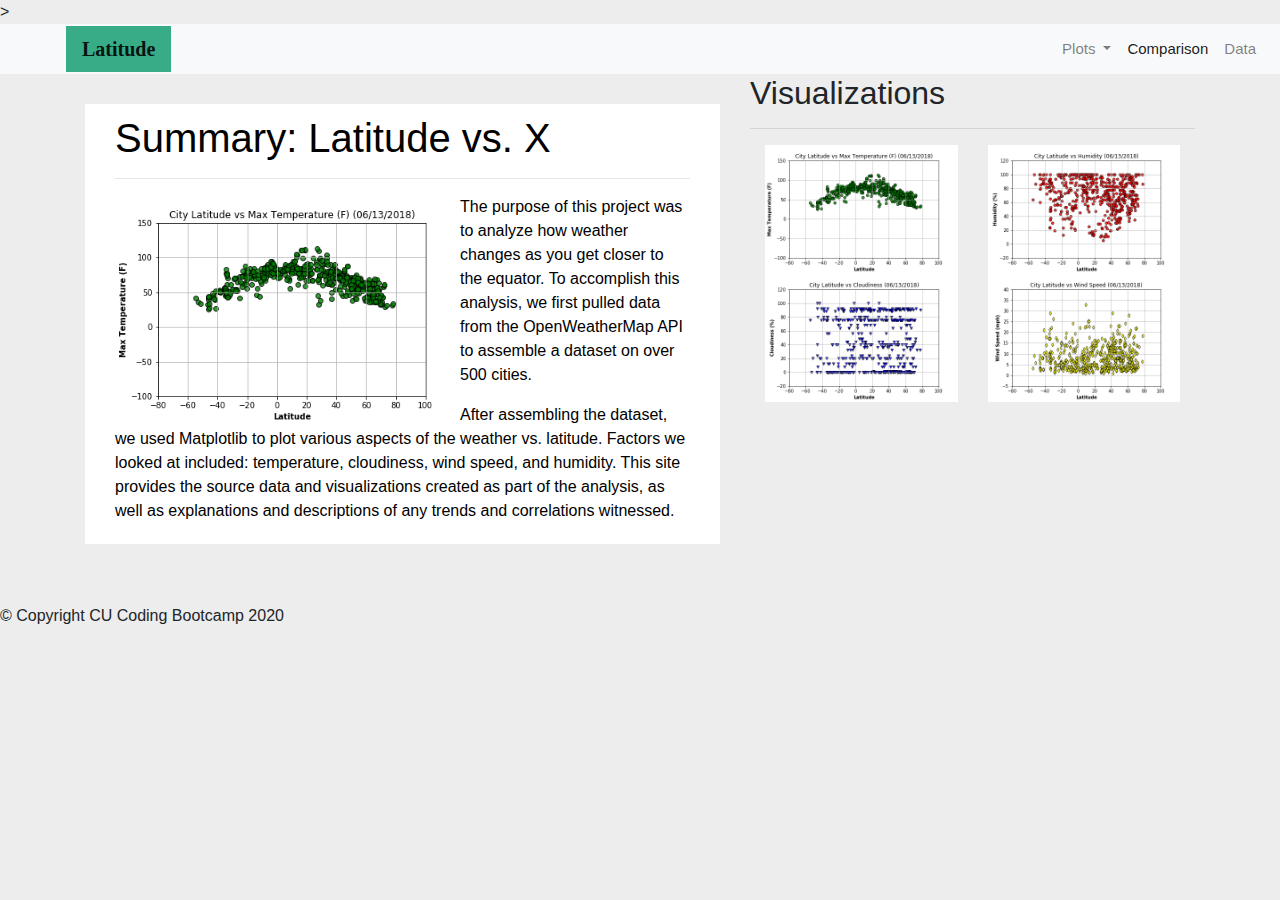
<file: index.html>
<!DOCTYPE html>
<html lang="en">
   <head>
      <meta charset="UTF-8" />
      <meta name="viewport" content="width=device-width, initial-scale=1.0" />
      <meta http-equiv="X-UA-Compatible" content="ie=edge" />
      <title>Weather Visualizations</title>
      <link href="https://stackpath.bootstrapcdn.com/bootstrap/4.3.1/css/bootstrap.min.css" rel="stylesheet" integrity="sha384-ggOyR0iXCbMQv3Xipma34MD+dH/1fQ784/j6cY/iJTQUOhcWr7x9JvoRxT2MZw1T" crossorigin="anonymous" />
      <link rel="stylesheet" href="assets/css/style.css" />
   </head>
   <body>
      <!-- START NAVIATION BAR-->>
      <nav class="navbar navbar-expand-lg navbar-light bg-light">
         <a class="navbar-brand" href="index.html">Latitude</a>
         <button class="navbar-toggler" type="button" data-toggle="collapse" data-target="#navbarNavDropdown" aria-controls="navbarNavDropdown" aria-expanded="false" aria-label="Toggle navigation">
         <span class="navbar-toggler-icon"></span>
         </button>
         <div class="collapse navbar-collapse" id="navbarNavDropdown">
            <ul class="navbar-nav ml-auto">
               <li class="nav-item dropdown">
                  <a class="nav-link dropdown-toggle" href="#" id="navbarDropdownMenuLink" role="button" data-toggle="dropdown" aria-haspopup="true" aria-expanded="false">
                  Plots
                  </a>
                  <div class="dropdown-menu" aria-labelledby="navbarDropdownMenuLink">
                     <a class="dropdown-item" href="max_temp.html">Max Temperature</a>
                     <a class="dropdown-item" href="humidity.html">Humidity</a>
                     <a class="dropdown-item" href="cloudiness.html">Cloudiness</a>
                     <a class="dropdown-item" href="wind_speed.html">Wind Speed</a>
                  </div>
               <li class="nav-item active">
                  <a class="nav-link" href="comparison.html">Comparison <span class="sr-only">(current)</span></a>
               </li>
               <li class="nav-item">
                  <a class="nav-link" href="data.html">Data</a>
               </li>
               </li>
            </ul>
         </div>
      </nav>
      <!-- END NAVIGATION BAR -->
      <!-- Content Section -->
      <div class="container">
         <section class="row">
            <div class="col-lg-7 col-md-12">
               <div class="description-content">
                  <h1 class="description-header">Summary: Latitude vs. X</h1>
                  <hr>
                  <img src="images\lat vs max temp.png" alt="Latitude vs. Max Temperature" class="description-image">
                  <p>The purpose of this project was to analyze how weather changes as you get closer to the equator. To accomplish this analysis, we first pulled data from the OpenWeatherMap API to assemble a dataset on over 500 cities.</p>
                  <p>After assembling the dataset, we used Matplotlib to plot various aspects of the weather vs. latitude. Factors we looked at included: temperature, cloudiness, wind speed, and humidity. This site provides the source data and visualizations created as part of the analysis, as well as explanations and descriptions of any trends and correlations witnessed.</p>
               </div>
            </div>
            <div class="col-lg-5 col-md-12">
               <!-- Start of Visualizations imageNav Area -->
               <section id="imageNav-area">
                  <div class="imageNav-content">
                     <h2 class="imageNav-header">Visualizations</h2>
                     <hr />
                     <div class="container">
                        <div class="row">
                           <div class="col-6">
                              <a href="max_temp.html">
                              <img src="images\lat vs max temp.png" alt="Latitude vs. Max Temperature", title="Latitude vs. Max Temperature" class="imageNav-photo">
                              </a>
                           </div>
                           <div class="col-6">
                              <a href="humidity.html">
                              <img src="images\lat vs hum.png" alt="Latitude vs. Humidity", title="Latitude vs. Humidity" class="imageNav-photo">
                              </a>
                           </div>
                           <div class="col-6">
                              <a href="cloudiness.html">
                              <img src="images\lat vs cloud.png" alt="Latitude vs. Cloudiness", title="Latitude vs. Cloudiness", class="imageNav-photo">
                              </a>
                           </div>
                           <div class="col-6">
                              <a href="wind_speed.html">
                              <img src="images\lat vs wind speed.png" alt="Latitude vs. Wind Speed", title="Latitude vs. Wind Speed", class="imageNav-photo">
                              </a>
                           </div>
                        </div>
                     </div>
                  </div>
               </section>
               <!-- End of the Visualizations imageNav Area -->
            </div>
         </section>
      </div>
      <!-- Footer Section -->
      <footer>
         <div class="footer">&copy; Copyright CU Coding Bootcamp 2020</div>
      </footer>
      <script src="https://code.jquery.com/jquery-3.5.1.slim.min.js" integrity="sha384-DfXdz2htPH0lsSSs5nCTpuj/zy4C+OGpamoFVy38MVBnE+IbbVYUew+OrCXaRkfj" crossorigin="anonymous"></script>
      <script src="https://cdn.jsdelivr.net/npm/popper.js@1.16.0/dist/umd/popper.min.js" integrity="sha384-Q6E9RHvbIyZFJoft+2mJbHaEWldlvI9IOYy5n3zV9zzTtmI3UksdQRVvoxMfooAo" crossorigin="anonymous"></script>
      <script src="https://stackpath.bootstrapcdn.com/bootstrap/4.5.0/js/bootstrap.min.js" integrity="sha384-OgVRvuATP1z7JjHLkuOU7Xw704+h835Lr+6QL9UvYjZE3Ipu6Tp75j7Bh/kR0JKI" crossorigin="anonymous"></script>
   </body>
</html>
</file>
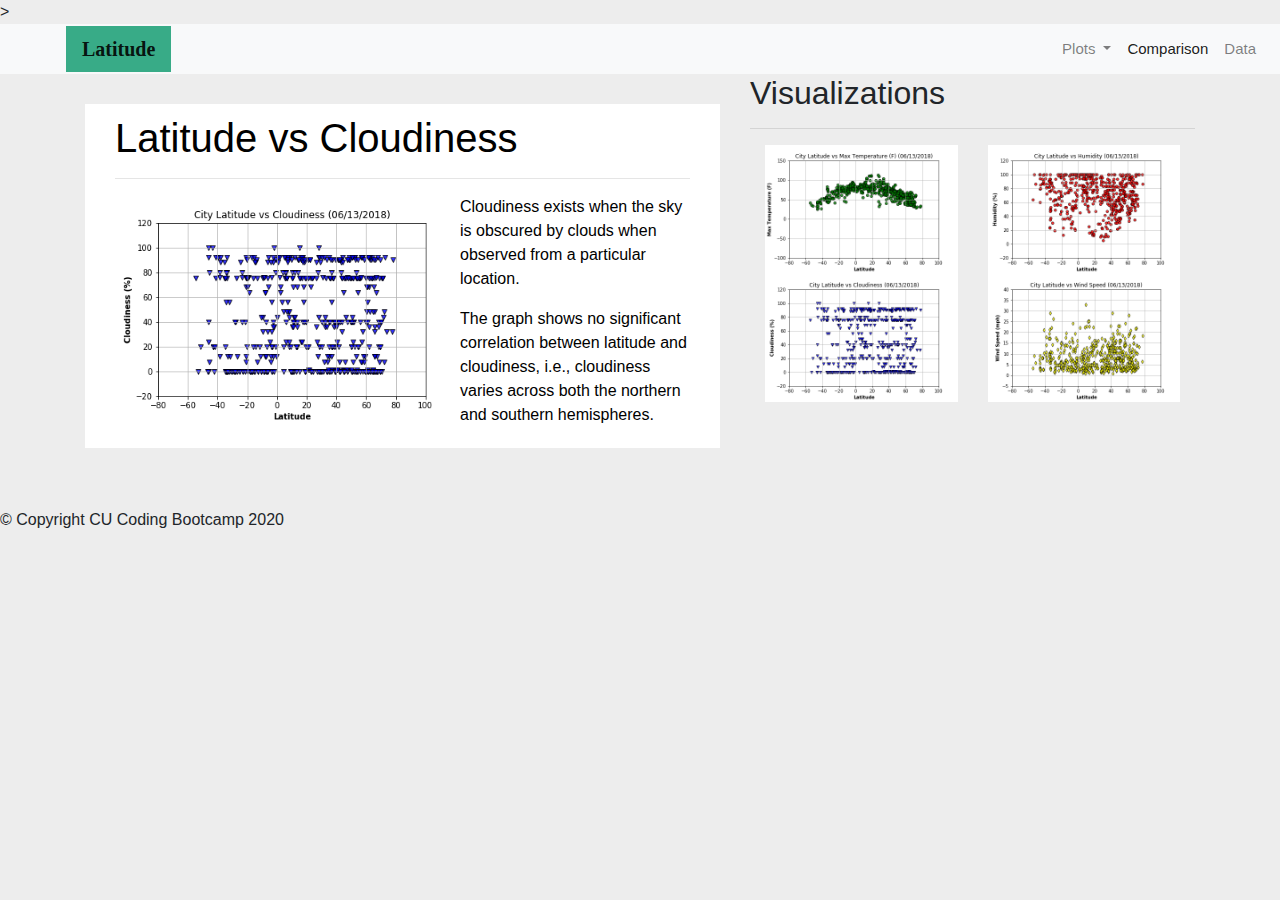
<file: cloudiness.html>
<!DOCTYPE html>
<html lang="en">
   <head>
      <meta charset="UTF-8" />
      <meta name="viewport" content="width=device-width, initial-scale=1.0" />
      <meta http-equiv="X-UA-Compatible" content="ie=edge" />
      <title>Weather Visualizations</title>
      <link href="https://stackpath.bootstrapcdn.com/bootstrap/4.3.1/css/bootstrap.min.css" rel="stylesheet" integrity="sha384-ggOyR0iXCbMQv3Xipma34MD+dH/1fQ784/j6cY/iJTQUOhcWr7x9JvoRxT2MZw1T" crossorigin="anonymous" />
      <link rel="stylesheet" href="assets/css/style.css" />
   </head>
   <body>
      <!-- START NAVIATION BAR-->>
      <nav class="navbar navbar-expand-lg navbar-light bg-light">
         <a class="navbar-brand" href="index.html">Latitude</a>
         <button class="navbar-toggler" type="button" data-toggle="collapse" data-target="#navbarNavDropdown" aria-controls="navbarNavDropdown" aria-expanded="false" aria-label="Toggle navigation">
         <span class="navbar-toggler-icon"></span>
         </button>
         <div class="collapse navbar-collapse" id="navbarNavDropdown">
            <ul class="navbar-nav ml-auto">
               <li class="nav-item dropdown">
                  <a class="nav-link dropdown-toggle" href="#" id="navbarDropdownMenuLink" role="button" data-toggle="dropdown" aria-haspopup="true" aria-expanded="false">
                  Plots
                  </a>
                  <div class="dropdown-menu" aria-labelledby="navbarDropdownMenuLink">
                     <a class="dropdown-item" href="max_temp.html">Max Temperature</a>
                     <a class="dropdown-item" href="humidity.html">Humidity</a>
                     <a class="dropdown-item" href="cloudiness.html">Cloudiness</a>
                     <a class="dropdown-item" href="wind_speed.html">Wind Speed</a>
                  </div>
               <li class="nav-item active">
                  <a class="nav-link" href="comparison.html">Comparison <span class="sr-only">(current)</span></a>
               </li>
               <li class="nav-item">
                  <a class="nav-link" href="data.html">Data</a>
               </li>
               </li>
            </ul>
         </div>
      </nav>
      <!-- END NAVIGATION BAR -->
      <!-- Content Section -->
      <div class="container">
         <section class="row">
            <div class="col-lg-7 col-md-12">
               <div class="description-content">
                  <h1 class="description-header">Latitude vs Cloudiness</h1>
                  <hr>
                  <img src="images\lat vs cloud.png" alt="Latitude vs. Cloudiness" class="description-image">
                  <p> Cloudiness exists when the sky is obscured by clouds when observed from a particular location.</p>
                  <p> The graph shows no significant correlation between latitude and cloudiness, i.e., cloudiness varies across both the northern and southern hemispheres.</p>
               </div>
            </div>
            <div class="col-lg-5 col-md-12">
               <!-- Start of Visualizations imageNav Area -->
               <section id="imageNav-area">
                  <div class="imageNav-content">
                     <h2 class="imageNav-header">Visualizations</h2>
                     <hr />
                     <div class="container">
                        <div class="row">
                           <div class="col-6">
                              <a href="max_temp.html">
                              <img src="images\lat vs max temp.png" alt="Latitude vs. Max Temperature", title="Latitude vs. Max Temperature" class="imageNav-photo">
                              </a>
                           </div>
                           <div class="col-6">
                              <a href="humidity.html">
                              <img src="images\lat vs hum.png" alt="Latitude vs. Humidity", title="Latitude vs. Humidity" class="imageNav-photo">
                              </a>
                           </div>
                           <div class="col-6">
                              <a href="cloudiness.html">
                              <img src="images\lat vs cloud.png" alt="Latitude vs. Cloudiness", title="Latitude vs. Cloudiness", class="imageNav-photo">
                              </a>
                           </div>
                           <div class="col-6">
                              <a href="wind_speed.html">
                              <img src="images\lat vs wind speed.png" alt="Latitude vs. Wind Speed", title="Latitude vs. Wind Speed", class="imageNav-photo">
                              </a>
                           </div>
                        </div>
                     </div>
                  </div>
               </section>
               <!-- End of the Visualizations imageNav Area -->
            </div>
         </section>
      </div>
      <!-- Footer Section -->
      <footer>
         <div class="footer">&copy; Copyright CU Coding Bootcamp 2020</div>
      </footer>
     
      <script src="https://code.jquery.com/jquery-3.5.1.slim.min.js" integrity="sha384-DfXdz2htPH0lsSSs5nCTpuj/zy4C+OGpamoFVy38MVBnE+IbbVYUew+OrCXaRkfj" crossorigin="anonymous"></script>
      <script src="https://cdn.jsdelivr.net/npm/popper.js@1.16.0/dist/umd/popper.min.js" integrity="sha384-Q6E9RHvbIyZFJoft+2mJbHaEWldlvI9IOYy5n3zV9zzTtmI3UksdQRVvoxMfooAo" crossorigin="anonymous"></script>
      <script src="https://stackpath.bootstrapcdn.com/bootstrap/4.5.0/js/bootstrap.min.js" integrity="sha384-OgVRvuATP1z7JjHLkuOU7Xw704+h835Lr+6QL9UvYjZE3Ipu6Tp75j7Bh/kR0JKI" crossorigin="anonymous"></script>
   </body>
</html>
</file>
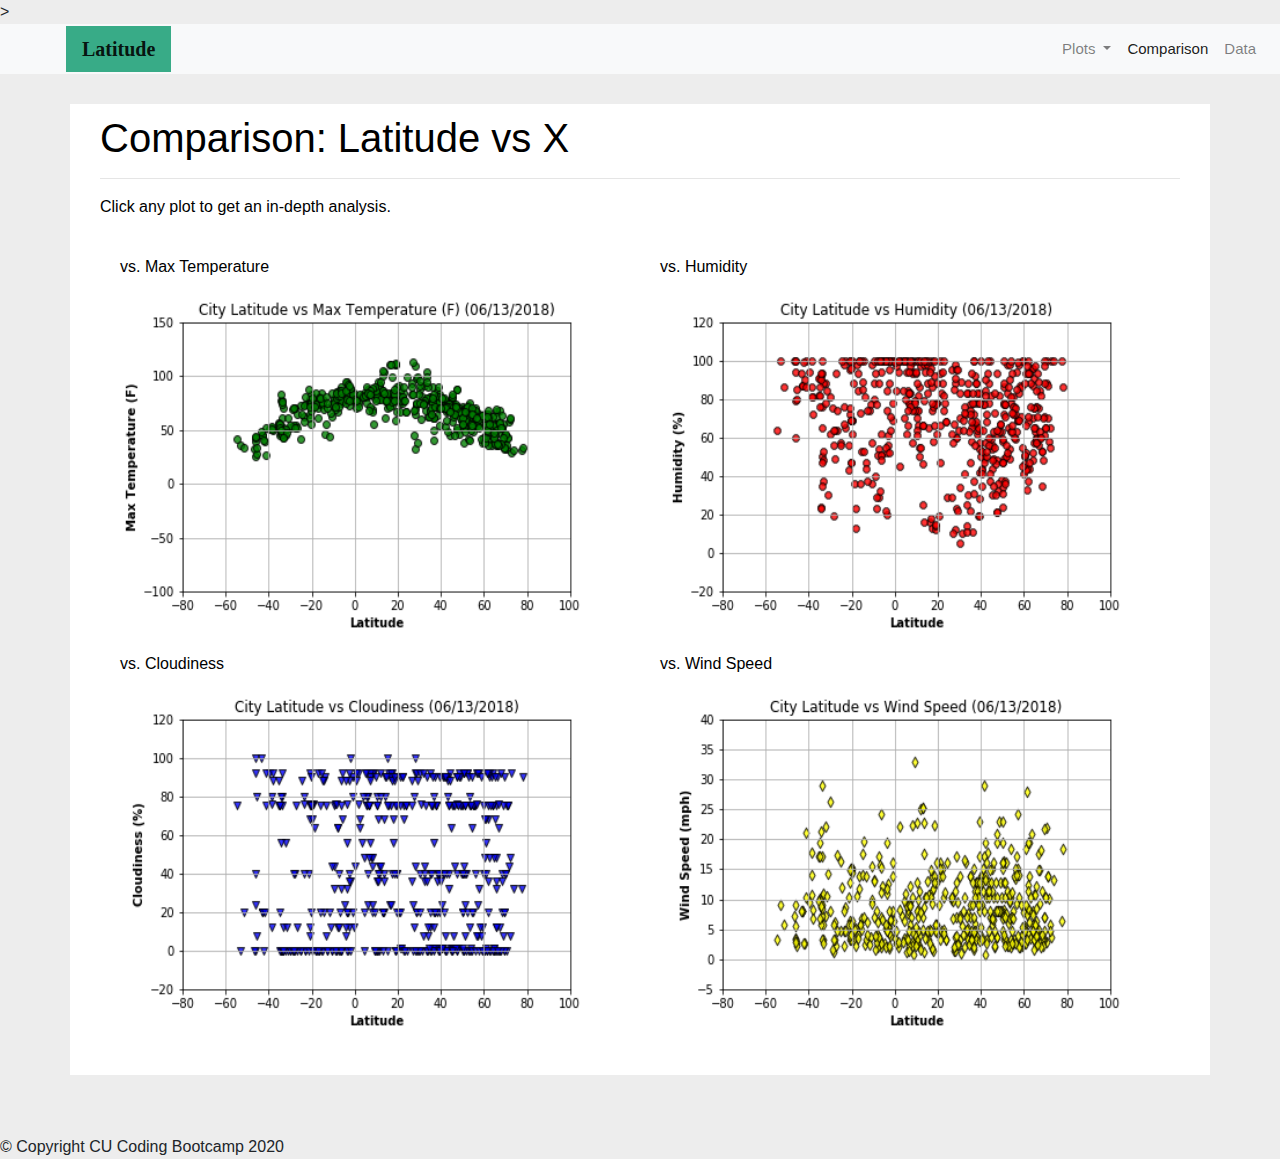
<file: comparison.html>
<!DOCTYPE html>
<html lang="en">
   <head>
      <meta charset="UTF-8" />
      <meta name="viewport" content="width=device-width, initial-scale=1.0" />
      <meta http-equiv="X-UA-Compatible" content="ie=edge" />
      <title>Weather Visualizations</title>
      <link href="https://stackpath.bootstrapcdn.com/bootstrap/4.3.1/css/bootstrap.min.css" rel="stylesheet" integrity="sha384-ggOyR0iXCbMQv3Xipma34MD+dH/1fQ784/j6cY/iJTQUOhcWr7x9JvoRxT2MZw1T" crossorigin="anonymous" />
      <link rel="stylesheet" href="assets/css/style.css" />
   </head>
   <body>
      <!-- START NAVIATION BAR-->>
      <nav class="navbar navbar-expand-lg navbar-light bg-light">
         <a class="navbar-brand" href="index.html">Latitude</a>
         <button class="navbar-toggler" type="button" data-toggle="collapse" data-target="#navbarNavDropdown" aria-controls="navbarNavDropdown" aria-expanded="false" aria-label="Toggle navigation">
         <span class="navbar-toggler-icon"></span>
         </button>
         <div class="collapse navbar-collapse" id="navbarNavDropdown">
            <ul class="navbar-nav ml-auto">
               <li class="nav-item dropdown">
                  <a class="nav-link dropdown-toggle" href="#" id="navbarDropdownMenuLink" role="button" data-toggle="dropdown" aria-haspopup="true" aria-expanded="false">
                  Plots
                  </a>
                  <div class="dropdown-menu" aria-labelledby="navbarDropdownMenuLink">
                     <a class="dropdown-item" href="max_temp.html">Max Temperature</a>
                     <a class="dropdown-item" href="humidity.html">Humidity</a>
                     <a class="dropdown-item" href="cloudiness.html">Cloudiness</a>
                     <a class="dropdown-item" href="wind_speed.html">Wind Speed</a>
                  </div>
               <li class="nav-item active">
                  <a class="nav-link" href="comparison.html">Comparison <span class="sr-only">(current)</span></a>
               </li>
               <li class="nav-item">
                  <a class="nav-link" href="data.html">Data</a>
               </li>
               </li>
            </ul>
         </div>
      </nav>
      <!-- END NAVIGATION BAR -->
      <!-- Content Section -->
      <div class="container">
         <section class="row">
            <div>
               <div class="description-content">
                  <h1 class="description-header">Comparison: Latitude vs X </h1>
                  <hr>
                  <p>Click any plot to get an in-depth analysis.</p>
                  <div class="container" style="padding-bottom: 40px;">
                     <div class="row">
                        <div class="col-lg-6" style="padding: 20px;">
                           <div class="imageNav-header_1">vs. Max Temperature</div>
                           <a href="max_temp.html">
                           <img src="images\lat vs max temp.png" alt="Latitude vs. Max Temperature", title="Latitude vs. Max Temperature" class="imageNav-photo">
                           </a>
                        </div>
                        <div class="col-lg-6" style="padding: 20px;">
                           <div class="imageNav-header_1">vs. Humidity</div>
                           <a href="humidity.html">
                           <img src="images\lat vs hum.png" alt="Latitude vs. Humidity", title="Latitude vs. Humidity" class="imageNav-photo">
                           </a>
                        </div>
                        <div class="col-lg-6" style="padding: 20px;">
                           <div class="imageNav-header_1">vs. Cloudiness</div>
                           <a href="cloudiness.html">
                           <img src="images\lat vs cloud.png" alt="Latitude vs. Cloudiness", title="Latitude vs. Cloudiness", class="imageNav-photo">
                           </a>
                        </div>
                        <div class="col-lg-6" style="padding: 20px;">
                           <div class="imageNav-header_1">vs. Wind Speed</div>
                           <a href="wind_speed.html">
                           <img src="images\lat vs wind speed.png" alt="Latitude vs. Wind Speed", title="Latitude vs. Wind Speed", class="imageNav-photo">
                           </a>
                        </div>
                     </div>
                  </div>
               </div>
            </div>
         </section>
      </div>
      <!-- Footer Section -->
      <footer>
         <div class="footer">&copy; Copyright CU Coding Bootcamp 2020</div>
      </footer>
      <script src="https://code.jquery.com/jquery-3.5.1.slim.min.js" integrity="sha384-DfXdz2htPH0lsSSs5nCTpuj/zy4C+OGpamoFVy38MVBnE+IbbVYUew+OrCXaRkfj" crossorigin="anonymous"></script>
      <script src="https://cdn.jsdelivr.net/npm/popper.js@1.16.0/dist/umd/popper.min.js" integrity="sha384-Q6E9RHvbIyZFJoft+2mJbHaEWldlvI9IOYy5n3zV9zzTtmI3UksdQRVvoxMfooAo" crossorigin="anonymous"></script>
      <script src="https://stackpath.bootstrapcdn.com/bootstrap/4.5.0/js/bootstrap.min.js" integrity="sha384-OgVRvuATP1z7JjHLkuOU7Xw704+h835Lr+6QL9UvYjZE3Ipu6Tp75j7Bh/kR0JKI" crossorigin="anonymous"></script>
   </body>
</html>
</file>
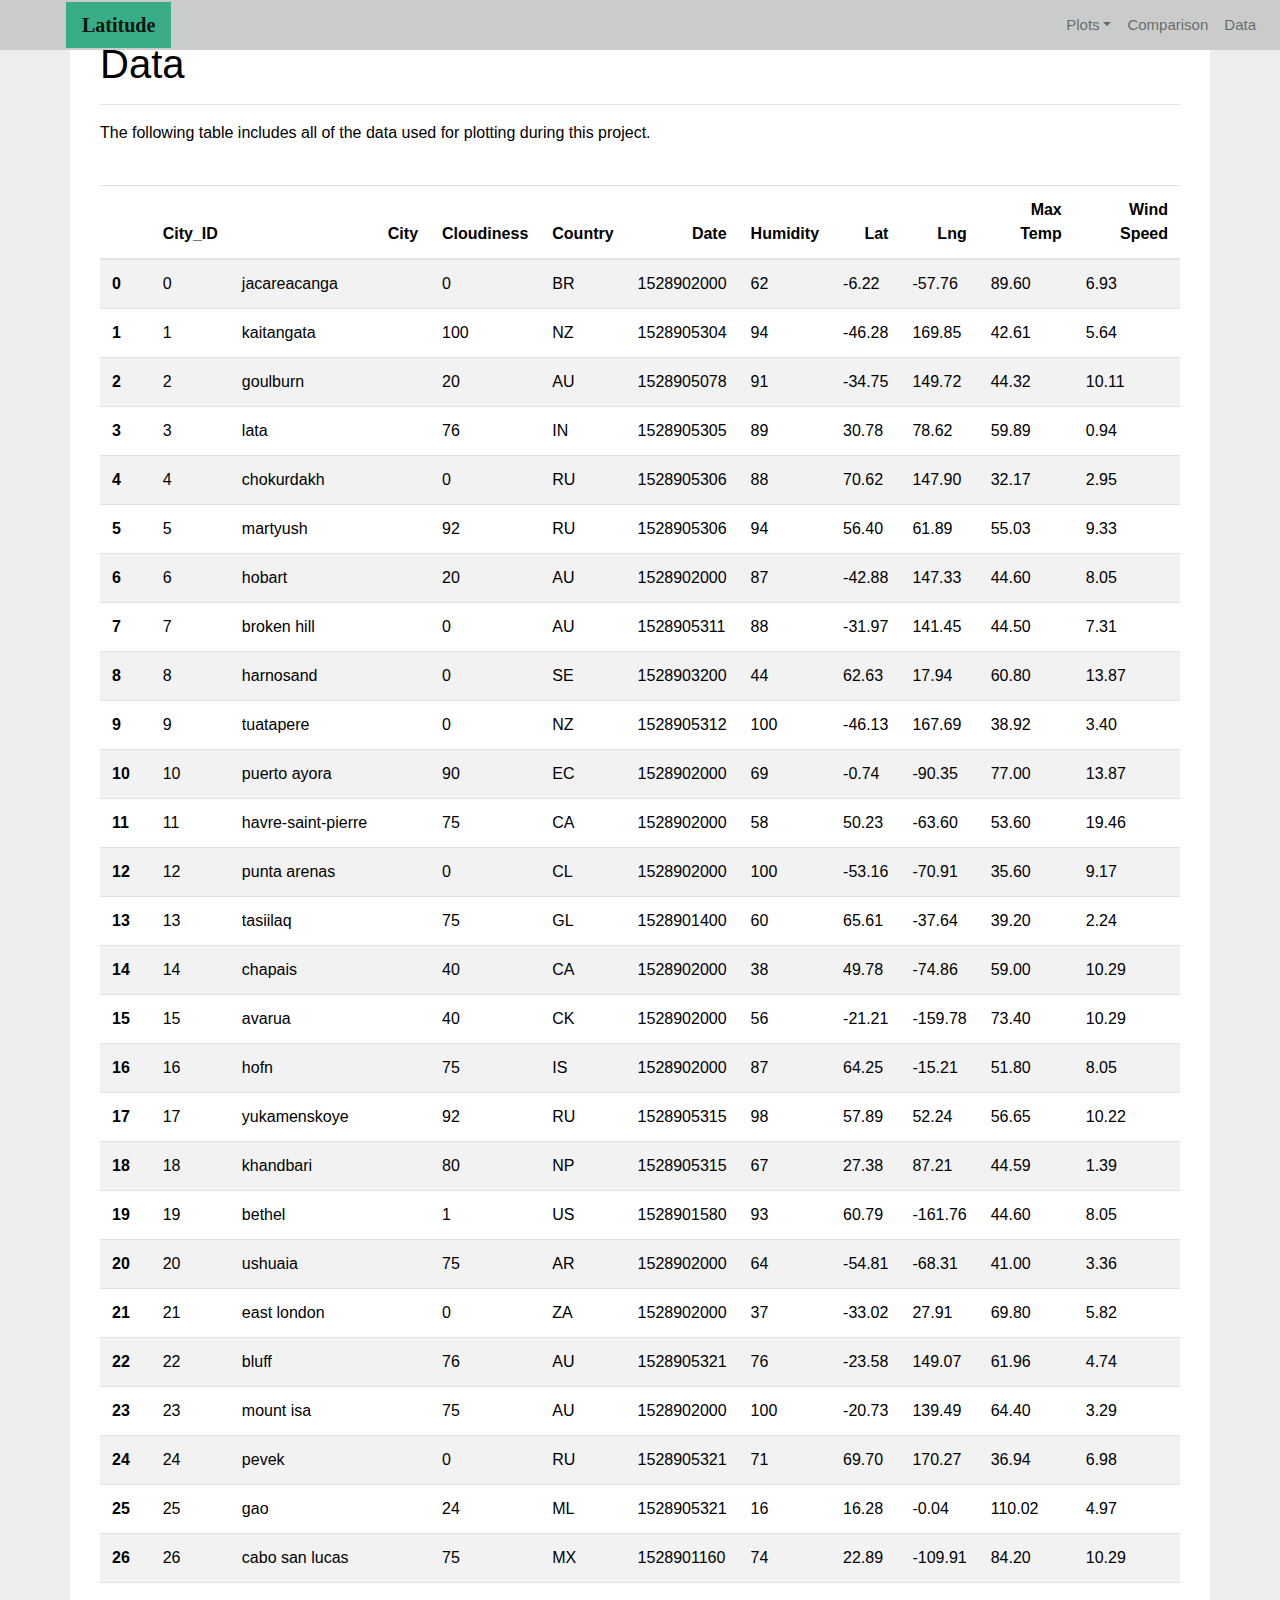
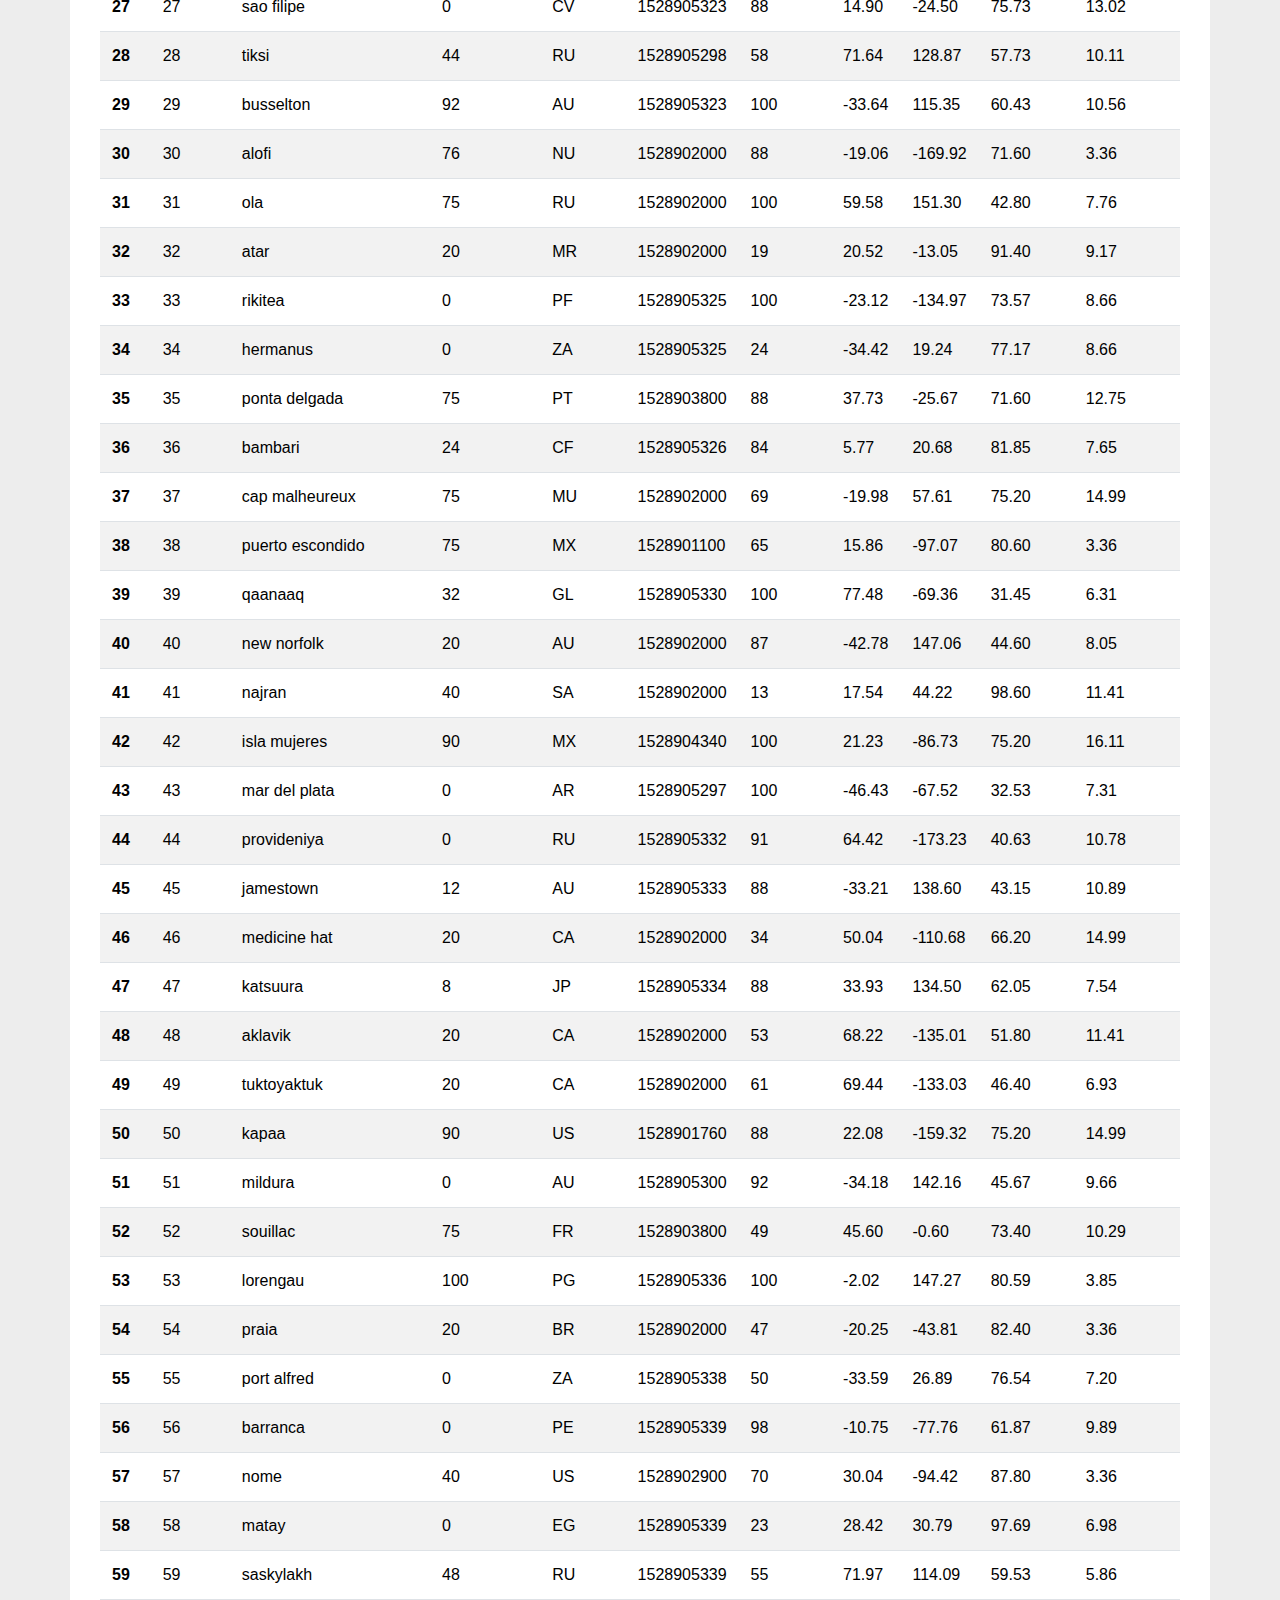
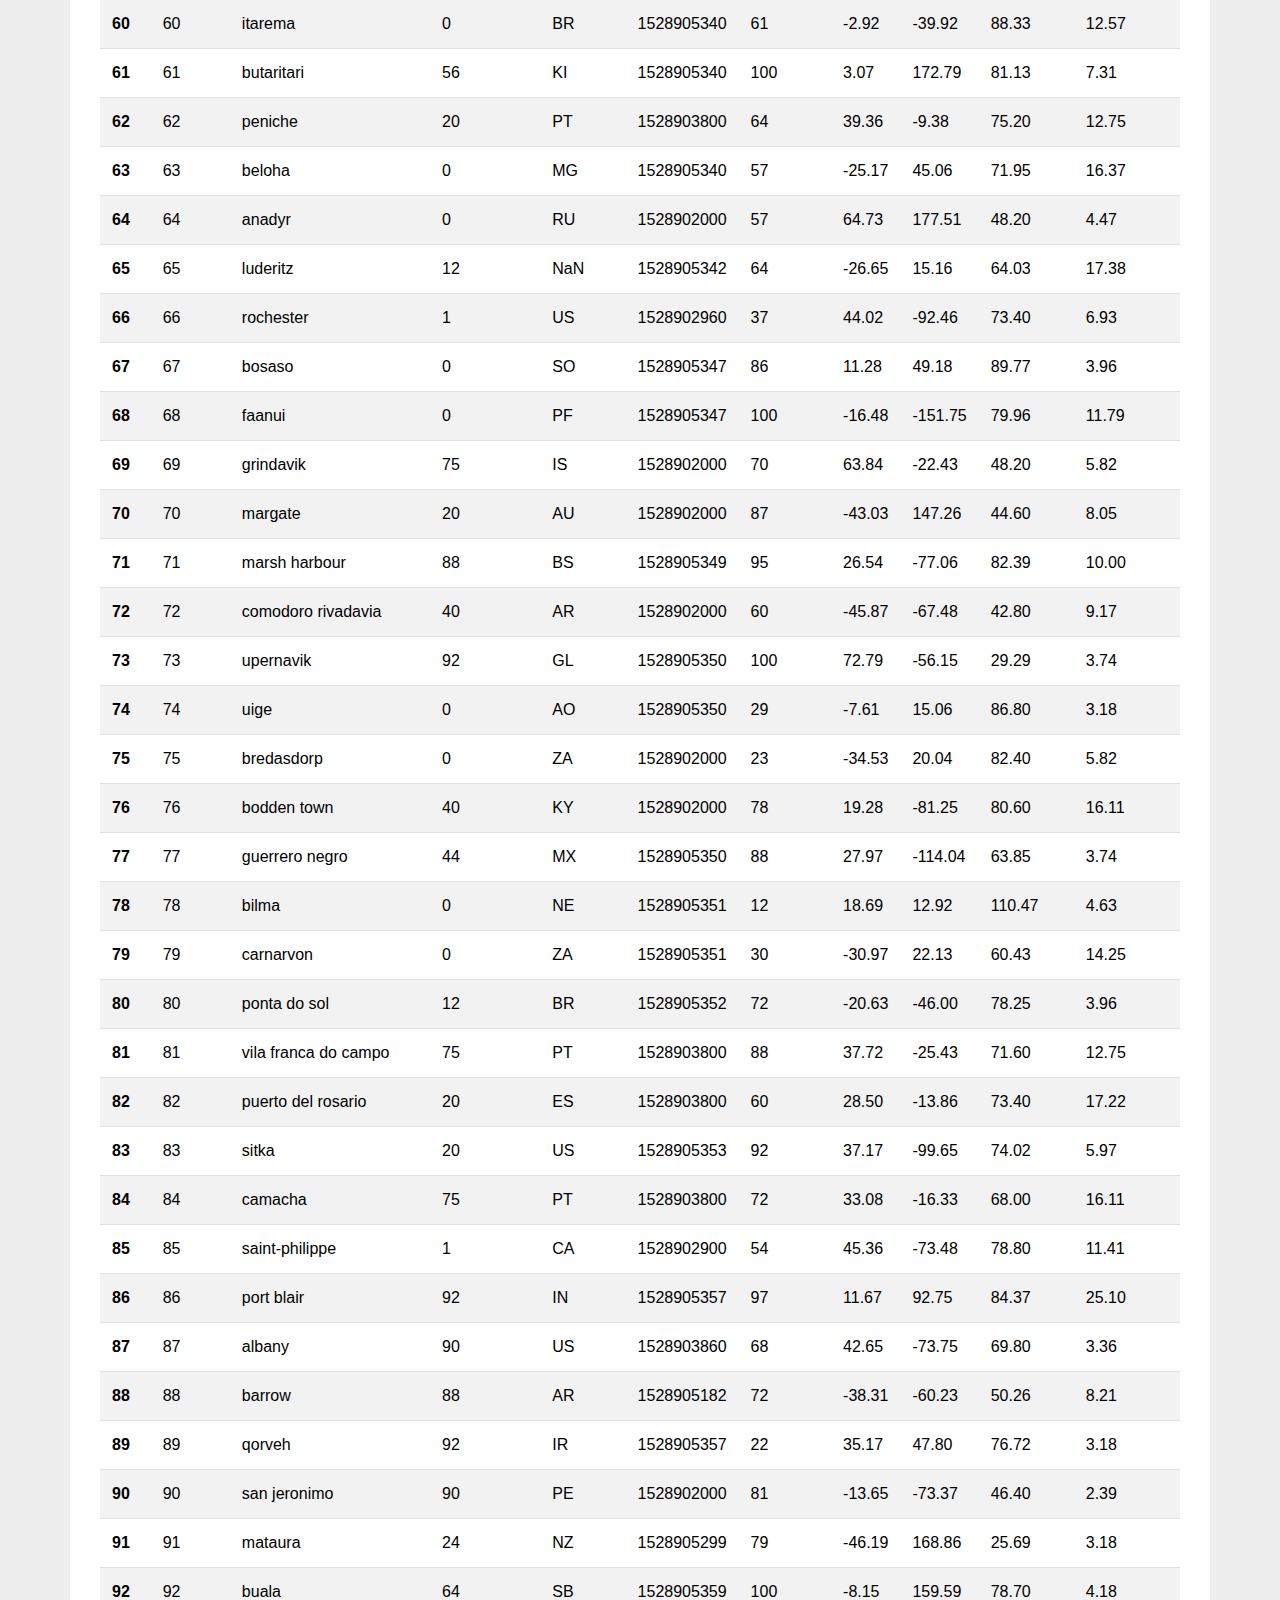
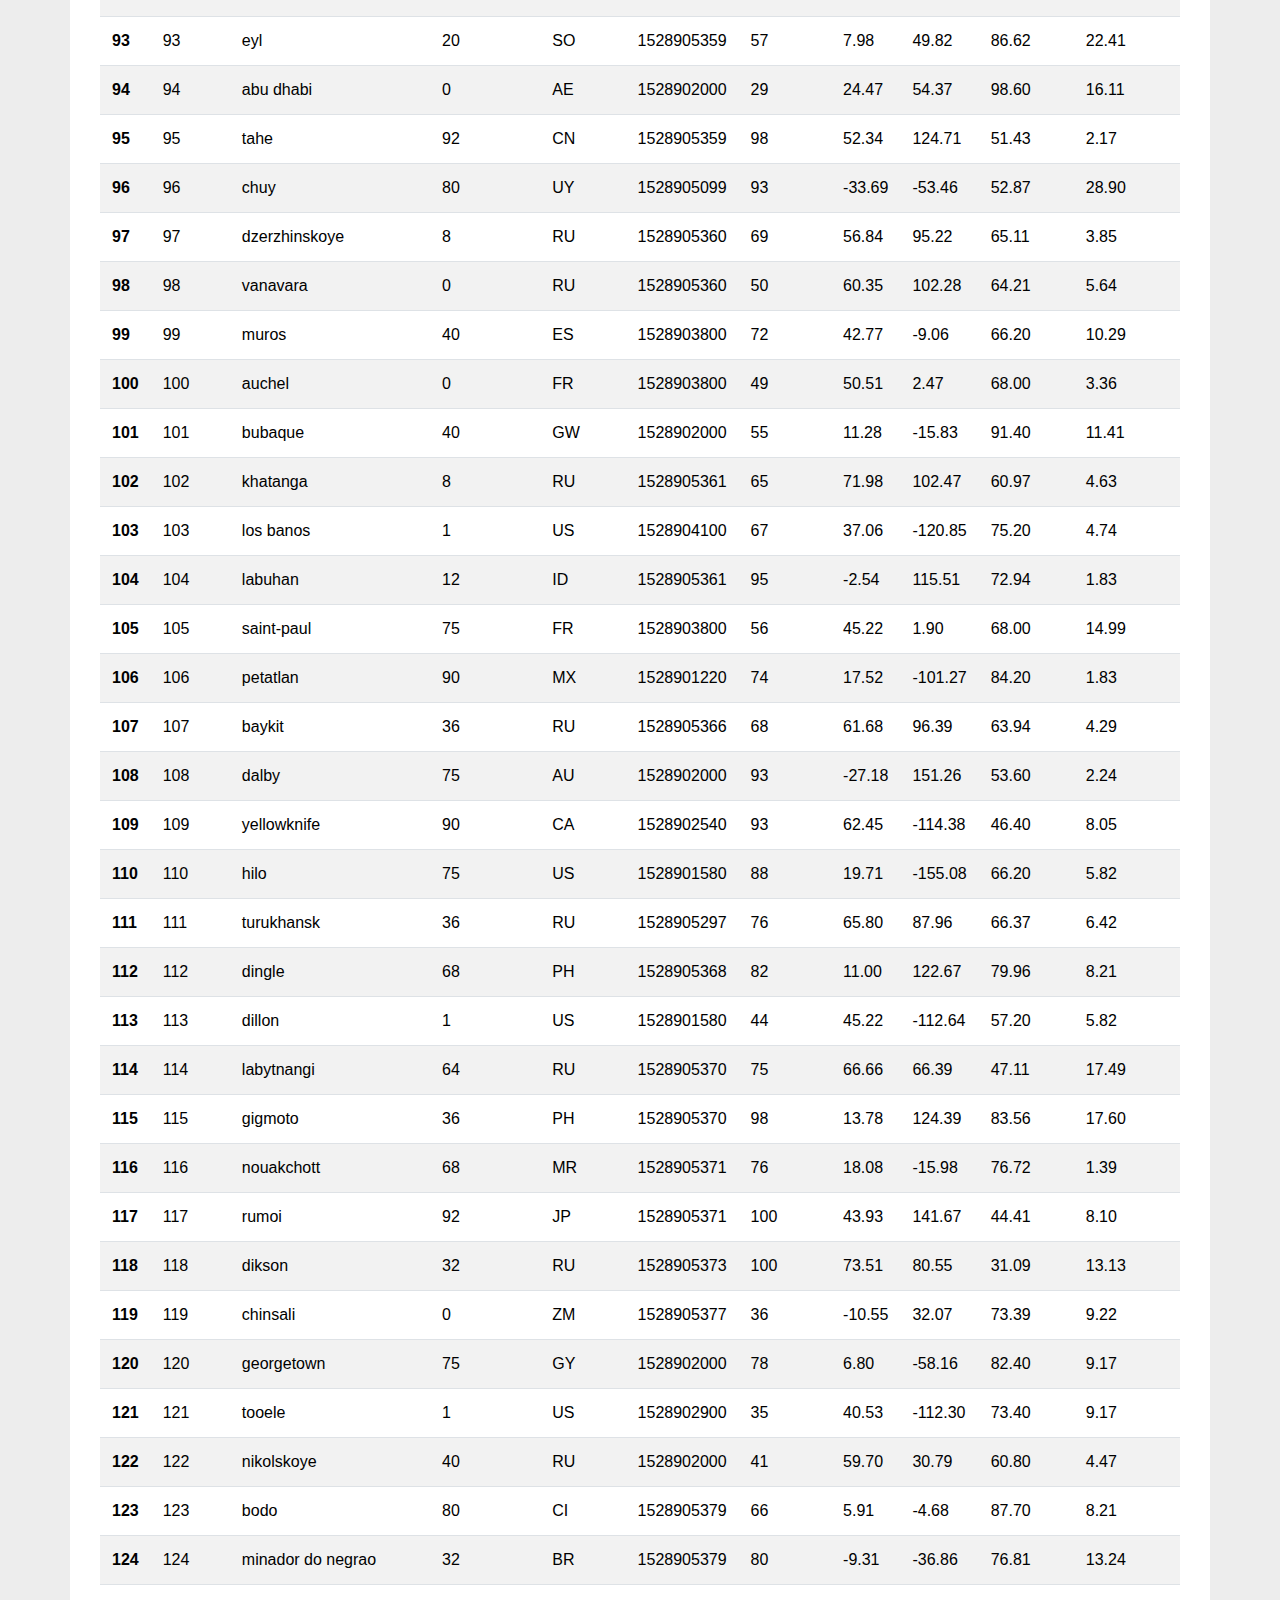
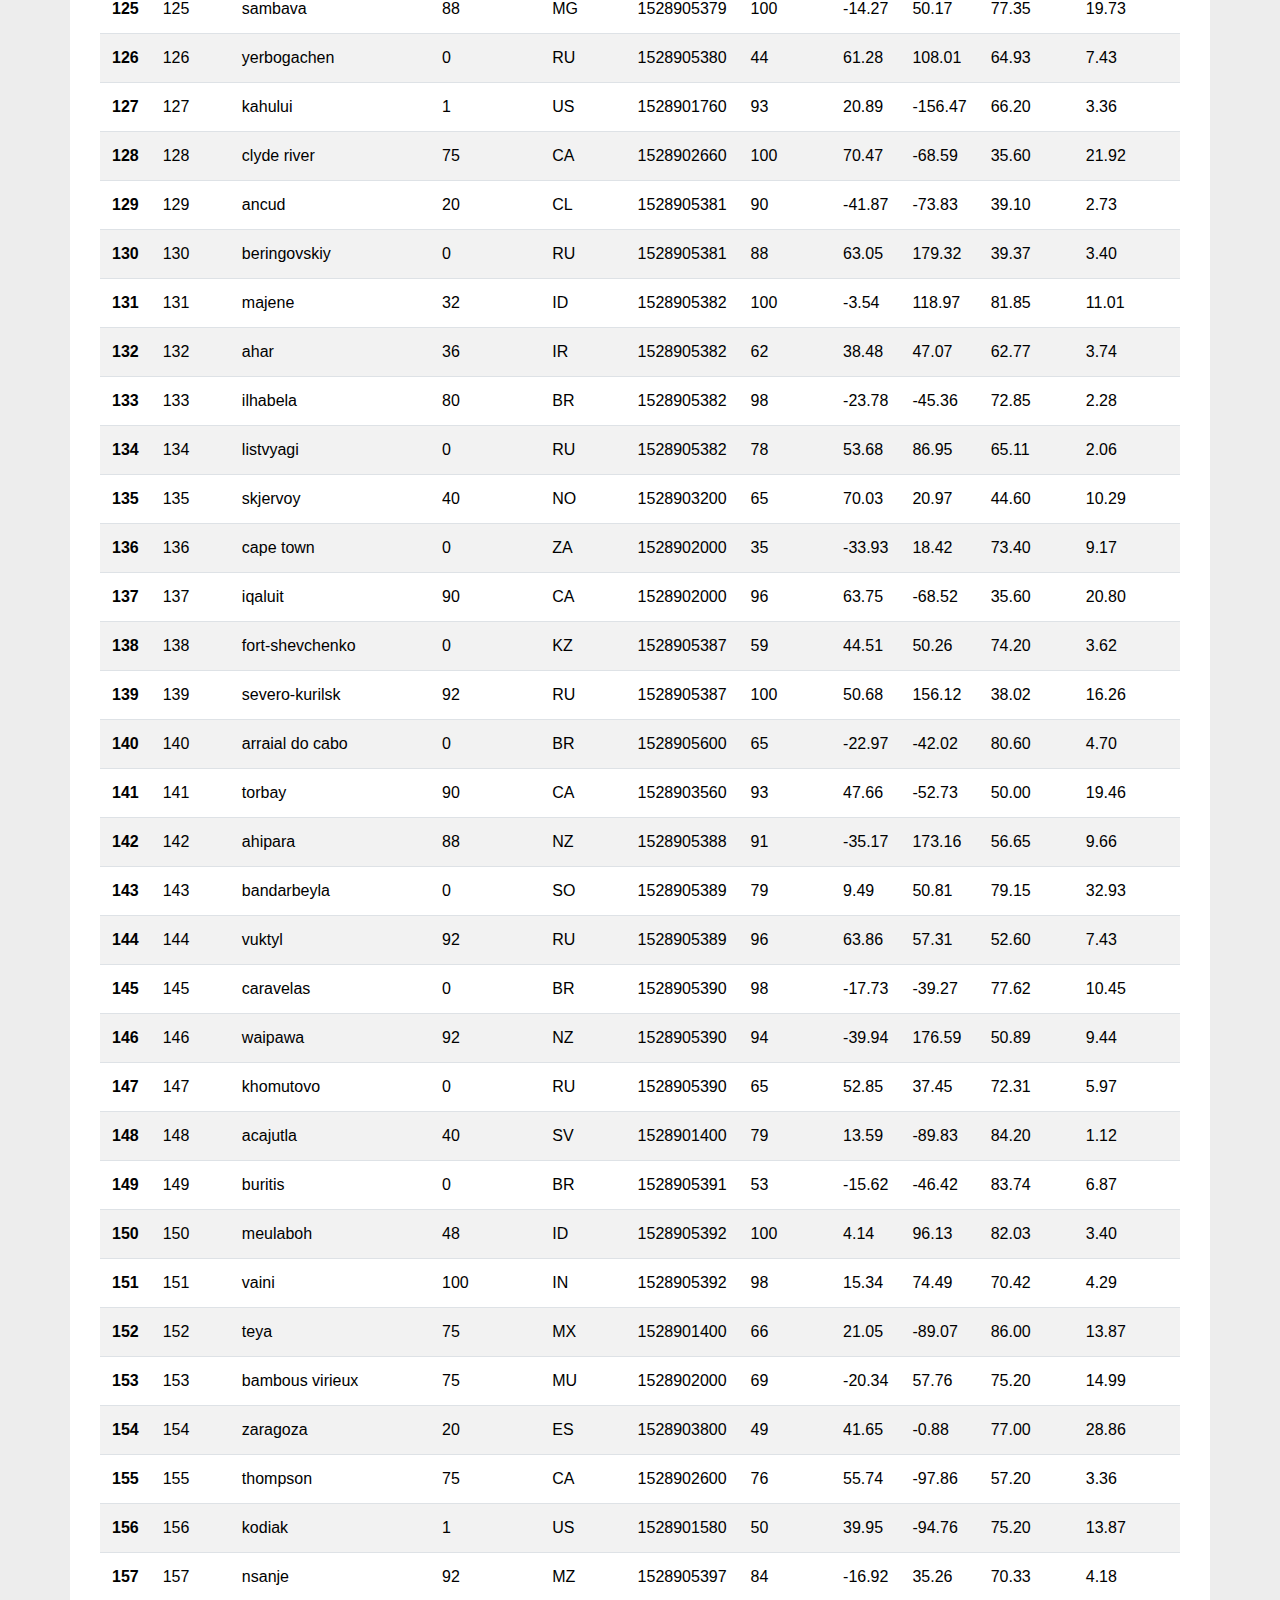
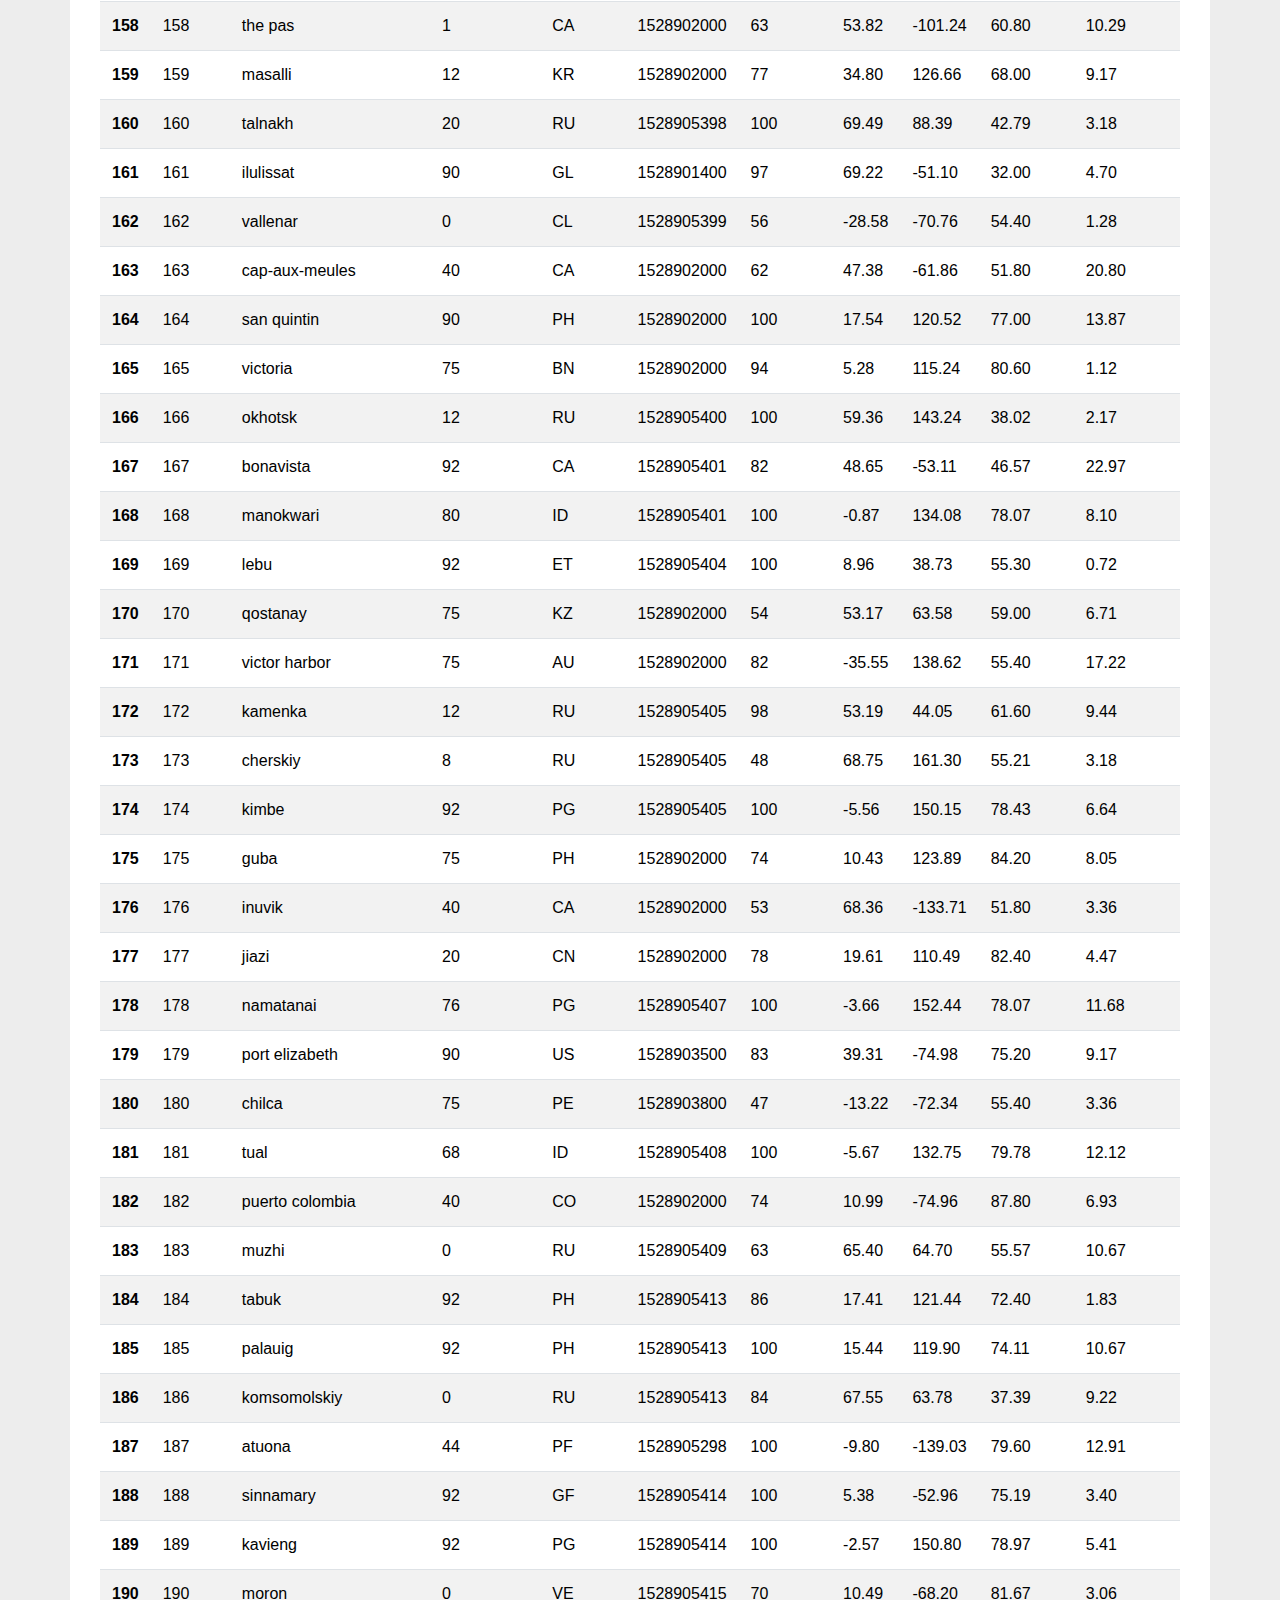
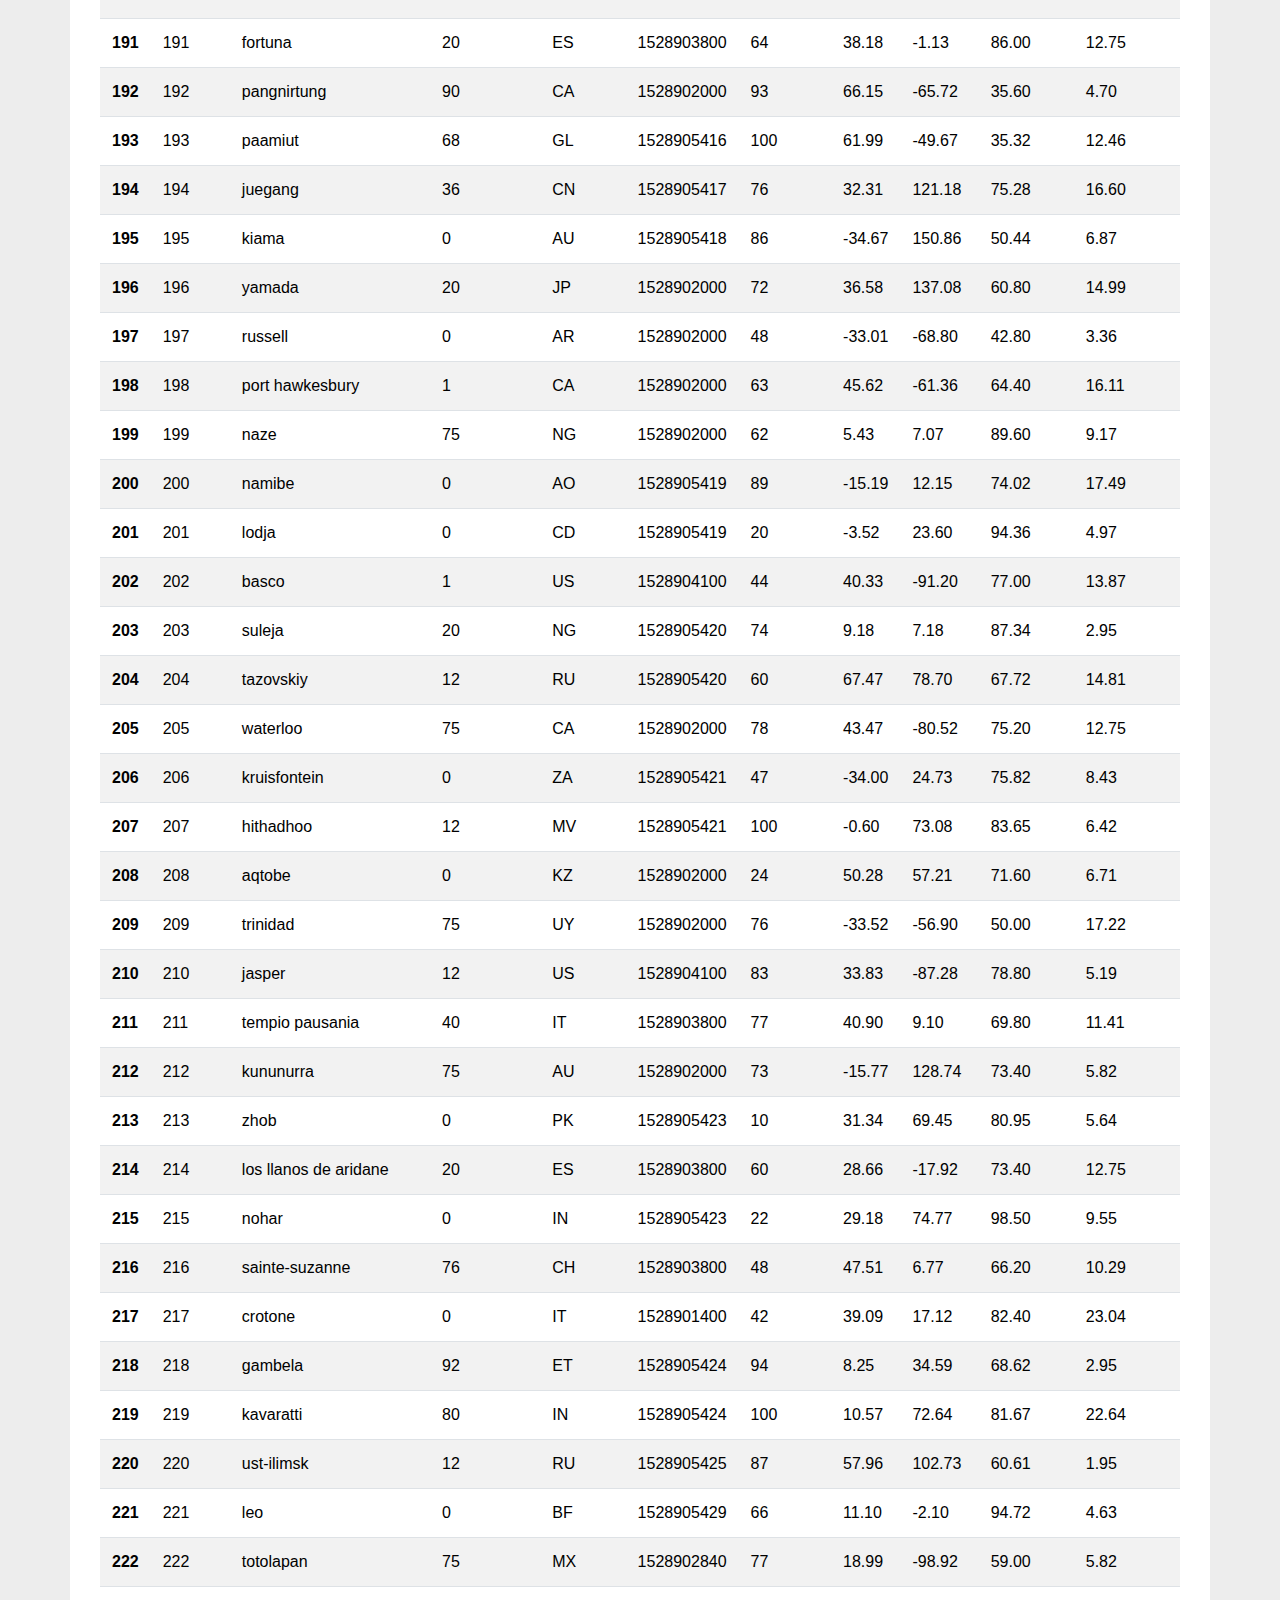
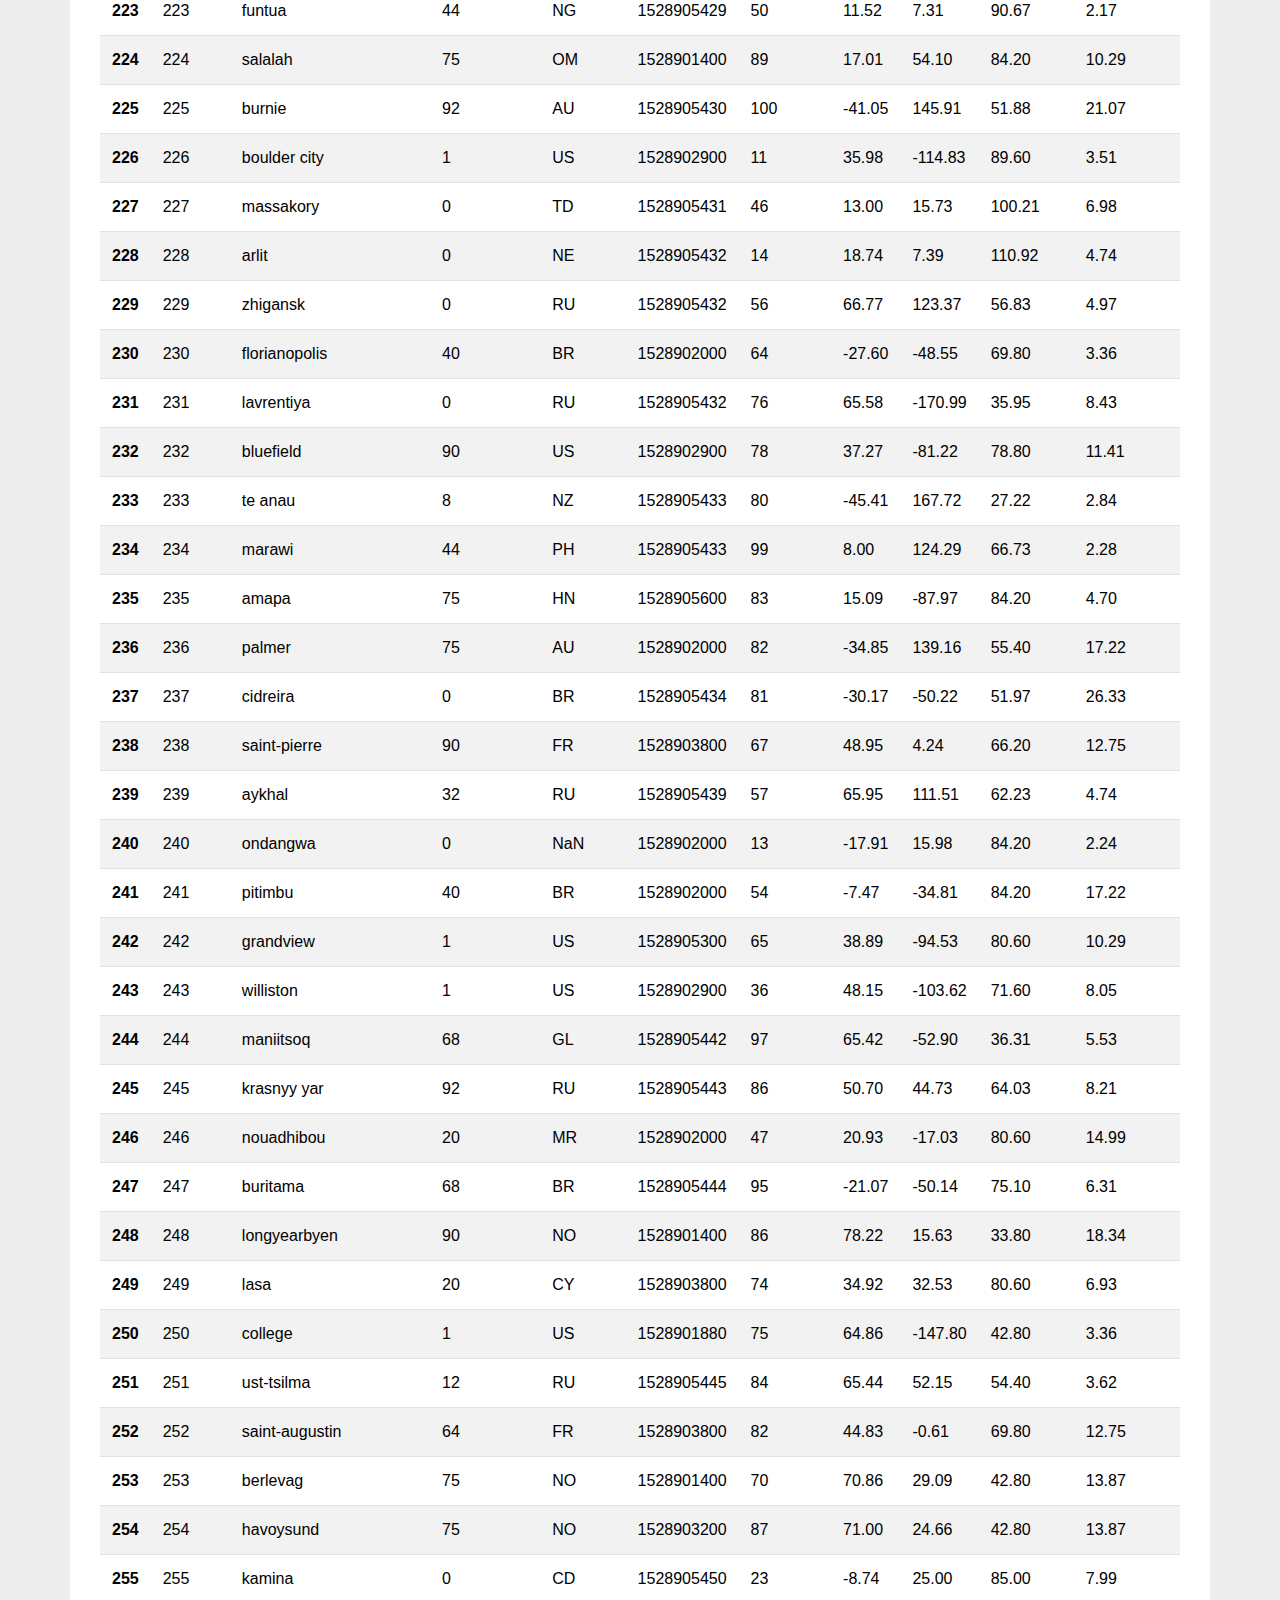
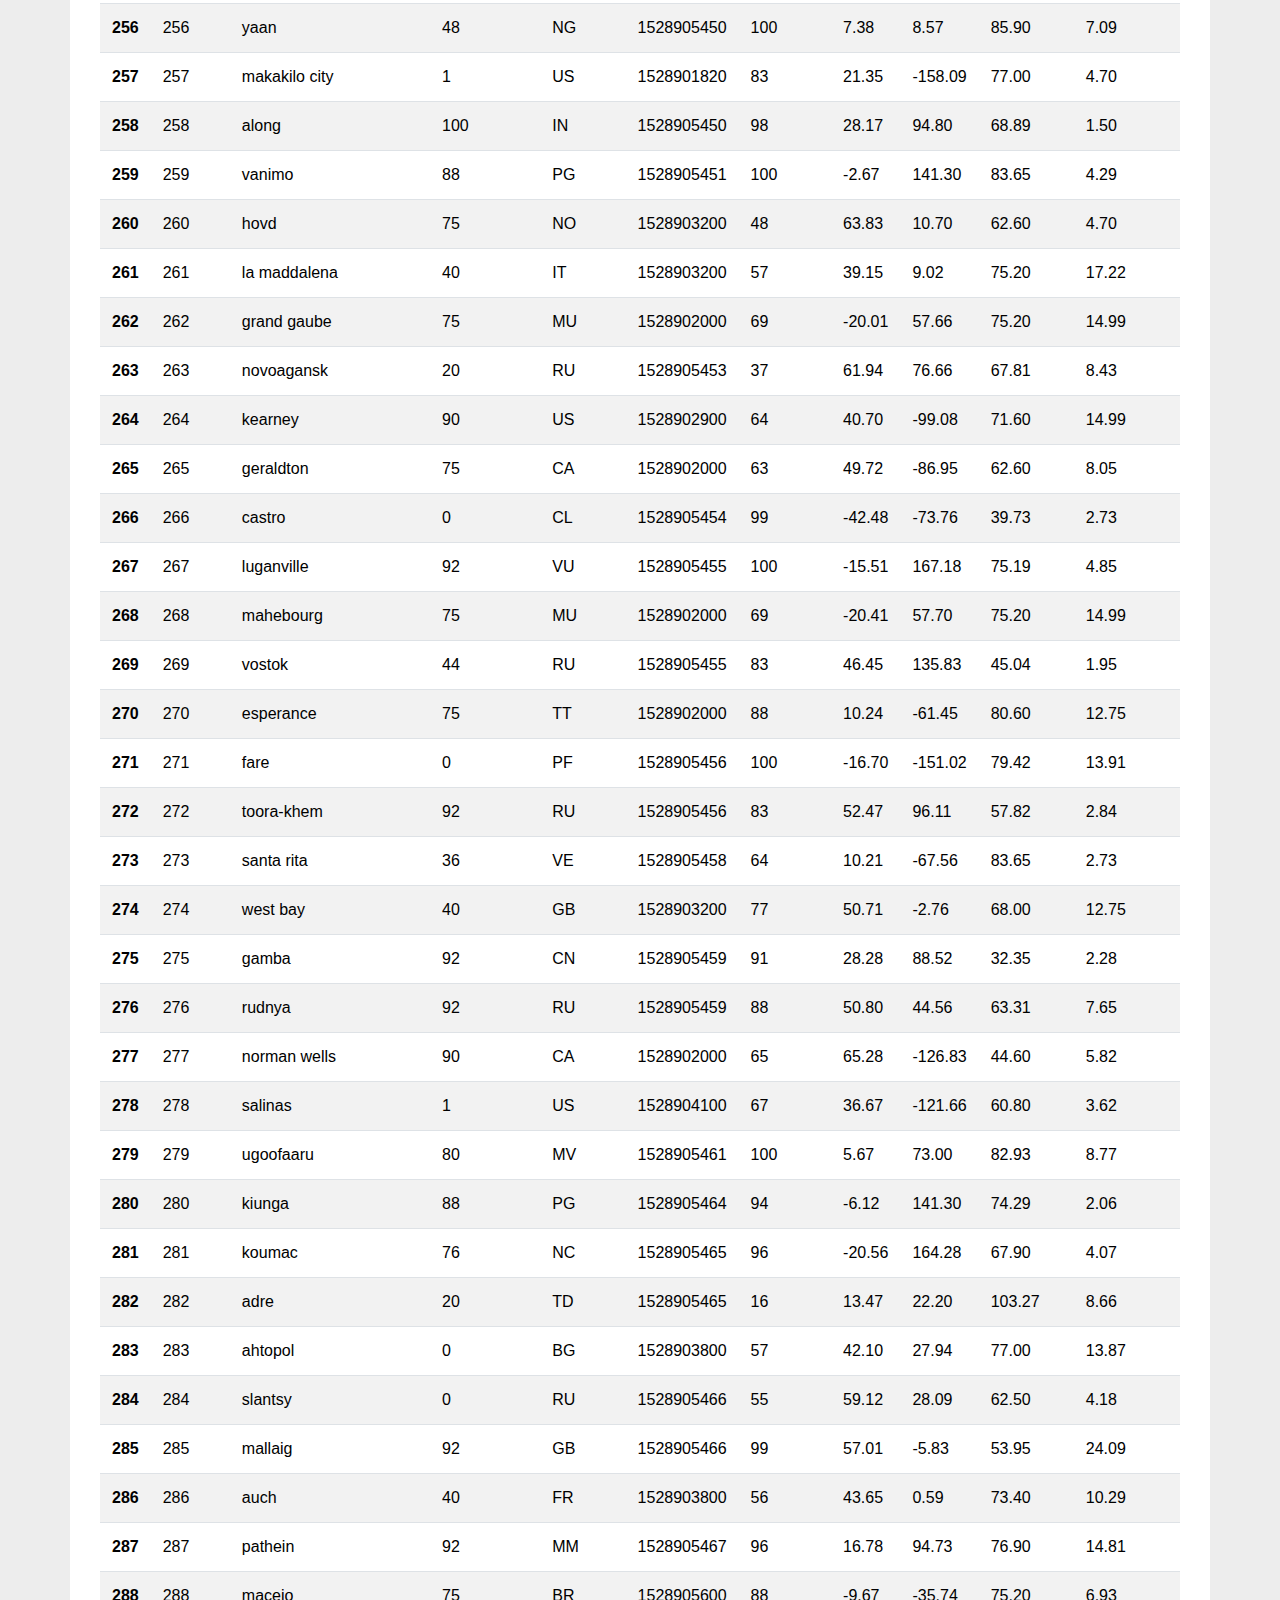
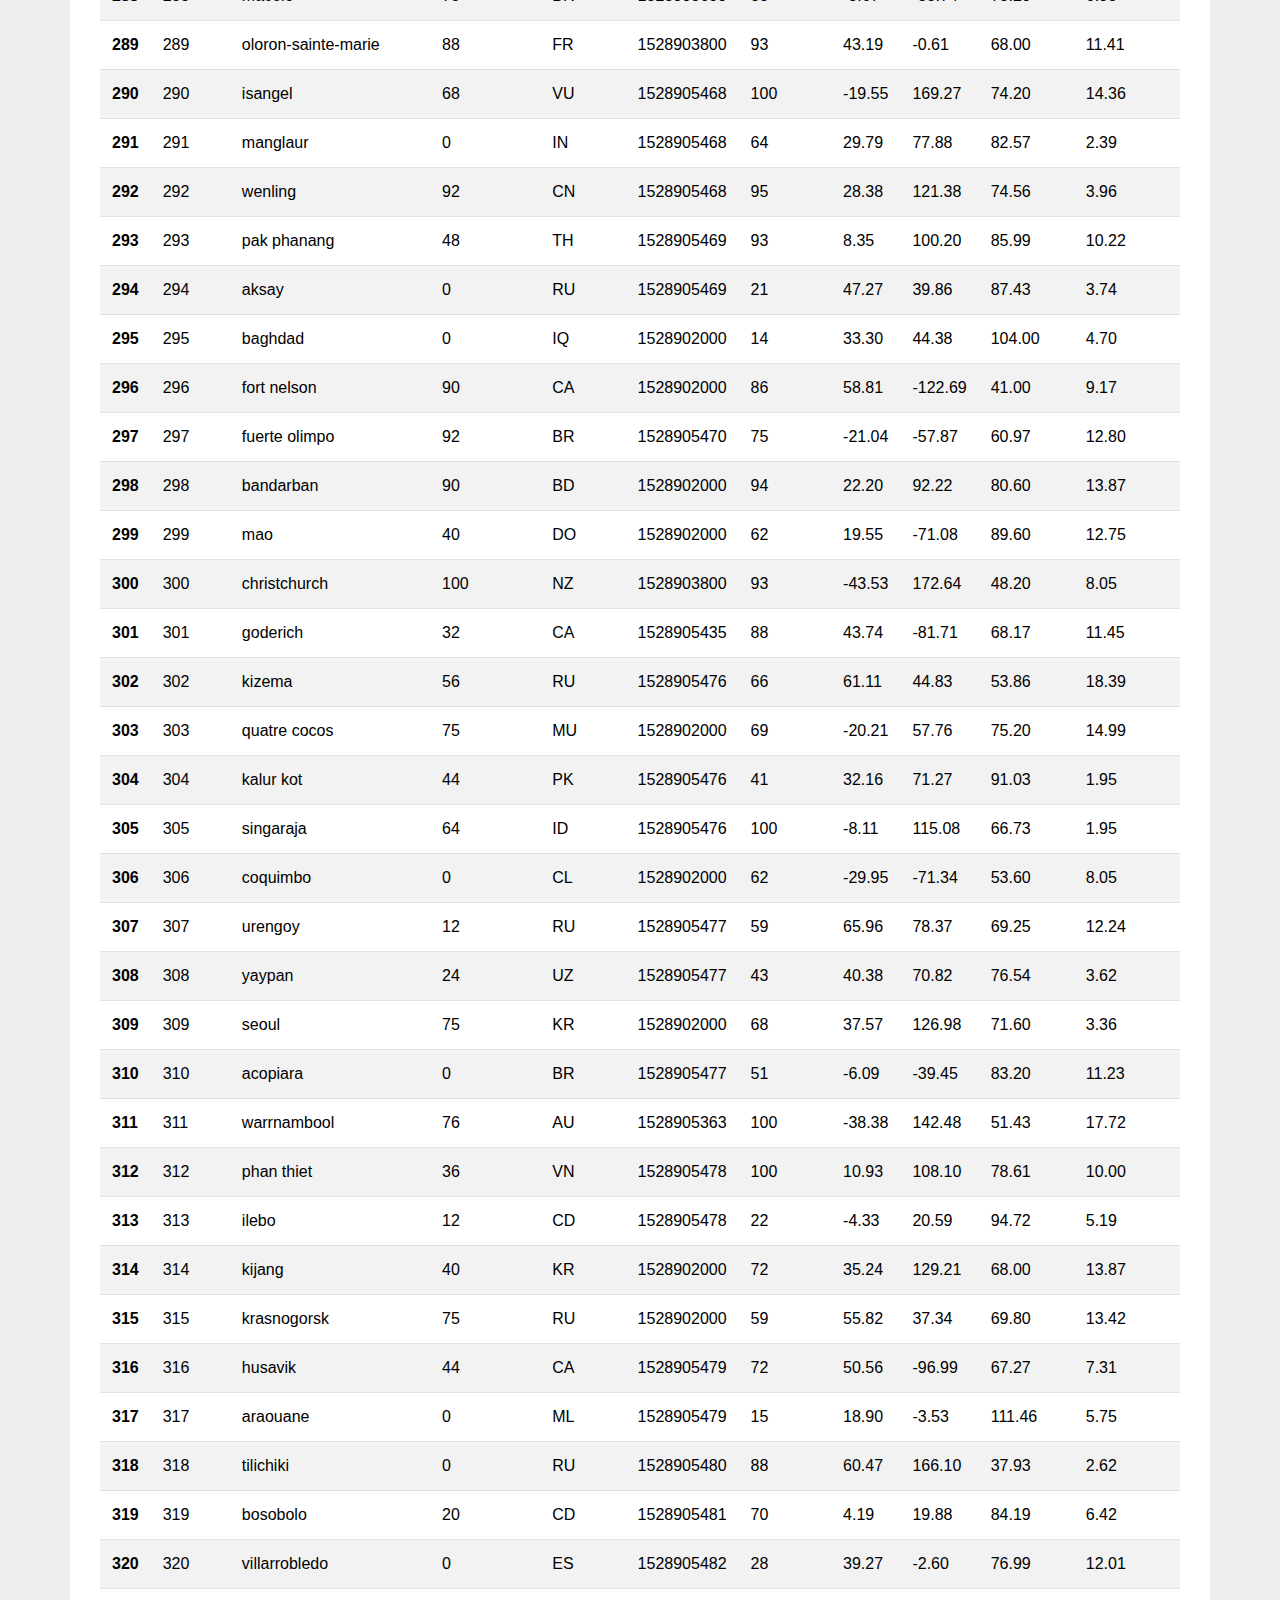
<file: data.html>
<!DOCTYPE html>
<html lang="en-us">
   <head>
      <meta charset="UTF-8" />
      <meta name="viewport" content="width=device-width, initial-scale=1" />
      <meta http-equiv="X-UA-Compatible" content="ie=edge" />
      <title>Bootstrap Visualization Dashboard</title>
      <link rel="stylesheet" href="https://maxcdn.bootstrapcdn.com/bootstrap/4.0.0/css/bootstrap.min.css" integrity="sha384-Gn5384xqQ1aoWXA+058RXPxPg6fy4IWvTNh0E263XmFcJlSAwiGgFAW/dAiS6JXm" crossorigin="anonymous" />
      <link rel="stylesheet" href="assets/css/style.css" />
   </head>
   <body>
      <!-- Start of navbar -->
      <div class="navigation">
         <nav class="navbar fixed-top navbar-expand-lg navbar-light">
            <a class="navbar-brand" href="index.html">Latitude</a>
            <button class="navbar-toggler border" type="button" data-toggle="collapse" data-target="#navbarNavDropdown" aria-controls="navbarNavDropdown" aria-expanded="false" aria-label="Toggle navigation">
            <span class="navbar-toggler-icon"></span>
            </button>
            <!-- Collect the nav links, forms, and other content for toggling -->
            <div class="collapse navbar-collapse" id="navbarNavDropdown">
               <ul class="navbar-nav ml-auto">
                  <li class="nav-item dropdown">
                     <a href="#" class="nav-link dropdown-toggle" data-toggle="dropdown" id="navbarDropdownMenuLink" role="button" aria-haspopup="true" aria-expanded="false">Plots</a>
                     <div class="dropdown-menu" aria-labelledby="navbarDropdownMenuLink">
                        <a class="dropdown-item" href="max_temp.html">Max Temperature</a>
                        <a class="dropdown-item" href="humidity.html">Humidity</a>
                        <a class="dropdown-item" href="cloudiness.html">Cloudiness</a>
                        <a class="dropdown-item" href="wind_speed.html">Wind Speed</a>
                     </div>
                  </li>
                  <li class="nav-item">
                     <a class="nav-link" href="comparison.html">Comparison</a>
                  </li>
                  <li class="nav-item">
                     <a class="nav-link" href="data.html">Data</a>
                  </li>
               </ul>
            </div>
         </nav>
      </div>
      <!-- End of navbar -->
      <!-- Start of container -->
      <div class="container">
         <section class="row">
            <div>
               <div class="description-content">
                  <h1 class="description-header">Data</h1>
                  <hr />
                  <p>The following table includes all of the data used for plotting during this project.</p>
                  <br />
                  <div>
                     <table class="dataframe table table-striped">
                        <thead>
                           <tr style="text-align: right;">
                              <th></th>
                              <th>City_ID</th>
                              <th>City</th>
                              <th>Cloudiness</th>
                              <th>Country</th>
                              <th>Date</th>
                              <th>Humidity</th>
                              <th>Lat</th>
                              <th>Lng</th>
                              <th>Max Temp</th>
                              <th>Wind Speed</th>
                           </tr>
                        </thead>
                        <tbody>
                           <tr>
                              <th>0</th>
                              <td>0</td>
                              <td>jacareacanga</td>
                              <td>0</td>
                              <td>BR</td>
                              <td>1528902000</td>
                              <td>62</td>
                              <td>-6.22</td>
                              <td>-57.76</td>
                              <td>89.60</td>
                              <td>6.93</td>
                           </tr>
                           <tr>
                              <th>1</th>
                              <td>1</td>
                              <td>kaitangata</td>
                              <td>100</td>
                              <td>NZ</td>
                              <td>1528905304</td>
                              <td>94</td>
                              <td>-46.28</td>
                              <td>169.85</td>
                              <td>42.61</td>
                              <td>5.64</td>
                           </tr>
                           <tr>
                              <th>2</th>
                              <td>2</td>
                              <td>goulburn</td>
                              <td>20</td>
                              <td>AU</td>
                              <td>1528905078</td>
                              <td>91</td>
                              <td>-34.75</td>
                              <td>149.72</td>
                              <td>44.32</td>
                              <td>10.11</td>
                           </tr>
                           <tr>
                              <th>3</th>
                              <td>3</td>
                              <td>lata</td>
                              <td>76</td>
                              <td>IN</td>
                              <td>1528905305</td>
                              <td>89</td>
                              <td>30.78</td>
                              <td>78.62</td>
                              <td>59.89</td>
                              <td>0.94</td>
                           </tr>
                           <tr>
                              <th>4</th>
                              <td>4</td>
                              <td>chokurdakh</td>
                              <td>0</td>
                              <td>RU</td>
                              <td>1528905306</td>
                              <td>88</td>
                              <td>70.62</td>
                              <td>147.90</td>
                              <td>32.17</td>
                              <td>2.95</td>
                           </tr>
                           <tr>
                              <th>5</th>
                              <td>5</td>
                              <td>martyush</td>
                              <td>92</td>
                              <td>RU</td>
                              <td>1528905306</td>
                              <td>94</td>
                              <td>56.40</td>
                              <td>61.89</td>
                              <td>55.03</td>
                              <td>9.33</td>
                           </tr>
                           <tr>
                              <th>6</th>
                              <td>6</td>
                              <td>hobart</td>
                              <td>20</td>
                              <td>AU</td>
                              <td>1528902000</td>
                              <td>87</td>
                              <td>-42.88</td>
                              <td>147.33</td>
                              <td>44.60</td>
                              <td>8.05</td>
                           </tr>
                           <tr>
                              <th>7</th>
                              <td>7</td>
                              <td>broken hill</td>
                              <td>0</td>
                              <td>AU</td>
                              <td>1528905311</td>
                              <td>88</td>
                              <td>-31.97</td>
                              <td>141.45</td>
                              <td>44.50</td>
                              <td>7.31</td>
                           </tr>
                           <tr>
                              <th>8</th>
                              <td>8</td>
                              <td>harnosand</td>
                              <td>0</td>
                              <td>SE</td>
                              <td>1528903200</td>
                              <td>44</td>
                              <td>62.63</td>
                              <td>17.94</td>
                              <td>60.80</td>
                              <td>13.87</td>
                           </tr>
                           <tr>
                              <th>9</th>
                              <td>9</td>
                              <td>tuatapere</td>
                              <td>0</td>
                              <td>NZ</td>
                              <td>1528905312</td>
                              <td>100</td>
                              <td>-46.13</td>
                              <td>167.69</td>
                              <td>38.92</td>
                              <td>3.40</td>
                           </tr>
                           <tr>
                              <th>10</th>
                              <td>10</td>
                              <td>puerto ayora</td>
                              <td>90</td>
                              <td>EC</td>
                              <td>1528902000</td>
                              <td>69</td>
                              <td>-0.74</td>
                              <td>-90.35</td>
                              <td>77.00</td>
                              <td>13.87</td>
                           </tr>
                           <tr>
                              <th>11</th>
                              <td>11</td>
                              <td>havre-saint-pierre</td>
                              <td>75</td>
                              <td>CA</td>
                              <td>1528902000</td>
                              <td>58</td>
                              <td>50.23</td>
                              <td>-63.60</td>
                              <td>53.60</td>
                              <td>19.46</td>
                           </tr>
                           <tr>
                              <th>12</th>
                              <td>12</td>
                              <td>punta arenas</td>
                              <td>0</td>
                              <td>CL</td>
                              <td>1528902000</td>
                              <td>100</td>
                              <td>-53.16</td>
                              <td>-70.91</td>
                              <td>35.60</td>
                              <td>9.17</td>
                           </tr>
                           <tr>
                              <th>13</th>
                              <td>13</td>
                              <td>tasiilaq</td>
                              <td>75</td>
                              <td>GL</td>
                              <td>1528901400</td>
                              <td>60</td>
                              <td>65.61</td>
                              <td>-37.64</td>
                              <td>39.20</td>
                              <td>2.24</td>
                           </tr>
                           <tr>
                              <th>14</th>
                              <td>14</td>
                              <td>chapais</td>
                              <td>40</td>
                              <td>CA</td>
                              <td>1528902000</td>
                              <td>38</td>
                              <td>49.78</td>
                              <td>-74.86</td>
                              <td>59.00</td>
                              <td>10.29</td>
                           </tr>
                           <tr>
                              <th>15</th>
                              <td>15</td>
                              <td>avarua</td>
                              <td>40</td>
                              <td>CK</td>
                              <td>1528902000</td>
                              <td>56</td>
                              <td>-21.21</td>
                              <td>-159.78</td>
                              <td>73.40</td>
                              <td>10.29</td>
                           </tr>
                           <tr>
                              <th>16</th>
                              <td>16</td>
                              <td>hofn</td>
                              <td>75</td>
                              <td>IS</td>
                              <td>1528902000</td>
                              <td>87</td>
                              <td>64.25</td>
                              <td>-15.21</td>
                              <td>51.80</td>
                              <td>8.05</td>
                           </tr>
                           <tr>
                              <th>17</th>
                              <td>17</td>
                              <td>yukamenskoye</td>
                              <td>92</td>
                              <td>RU</td>
                              <td>1528905315</td>
                              <td>98</td>
                              <td>57.89</td>
                              <td>52.24</td>
                              <td>56.65</td>
                              <td>10.22</td>
                           </tr>
                           <tr>
                              <th>18</th>
                              <td>18</td>
                              <td>khandbari</td>
                              <td>80</td>
                              <td>NP</td>
                              <td>1528905315</td>
                              <td>67</td>
                              <td>27.38</td>
                              <td>87.21</td>
                              <td>44.59</td>
                              <td>1.39</td>
                           </tr>
                           <tr>
                              <th>19</th>
                              <td>19</td>
                              <td>bethel</td>
                              <td>1</td>
                              <td>US</td>
                              <td>1528901580</td>
                              <td>93</td>
                              <td>60.79</td>
                              <td>-161.76</td>
                              <td>44.60</td>
                              <td>8.05</td>
                           </tr>
                           <tr>
                              <th>20</th>
                              <td>20</td>
                              <td>ushuaia</td>
                              <td>75</td>
                              <td>AR</td>
                              <td>1528902000</td>
                              <td>64</td>
                              <td>-54.81</td>
                              <td>-68.31</td>
                              <td>41.00</td>
                              <td>3.36</td>
                           </tr>
                           <tr>
                              <th>21</th>
                              <td>21</td>
                              <td>east london</td>
                              <td>0</td>
                              <td>ZA</td>
                              <td>1528902000</td>
                              <td>37</td>
                              <td>-33.02</td>
                              <td>27.91</td>
                              <td>69.80</td>
                              <td>5.82</td>
                           </tr>
                           <tr>
                              <th>22</th>
                              <td>22</td>
                              <td>bluff</td>
                              <td>76</td>
                              <td>AU</td>
                              <td>1528905321</td>
                              <td>76</td>
                              <td>-23.58</td>
                              <td>149.07</td>
                              <td>61.96</td>
                              <td>4.74</td>
                           </tr>
                           <tr>
                              <th>23</th>
                              <td>23</td>
                              <td>mount isa</td>
                              <td>75</td>
                              <td>AU</td>
                              <td>1528902000</td>
                              <td>100</td>
                              <td>-20.73</td>
                              <td>139.49</td>
                              <td>64.40</td>
                              <td>3.29</td>
                           </tr>
                           <tr>
                              <th>24</th>
                              <td>24</td>
                              <td>pevek</td>
                              <td>0</td>
                              <td>RU</td>
                              <td>1528905321</td>
                              <td>71</td>
                              <td>69.70</td>
                              <td>170.27</td>
                              <td>36.94</td>
                              <td>6.98</td>
                           </tr>
                           <tr>
                              <th>25</th>
                              <td>25</td>
                              <td>gao</td>
                              <td>24</td>
                              <td>ML</td>
                              <td>1528905321</td>
                              <td>16</td>
                              <td>16.28</td>
                              <td>-0.04</td>
                              <td>110.02</td>
                              <td>4.97</td>
                           </tr>
                           <tr>
                              <th>26</th>
                              <td>26</td>
                              <td>cabo san lucas</td>
                              <td>75</td>
                              <td>MX</td>
                              <td>1528901160</td>
                              <td>74</td>
                              <td>22.89</td>
                              <td>-109.91</td>
                              <td>84.20</td>
                              <td>10.29</td>
                           </tr>
                           <tr>
                              <th>27</th>
                              <td>27</td>
                              <td>sao filipe</td>
                              <td>0</td>
                              <td>CV</td>
                              <td>1528905323</td>
                              <td>88</td>
                              <td>14.90</td>
                              <td>-24.50</td>
                              <td>75.73</td>
                              <td>13.02</td>
                           </tr>
                           <tr>
                              <th>28</th>
                              <td>28</td>
                              <td>tiksi</td>
                              <td>44</td>
                              <td>RU</td>
                              <td>1528905298</td>
                              <td>58</td>
                              <td>71.64</td>
                              <td>128.87</td>
                              <td>57.73</td>
                              <td>10.11</td>
                           </tr>
                           <tr>
                              <th>29</th>
                              <td>29</td>
                              <td>busselton</td>
                              <td>92</td>
                              <td>AU</td>
                              <td>1528905323</td>
                              <td>100</td>
                              <td>-33.64</td>
                              <td>115.35</td>
                              <td>60.43</td>
                              <td>10.56</td>
                           </tr>
                           <tr>
                              <th>30</th>
                              <td>30</td>
                              <td>alofi</td>
                              <td>76</td>
                              <td>NU</td>
                              <td>1528902000</td>
                              <td>88</td>
                              <td>-19.06</td>
                              <td>-169.92</td>
                              <td>71.60</td>
                              <td>3.36</td>
                           </tr>
                           <tr>
                              <th>31</th>
                              <td>31</td>
                              <td>ola</td>
                              <td>75</td>
                              <td>RU</td>
                              <td>1528902000</td>
                              <td>100</td>
                              <td>59.58</td>
                              <td>151.30</td>
                              <td>42.80</td>
                              <td>7.76</td>
                           </tr>
                           <tr>
                              <th>32</th>
                              <td>32</td>
                              <td>atar</td>
                              <td>20</td>
                              <td>MR</td>
                              <td>1528902000</td>
                              <td>19</td>
                              <td>20.52</td>
                              <td>-13.05</td>
                              <td>91.40</td>
                              <td>9.17</td>
                           </tr>
                           <tr>
                              <th>33</th>
                              <td>33</td>
                              <td>rikitea</td>
                              <td>0</td>
                              <td>PF</td>
                              <td>1528905325</td>
                              <td>100</td>
                              <td>-23.12</td>
                              <td>-134.97</td>
                              <td>73.57</td>
                              <td>8.66</td>
                           </tr>
                           <tr>
                              <th>34</th>
                              <td>34</td>
                              <td>hermanus</td>
                              <td>0</td>
                              <td>ZA</td>
                              <td>1528905325</td>
                              <td>24</td>
                              <td>-34.42</td>
                              <td>19.24</td>
                              <td>77.17</td>
                              <td>8.66</td>
                           </tr>
                           <tr>
                              <th>35</th>
                              <td>35</td>
                              <td>ponta delgada</td>
                              <td>75</td>
                              <td>PT</td>
                              <td>1528903800</td>
                              <td>88</td>
                              <td>37.73</td>
                              <td>-25.67</td>
                              <td>71.60</td>
                              <td>12.75</td>
                           </tr>
                           <tr>
                              <th>36</th>
                              <td>36</td>
                              <td>bambari</td>
                              <td>24</td>
                              <td>CF</td>
                              <td>1528905326</td>
                              <td>84</td>
                              <td>5.77</td>
                              <td>20.68</td>
                              <td>81.85</td>
                              <td>7.65</td>
                           </tr>
                           <tr>
                              <th>37</th>
                              <td>37</td>
                              <td>cap malheureux</td>
                              <td>75</td>
                              <td>MU</td>
                              <td>1528902000</td>
                              <td>69</td>
                              <td>-19.98</td>
                              <td>57.61</td>
                              <td>75.20</td>
                              <td>14.99</td>
                           </tr>
                           <tr>
                              <th>38</th>
                              <td>38</td>
                              <td>puerto escondido</td>
                              <td>75</td>
                              <td>MX</td>
                              <td>1528901100</td>
                              <td>65</td>
                              <td>15.86</td>
                              <td>-97.07</td>
                              <td>80.60</td>
                              <td>3.36</td>
                           </tr>
                           <tr>
                              <th>39</th>
                              <td>39</td>
                              <td>qaanaaq</td>
                              <td>32</td>
                              <td>GL</td>
                              <td>1528905330</td>
                              <td>100</td>
                              <td>77.48</td>
                              <td>-69.36</td>
                              <td>31.45</td>
                              <td>6.31</td>
                           </tr>
                           <tr>
                              <th>40</th>
                              <td>40</td>
                              <td>new norfolk</td>
                              <td>20</td>
                              <td>AU</td>
                              <td>1528902000</td>
                              <td>87</td>
                              <td>-42.78</td>
                              <td>147.06</td>
                              <td>44.60</td>
                              <td>8.05</td>
                           </tr>
                           <tr>
                              <th>41</th>
                              <td>41</td>
                              <td>najran</td>
                              <td>40</td>
                              <td>SA</td>
                              <td>1528902000</td>
                              <td>13</td>
                              <td>17.54</td>
                              <td>44.22</td>
                              <td>98.60</td>
                              <td>11.41</td>
                           </tr>
                           <tr>
                              <th>42</th>
                              <td>42</td>
                              <td>isla mujeres</td>
                              <td>90</td>
                              <td>MX</td>
                              <td>1528904340</td>
                              <td>100</td>
                              <td>21.23</td>
                              <td>-86.73</td>
                              <td>75.20</td>
                              <td>16.11</td>
                           </tr>
                           <tr>
                              <th>43</th>
                              <td>43</td>
                              <td>mar del plata</td>
                              <td>0</td>
                              <td>AR</td>
                              <td>1528905297</td>
                              <td>100</td>
                              <td>-46.43</td>
                              <td>-67.52</td>
                              <td>32.53</td>
                              <td>7.31</td>
                           </tr>
                           <tr>
                              <th>44</th>
                              <td>44</td>
                              <td>provideniya</td>
                              <td>0</td>
                              <td>RU</td>
                              <td>1528905332</td>
                              <td>91</td>
                              <td>64.42</td>
                              <td>-173.23</td>
                              <td>40.63</td>
                              <td>10.78</td>
                           </tr>
                           <tr>
                              <th>45</th>
                              <td>45</td>
                              <td>jamestown</td>
                              <td>12</td>
                              <td>AU</td>
                              <td>1528905333</td>
                              <td>88</td>
                              <td>-33.21</td>
                              <td>138.60</td>
                              <td>43.15</td>
                              <td>10.89</td>
                           </tr>
                           <tr>
                              <th>46</th>
                              <td>46</td>
                              <td>medicine hat</td>
                              <td>20</td>
                              <td>CA</td>
                              <td>1528902000</td>
                              <td>34</td>
                              <td>50.04</td>
                              <td>-110.68</td>
                              <td>66.20</td>
                              <td>14.99</td>
                           </tr>
                           <tr>
                              <th>47</th>
                              <td>47</td>
                              <td>katsuura</td>
                              <td>8</td>
                              <td>JP</td>
                              <td>1528905334</td>
                              <td>88</td>
                              <td>33.93</td>
                              <td>134.50</td>
                              <td>62.05</td>
                              <td>7.54</td>
                           </tr>
                           <tr>
                              <th>48</th>
                              <td>48</td>
                              <td>aklavik</td>
                              <td>20</td>
                              <td>CA</td>
                              <td>1528902000</td>
                              <td>53</td>
                              <td>68.22</td>
                              <td>-135.01</td>
                              <td>51.80</td>
                              <td>11.41</td>
                           </tr>
                           <tr>
                              <th>49</th>
                              <td>49</td>
                              <td>tuktoyaktuk</td>
                              <td>20</td>
                              <td>CA</td>
                              <td>1528902000</td>
                              <td>61</td>
                              <td>69.44</td>
                              <td>-133.03</td>
                              <td>46.40</td>
                              <td>6.93</td>
                           </tr>
                           <tr>
                              <th>50</th>
                              <td>50</td>
                              <td>kapaa</td>
                              <td>90</td>
                              <td>US</td>
                              <td>1528901760</td>
                              <td>88</td>
                              <td>22.08</td>
                              <td>-159.32</td>
                              <td>75.20</td>
                              <td>14.99</td>
                           </tr>
                           <tr>
                              <th>51</th>
                              <td>51</td>
                              <td>mildura</td>
                              <td>0</td>
                              <td>AU</td>
                              <td>1528905300</td>
                              <td>92</td>
                              <td>-34.18</td>
                              <td>142.16</td>
                              <td>45.67</td>
                              <td>9.66</td>
                           </tr>
                           <tr>
                              <th>52</th>
                              <td>52</td>
                              <td>souillac</td>
                              <td>75</td>
                              <td>FR</td>
                              <td>1528903800</td>
                              <td>49</td>
                              <td>45.60</td>
                              <td>-0.60</td>
                              <td>73.40</td>
                              <td>10.29</td>
                           </tr>
                           <tr>
                              <th>53</th>
                              <td>53</td>
                              <td>lorengau</td>
                              <td>100</td>
                              <td>PG</td>
                              <td>1528905336</td>
                              <td>100</td>
                              <td>-2.02</td>
                              <td>147.27</td>
                              <td>80.59</td>
                              <td>3.85</td>
                           </tr>
                           <tr>
                              <th>54</th>
                              <td>54</td>
                              <td>praia</td>
                              <td>20</td>
                              <td>BR</td>
                              <td>1528902000</td>
                              <td>47</td>
                              <td>-20.25</td>
                              <td>-43.81</td>
                              <td>82.40</td>
                              <td>3.36</td>
                           </tr>
                           <tr>
                              <th>55</th>
                              <td>55</td>
                              <td>port alfred</td>
                              <td>0</td>
                              <td>ZA</td>
                              <td>1528905338</td>
                              <td>50</td>
                              <td>-33.59</td>
                              <td>26.89</td>
                              <td>76.54</td>
                              <td>7.20</td>
                           </tr>
                           <tr>
                              <th>56</th>
                              <td>56</td>
                              <td>barranca</td>
                              <td>0</td>
                              <td>PE</td>
                              <td>1528905339</td>
                              <td>98</td>
                              <td>-10.75</td>
                              <td>-77.76</td>
                              <td>61.87</td>
                              <td>9.89</td>
                           </tr>
                           <tr>
                              <th>57</th>
                              <td>57</td>
                              <td>nome</td>
                              <td>40</td>
                              <td>US</td>
                              <td>1528902900</td>
                              <td>70</td>
                              <td>30.04</td>
                              <td>-94.42</td>
                              <td>87.80</td>
                              <td>3.36</td>
                           </tr>
                           <tr>
                              <th>58</th>
                              <td>58</td>
                              <td>matay</td>
                              <td>0</td>
                              <td>EG</td>
                              <td>1528905339</td>
                              <td>23</td>
                              <td>28.42</td>
                              <td>30.79</td>
                              <td>97.69</td>
                              <td>6.98</td>
                           </tr>
                           <tr>
                              <th>59</th>
                              <td>59</td>
                              <td>saskylakh</td>
                              <td>48</td>
                              <td>RU</td>
                              <td>1528905339</td>
                              <td>55</td>
                              <td>71.97</td>
                              <td>114.09</td>
                              <td>59.53</td>
                              <td>5.86</td>
                           </tr>
                           <tr>
                              <th>60</th>
                              <td>60</td>
                              <td>itarema</td>
                              <td>0</td>
                              <td>BR</td>
                              <td>1528905340</td>
                              <td>61</td>
                              <td>-2.92</td>
                              <td>-39.92</td>
                              <td>88.33</td>
                              <td>12.57</td>
                           </tr>
                           <tr>
                              <th>61</th>
                              <td>61</td>
                              <td>butaritari</td>
                              <td>56</td>
                              <td>KI</td>
                              <td>1528905340</td>
                              <td>100</td>
                              <td>3.07</td>
                              <td>172.79</td>
                              <td>81.13</td>
                              <td>7.31</td>
                           </tr>
                           <tr>
                              <th>62</th>
                              <td>62</td>
                              <td>peniche</td>
                              <td>20</td>
                              <td>PT</td>
                              <td>1528903800</td>
                              <td>64</td>
                              <td>39.36</td>
                              <td>-9.38</td>
                              <td>75.20</td>
                              <td>12.75</td>
                           </tr>
                           <tr>
                              <th>63</th>
                              <td>63</td>
                              <td>beloha</td>
                              <td>0</td>
                              <td>MG</td>
                              <td>1528905340</td>
                              <td>57</td>
                              <td>-25.17</td>
                              <td>45.06</td>
                              <td>71.95</td>
                              <td>16.37</td>
                           </tr>
                           <tr>
                              <th>64</th>
                              <td>64</td>
                              <td>anadyr</td>
                              <td>0</td>
                              <td>RU</td>
                              <td>1528902000</td>
                              <td>57</td>
                              <td>64.73</td>
                              <td>177.51</td>
                              <td>48.20</td>
                              <td>4.47</td>
                           </tr>
                           <tr>
                              <th>65</th>
                              <td>65</td>
                              <td>luderitz</td>
                              <td>12</td>
                              <td>NaN</td>
                              <td>1528905342</td>
                              <td>64</td>
                              <td>-26.65</td>
                              <td>15.16</td>
                              <td>64.03</td>
                              <td>17.38</td>
                           </tr>
                           <tr>
                              <th>66</th>
                              <td>66</td>
                              <td>rochester</td>
                              <td>1</td>
                              <td>US</td>
                              <td>1528902960</td>
                              <td>37</td>
                              <td>44.02</td>
                              <td>-92.46</td>
                              <td>73.40</td>
                              <td>6.93</td>
                           </tr>
                           <tr>
                              <th>67</th>
                              <td>67</td>
                              <td>bosaso</td>
                              <td>0</td>
                              <td>SO</td>
                              <td>1528905347</td>
                              <td>86</td>
                              <td>11.28</td>
                              <td>49.18</td>
                              <td>89.77</td>
                              <td>3.96</td>
                           </tr>
                           <tr>
                              <th>68</th>
                              <td>68</td>
                              <td>faanui</td>
                              <td>0</td>
                              <td>PF</td>
                              <td>1528905347</td>
                              <td>100</td>
                              <td>-16.48</td>
                              <td>-151.75</td>
                              <td>79.96</td>
                              <td>11.79</td>
                           </tr>
                           <tr>
                              <th>69</th>
                              <td>69</td>
                              <td>grindavik</td>
                              <td>75</td>
                              <td>IS</td>
                              <td>1528902000</td>
                              <td>70</td>
                              <td>63.84</td>
                              <td>-22.43</td>
                              <td>48.20</td>
                              <td>5.82</td>
                           </tr>
                           <tr>
                              <th>70</th>
                              <td>70</td>
                              <td>margate</td>
                              <td>20</td>
                              <td>AU</td>
                              <td>1528902000</td>
                              <td>87</td>
                              <td>-43.03</td>
                              <td>147.26</td>
                              <td>44.60</td>
                              <td>8.05</td>
                           </tr>
                           <tr>
                              <th>71</th>
                              <td>71</td>
                              <td>marsh harbour</td>
                              <td>88</td>
                              <td>BS</td>
                              <td>1528905349</td>
                              <td>95</td>
                              <td>26.54</td>
                              <td>-77.06</td>
                              <td>82.39</td>
                              <td>10.00</td>
                           </tr>
                           <tr>
                              <th>72</th>
                              <td>72</td>
                              <td>comodoro rivadavia</td>
                              <td>40</td>
                              <td>AR</td>
                              <td>1528902000</td>
                              <td>60</td>
                              <td>-45.87</td>
                              <td>-67.48</td>
                              <td>42.80</td>
                              <td>9.17</td>
                           </tr>
                           <tr>
                              <th>73</th>
                              <td>73</td>
                              <td>upernavik</td>
                              <td>92</td>
                              <td>GL</td>
                              <td>1528905350</td>
                              <td>100</td>
                              <td>72.79</td>
                              <td>-56.15</td>
                              <td>29.29</td>
                              <td>3.74</td>
                           </tr>
                           <tr>
                              <th>74</th>
                              <td>74</td>
                              <td>uige</td>
                              <td>0</td>
                              <td>AO</td>
                              <td>1528905350</td>
                              <td>29</td>
                              <td>-7.61</td>
                              <td>15.06</td>
                              <td>86.80</td>
                              <td>3.18</td>
                           </tr>
                           <tr>
                              <th>75</th>
                              <td>75</td>
                              <td>bredasdorp</td>
                              <td>0</td>
                              <td>ZA</td>
                              <td>1528902000</td>
                              <td>23</td>
                              <td>-34.53</td>
                              <td>20.04</td>
                              <td>82.40</td>
                              <td>5.82</td>
                           </tr>
                           <tr>
                              <th>76</th>
                              <td>76</td>
                              <td>bodden town</td>
                              <td>40</td>
                              <td>KY</td>
                              <td>1528902000</td>
                              <td>78</td>
                              <td>19.28</td>
                              <td>-81.25</td>
                              <td>80.60</td>
                              <td>16.11</td>
                           </tr>
                           <tr>
                              <th>77</th>
                              <td>77</td>
                              <td>guerrero negro</td>
                              <td>44</td>
                              <td>MX</td>
                              <td>1528905350</td>
                              <td>88</td>
                              <td>27.97</td>
                              <td>-114.04</td>
                              <td>63.85</td>
                              <td>3.74</td>
                           </tr>
                           <tr>
                              <th>78</th>
                              <td>78</td>
                              <td>bilma</td>
                              <td>0</td>
                              <td>NE</td>
                              <td>1528905351</td>
                              <td>12</td>
                              <td>18.69</td>
                              <td>12.92</td>
                              <td>110.47</td>
                              <td>4.63</td>
                           </tr>
                           <tr>
                              <th>79</th>
                              <td>79</td>
                              <td>carnarvon</td>
                              <td>0</td>
                              <td>ZA</td>
                              <td>1528905351</td>
                              <td>30</td>
                              <td>-30.97</td>
                              <td>22.13</td>
                              <td>60.43</td>
                              <td>14.25</td>
                           </tr>
                           <tr>
                              <th>80</th>
                              <td>80</td>
                              <td>ponta do sol</td>
                              <td>12</td>
                              <td>BR</td>
                              <td>1528905352</td>
                              <td>72</td>
                              <td>-20.63</td>
                              <td>-46.00</td>
                              <td>78.25</td>
                              <td>3.96</td>
                           </tr>
                           <tr>
                              <th>81</th>
                              <td>81</td>
                              <td>vila franca do campo</td>
                              <td>75</td>
                              <td>PT</td>
                              <td>1528903800</td>
                              <td>88</td>
                              <td>37.72</td>
                              <td>-25.43</td>
                              <td>71.60</td>
                              <td>12.75</td>
                           </tr>
                           <tr>
                              <th>82</th>
                              <td>82</td>
                              <td>puerto del rosario</td>
                              <td>20</td>
                              <td>ES</td>
                              <td>1528903800</td>
                              <td>60</td>
                              <td>28.50</td>
                              <td>-13.86</td>
                              <td>73.40</td>
                              <td>17.22</td>
                           </tr>
                           <tr>
                              <th>83</th>
                              <td>83</td>
                              <td>sitka</td>
                              <td>20</td>
                              <td>US</td>
                              <td>1528905353</td>
                              <td>92</td>
                              <td>37.17</td>
                              <td>-99.65</td>
                              <td>74.02</td>
                              <td>5.97</td>
                           </tr>
                           <tr>
                              <th>84</th>
                              <td>84</td>
                              <td>camacha</td>
                              <td>75</td>
                              <td>PT</td>
                              <td>1528903800</td>
                              <td>72</td>
                              <td>33.08</td>
                              <td>-16.33</td>
                              <td>68.00</td>
                              <td>16.11</td>
                           </tr>
                           <tr>
                              <th>85</th>
                              <td>85</td>
                              <td>saint-philippe</td>
                              <td>1</td>
                              <td>CA</td>
                              <td>1528902900</td>
                              <td>54</td>
                              <td>45.36</td>
                              <td>-73.48</td>
                              <td>78.80</td>
                              <td>11.41</td>
                           </tr>
                           <tr>
                              <th>86</th>
                              <td>86</td>
                              <td>port blair</td>
                              <td>92</td>
                              <td>IN</td>
                              <td>1528905357</td>
                              <td>97</td>
                              <td>11.67</td>
                              <td>92.75</td>
                              <td>84.37</td>
                              <td>25.10</td>
                           </tr>
                           <tr>
                              <th>87</th>
                              <td>87</td>
                              <td>albany</td>
                              <td>90</td>
                              <td>US</td>
                              <td>1528903860</td>
                              <td>68</td>
                              <td>42.65</td>
                              <td>-73.75</td>
                              <td>69.80</td>
                              <td>3.36</td>
                           </tr>
                           <tr>
                              <th>88</th>
                              <td>88</td>
                              <td>barrow</td>
                              <td>88</td>
                              <td>AR</td>
                              <td>1528905182</td>
                              <td>72</td>
                              <td>-38.31</td>
                              <td>-60.23</td>
                              <td>50.26</td>
                              <td>8.21</td>
                           </tr>
                           <tr>
                              <th>89</th>
                              <td>89</td>
                              <td>qorveh</td>
                              <td>92</td>
                              <td>IR</td>
                              <td>1528905357</td>
                              <td>22</td>
                              <td>35.17</td>
                              <td>47.80</td>
                              <td>76.72</td>
                              <td>3.18</td>
                           </tr>
                           <tr>
                              <th>90</th>
                              <td>90</td>
                              <td>san jeronimo</td>
                              <td>90</td>
                              <td>PE</td>
                              <td>1528902000</td>
                              <td>81</td>
                              <td>-13.65</td>
                              <td>-73.37</td>
                              <td>46.40</td>
                              <td>2.39</td>
                           </tr>
                           <tr>
                              <th>91</th>
                              <td>91</td>
                              <td>mataura</td>
                              <td>24</td>
                              <td>NZ</td>
                              <td>1528905299</td>
                              <td>79</td>
                              <td>-46.19</td>
                              <td>168.86</td>
                              <td>25.69</td>
                              <td>3.18</td>
                           </tr>
                           <tr>
                              <th>92</th>
                              <td>92</td>
                              <td>buala</td>
                              <td>64</td>
                              <td>SB</td>
                              <td>1528905359</td>
                              <td>100</td>
                              <td>-8.15</td>
                              <td>159.59</td>
                              <td>78.70</td>
                              <td>4.18</td>
                           </tr>
                           <tr>
                              <th>93</th>
                              <td>93</td>
                              <td>eyl</td>
                              <td>20</td>
                              <td>SO</td>
                              <td>1528905359</td>
                              <td>57</td>
                              <td>7.98</td>
                              <td>49.82</td>
                              <td>86.62</td>
                              <td>22.41</td>
                           </tr>
                           <tr>
                              <th>94</th>
                              <td>94</td>
                              <td>abu dhabi</td>
                              <td>0</td>
                              <td>AE</td>
                              <td>1528902000</td>
                              <td>29</td>
                              <td>24.47</td>
                              <td>54.37</td>
                              <td>98.60</td>
                              <td>16.11</td>
                           </tr>
                           <tr>
                              <th>95</th>
                              <td>95</td>
                              <td>tahe</td>
                              <td>92</td>
                              <td>CN</td>
                              <td>1528905359</td>
                              <td>98</td>
                              <td>52.34</td>
                              <td>124.71</td>
                              <td>51.43</td>
                              <td>2.17</td>
                           </tr>
                           <tr>
                              <th>96</th>
                              <td>96</td>
                              <td>chuy</td>
                              <td>80</td>
                              <td>UY</td>
                              <td>1528905099</td>
                              <td>93</td>
                              <td>-33.69</td>
                              <td>-53.46</td>
                              <td>52.87</td>
                              <td>28.90</td>
                           </tr>
                           <tr>
                              <th>97</th>
                              <td>97</td>
                              <td>dzerzhinskoye</td>
                              <td>8</td>
                              <td>RU</td>
                              <td>1528905360</td>
                              <td>69</td>
                              <td>56.84</td>
                              <td>95.22</td>
                              <td>65.11</td>
                              <td>3.85</td>
                           </tr>
                           <tr>
                              <th>98</th>
                              <td>98</td>
                              <td>vanavara</td>
                              <td>0</td>
                              <td>RU</td>
                              <td>1528905360</td>
                              <td>50</td>
                              <td>60.35</td>
                              <td>102.28</td>
                              <td>64.21</td>
                              <td>5.64</td>
                           </tr>
                           <tr>
                              <th>99</th>
                              <td>99</td>
                              <td>muros</td>
                              <td>40</td>
                              <td>ES</td>
                              <td>1528903800</td>
                              <td>72</td>
                              <td>42.77</td>
                              <td>-9.06</td>
                              <td>66.20</td>
                              <td>10.29</td>
                           </tr>
                           <tr>
                              <th>100</th>
                              <td>100</td>
                              <td>auchel</td>
                              <td>0</td>
                              <td>FR</td>
                              <td>1528903800</td>
                              <td>49</td>
                              <td>50.51</td>
                              <td>2.47</td>
                              <td>68.00</td>
                              <td>3.36</td>
                           </tr>
                           <tr>
                              <th>101</th>
                              <td>101</td>
                              <td>bubaque</td>
                              <td>40</td>
                              <td>GW</td>
                              <td>1528902000</td>
                              <td>55</td>
                              <td>11.28</td>
                              <td>-15.83</td>
                              <td>91.40</td>
                              <td>11.41</td>
                           </tr>
                           <tr>
                              <th>102</th>
                              <td>102</td>
                              <td>khatanga</td>
                              <td>8</td>
                              <td>RU</td>
                              <td>1528905361</td>
                              <td>65</td>
                              <td>71.98</td>
                              <td>102.47</td>
                              <td>60.97</td>
                              <td>4.63</td>
                           </tr>
                           <tr>
                              <th>103</th>
                              <td>103</td>
                              <td>los banos</td>
                              <td>1</td>
                              <td>US</td>
                              <td>1528904100</td>
                              <td>67</td>
                              <td>37.06</td>
                              <td>-120.85</td>
                              <td>75.20</td>
                              <td>4.74</td>
                           </tr>
                           <tr>
                              <th>104</th>
                              <td>104</td>
                              <td>labuhan</td>
                              <td>12</td>
                              <td>ID</td>
                              <td>1528905361</td>
                              <td>95</td>
                              <td>-2.54</td>
                              <td>115.51</td>
                              <td>72.94</td>
                              <td>1.83</td>
                           </tr>
                           <tr>
                              <th>105</th>
                              <td>105</td>
                              <td>saint-paul</td>
                              <td>75</td>
                              <td>FR</td>
                              <td>1528903800</td>
                              <td>56</td>
                              <td>45.22</td>
                              <td>1.90</td>
                              <td>68.00</td>
                              <td>14.99</td>
                           </tr>
                           <tr>
                              <th>106</th>
                              <td>106</td>
                              <td>petatlan</td>
                              <td>90</td>
                              <td>MX</td>
                              <td>1528901220</td>
                              <td>74</td>
                              <td>17.52</td>
                              <td>-101.27</td>
                              <td>84.20</td>
                              <td>1.83</td>
                           </tr>
                           <tr>
                              <th>107</th>
                              <td>107</td>
                              <td>baykit</td>
                              <td>36</td>
                              <td>RU</td>
                              <td>1528905366</td>
                              <td>68</td>
                              <td>61.68</td>
                              <td>96.39</td>
                              <td>63.94</td>
                              <td>4.29</td>
                           </tr>
                           <tr>
                              <th>108</th>
                              <td>108</td>
                              <td>dalby</td>
                              <td>75</td>
                              <td>AU</td>
                              <td>1528902000</td>
                              <td>93</td>
                              <td>-27.18</td>
                              <td>151.26</td>
                              <td>53.60</td>
                              <td>2.24</td>
                           </tr>
                           <tr>
                              <th>109</th>
                              <td>109</td>
                              <td>yellowknife</td>
                              <td>90</td>
                              <td>CA</td>
                              <td>1528902540</td>
                              <td>93</td>
                              <td>62.45</td>
                              <td>-114.38</td>
                              <td>46.40</td>
                              <td>8.05</td>
                           </tr>
                           <tr>
                              <th>110</th>
                              <td>110</td>
                              <td>hilo</td>
                              <td>75</td>
                              <td>US</td>
                              <td>1528901580</td>
                              <td>88</td>
                              <td>19.71</td>
                              <td>-155.08</td>
                              <td>66.20</td>
                              <td>5.82</td>
                           </tr>
                           <tr>
                              <th>111</th>
                              <td>111</td>
                              <td>turukhansk</td>
                              <td>36</td>
                              <td>RU</td>
                              <td>1528905297</td>
                              <td>76</td>
                              <td>65.80</td>
                              <td>87.96</td>
                              <td>66.37</td>
                              <td>6.42</td>
                           </tr>
                           <tr>
                              <th>112</th>
                              <td>112</td>
                              <td>dingle</td>
                              <td>68</td>
                              <td>PH</td>
                              <td>1528905368</td>
                              <td>82</td>
                              <td>11.00</td>
                              <td>122.67</td>
                              <td>79.96</td>
                              <td>8.21</td>
                           </tr>
                           <tr>
                              <th>113</th>
                              <td>113</td>
                              <td>dillon</td>
                              <td>1</td>
                              <td>US</td>
                              <td>1528901580</td>
                              <td>44</td>
                              <td>45.22</td>
                              <td>-112.64</td>
                              <td>57.20</td>
                              <td>5.82</td>
                           </tr>
                           <tr>
                              <th>114</th>
                              <td>114</td>
                              <td>labytnangi</td>
                              <td>64</td>
                              <td>RU</td>
                              <td>1528905370</td>
                              <td>75</td>
                              <td>66.66</td>
                              <td>66.39</td>
                              <td>47.11</td>
                              <td>17.49</td>
                           </tr>
                           <tr>
                              <th>115</th>
                              <td>115</td>
                              <td>gigmoto</td>
                              <td>36</td>
                              <td>PH</td>
                              <td>1528905370</td>
                              <td>98</td>
                              <td>13.78</td>
                              <td>124.39</td>
                              <td>83.56</td>
                              <td>17.60</td>
                           </tr>
                           <tr>
                              <th>116</th>
                              <td>116</td>
                              <td>nouakchott</td>
                              <td>68</td>
                              <td>MR</td>
                              <td>1528905371</td>
                              <td>76</td>
                              <td>18.08</td>
                              <td>-15.98</td>
                              <td>76.72</td>
                              <td>1.39</td>
                           </tr>
                           <tr>
                              <th>117</th>
                              <td>117</td>
                              <td>rumoi</td>
                              <td>92</td>
                              <td>JP</td>
                              <td>1528905371</td>
                              <td>100</td>
                              <td>43.93</td>
                              <td>141.67</td>
                              <td>44.41</td>
                              <td>8.10</td>
                           </tr>
                           <tr>
                              <th>118</th>
                              <td>118</td>
                              <td>dikson</td>
                              <td>32</td>
                              <td>RU</td>
                              <td>1528905373</td>
                              <td>100</td>
                              <td>73.51</td>
                              <td>80.55</td>
                              <td>31.09</td>
                              <td>13.13</td>
                           </tr>
                           <tr>
                              <th>119</th>
                              <td>119</td>
                              <td>chinsali</td>
                              <td>0</td>
                              <td>ZM</td>
                              <td>1528905377</td>
                              <td>36</td>
                              <td>-10.55</td>
                              <td>32.07</td>
                              <td>73.39</td>
                              <td>9.22</td>
                           </tr>
                           <tr>
                              <th>120</th>
                              <td>120</td>
                              <td>georgetown</td>
                              <td>75</td>
                              <td>GY</td>
                              <td>1528902000</td>
                              <td>78</td>
                              <td>6.80</td>
                              <td>-58.16</td>
                              <td>82.40</td>
                              <td>9.17</td>
                           </tr>
                           <tr>
                              <th>121</th>
                              <td>121</td>
                              <td>tooele</td>
                              <td>1</td>
                              <td>US</td>
                              <td>1528902900</td>
                              <td>35</td>
                              <td>40.53</td>
                              <td>-112.30</td>
                              <td>73.40</td>
                              <td>9.17</td>
                           </tr>
                           <tr>
                              <th>122</th>
                              <td>122</td>
                              <td>nikolskoye</td>
                              <td>40</td>
                              <td>RU</td>
                              <td>1528902000</td>
                              <td>41</td>
                              <td>59.70</td>
                              <td>30.79</td>
                              <td>60.80</td>
                              <td>4.47</td>
                           </tr>
                           <tr>
                              <th>123</th>
                              <td>123</td>
                              <td>bodo</td>
                              <td>80</td>
                              <td>CI</td>
                              <td>1528905379</td>
                              <td>66</td>
                              <td>5.91</td>
                              <td>-4.68</td>
                              <td>87.70</td>
                              <td>8.21</td>
                           </tr>
                           <tr>
                              <th>124</th>
                              <td>124</td>
                              <td>minador do negrao</td>
                              <td>32</td>
                              <td>BR</td>
                              <td>1528905379</td>
                              <td>80</td>
                              <td>-9.31</td>
                              <td>-36.86</td>
                              <td>76.81</td>
                              <td>13.24</td>
                           </tr>
                           <tr>
                              <th>125</th>
                              <td>125</td>
                              <td>sambava</td>
                              <td>88</td>
                              <td>MG</td>
                              <td>1528905379</td>
                              <td>100</td>
                              <td>-14.27</td>
                              <td>50.17</td>
                              <td>77.35</td>
                              <td>19.73</td>
                           </tr>
                           <tr>
                              <th>126</th>
                              <td>126</td>
                              <td>yerbogachen</td>
                              <td>0</td>
                              <td>RU</td>
                              <td>1528905380</td>
                              <td>44</td>
                              <td>61.28</td>
                              <td>108.01</td>
                              <td>64.93</td>
                              <td>7.43</td>
                           </tr>
                           <tr>
                              <th>127</th>
                              <td>127</td>
                              <td>kahului</td>
                              <td>1</td>
                              <td>US</td>
                              <td>1528901760</td>
                              <td>93</td>
                              <td>20.89</td>
                              <td>-156.47</td>
                              <td>66.20</td>
                              <td>3.36</td>
                           </tr>
                           <tr>
                              <th>128</th>
                              <td>128</td>
                              <td>clyde river</td>
                              <td>75</td>
                              <td>CA</td>
                              <td>1528902660</td>
                              <td>100</td>
                              <td>70.47</td>
                              <td>-68.59</td>
                              <td>35.60</td>
                              <td>21.92</td>
                           </tr>
                           <tr>
                              <th>129</th>
                              <td>129</td>
                              <td>ancud</td>
                              <td>20</td>
                              <td>CL</td>
                              <td>1528905381</td>
                              <td>90</td>
                              <td>-41.87</td>
                              <td>-73.83</td>
                              <td>39.10</td>
                              <td>2.73</td>
                           </tr>
                           <tr>
                              <th>130</th>
                              <td>130</td>
                              <td>beringovskiy</td>
                              <td>0</td>
                              <td>RU</td>
                              <td>1528905381</td>
                              <td>88</td>
                              <td>63.05</td>
                              <td>179.32</td>
                              <td>39.37</td>
                              <td>3.40</td>
                           </tr>
                           <tr>
                              <th>131</th>
                              <td>131</td>
                              <td>majene</td>
                              <td>32</td>
                              <td>ID</td>
                              <td>1528905382</td>
                              <td>100</td>
                              <td>-3.54</td>
                              <td>118.97</td>
                              <td>81.85</td>
                              <td>11.01</td>
                           </tr>
                           <tr>
                              <th>132</th>
                              <td>132</td>
                              <td>ahar</td>
                              <td>36</td>
                              <td>IR</td>
                              <td>1528905382</td>
                              <td>62</td>
                              <td>38.48</td>
                              <td>47.07</td>
                              <td>62.77</td>
                              <td>3.74</td>
                           </tr>
                           <tr>
                              <th>133</th>
                              <td>133</td>
                              <td>ilhabela</td>
                              <td>80</td>
                              <td>BR</td>
                              <td>1528905382</td>
                              <td>98</td>
                              <td>-23.78</td>
                              <td>-45.36</td>
                              <td>72.85</td>
                              <td>2.28</td>
                           </tr>
                           <tr>
                              <th>134</th>
                              <td>134</td>
                              <td>listvyagi</td>
                              <td>0</td>
                              <td>RU</td>
                              <td>1528905382</td>
                              <td>78</td>
                              <td>53.68</td>
                              <td>86.95</td>
                              <td>65.11</td>
                              <td>2.06</td>
                           </tr>
                           <tr>
                              <th>135</th>
                              <td>135</td>
                              <td>skjervoy</td>
                              <td>40</td>
                              <td>NO</td>
                              <td>1528903200</td>
                              <td>65</td>
                              <td>70.03</td>
                              <td>20.97</td>
                              <td>44.60</td>
                              <td>10.29</td>
                           </tr>
                           <tr>
                              <th>136</th>
                              <td>136</td>
                              <td>cape town</td>
                              <td>0</td>
                              <td>ZA</td>
                              <td>1528902000</td>
                              <td>35</td>
                              <td>-33.93</td>
                              <td>18.42</td>
                              <td>73.40</td>
                              <td>9.17</td>
                           </tr>
                           <tr>
                              <th>137</th>
                              <td>137</td>
                              <td>iqaluit</td>
                              <td>90</td>
                              <td>CA</td>
                              <td>1528902000</td>
                              <td>96</td>
                              <td>63.75</td>
                              <td>-68.52</td>
                              <td>35.60</td>
                              <td>20.80</td>
                           </tr>
                           <tr>
                              <th>138</th>
                              <td>138</td>
                              <td>fort-shevchenko</td>
                              <td>0</td>
                              <td>KZ</td>
                              <td>1528905387</td>
                              <td>59</td>
                              <td>44.51</td>
                              <td>50.26</td>
                              <td>74.20</td>
                              <td>3.62</td>
                           </tr>
                           <tr>
                              <th>139</th>
                              <td>139</td>
                              <td>severo-kurilsk</td>
                              <td>92</td>
                              <td>RU</td>
                              <td>1528905387</td>
                              <td>100</td>
                              <td>50.68</td>
                              <td>156.12</td>
                              <td>38.02</td>
                              <td>16.26</td>
                           </tr>
                           <tr>
                              <th>140</th>
                              <td>140</td>
                              <td>arraial do cabo</td>
                              <td>0</td>
                              <td>BR</td>
                              <td>1528905600</td>
                              <td>65</td>
                              <td>-22.97</td>
                              <td>-42.02</td>
                              <td>80.60</td>
                              <td>4.70</td>
                           </tr>
                           <tr>
                              <th>141</th>
                              <td>141</td>
                              <td>torbay</td>
                              <td>90</td>
                              <td>CA</td>
                              <td>1528903560</td>
                              <td>93</td>
                              <td>47.66</td>
                              <td>-52.73</td>
                              <td>50.00</td>
                              <td>19.46</td>
                           </tr>
                           <tr>
                              <th>142</th>
                              <td>142</td>
                              <td>ahipara</td>
                              <td>88</td>
                              <td>NZ</td>
                              <td>1528905388</td>
                              <td>91</td>
                              <td>-35.17</td>
                              <td>173.16</td>
                              <td>56.65</td>
                              <td>9.66</td>
                           </tr>
                           <tr>
                              <th>143</th>
                              <td>143</td>
                              <td>bandarbeyla</td>
                              <td>0</td>
                              <td>SO</td>
                              <td>1528905389</td>
                              <td>79</td>
                              <td>9.49</td>
                              <td>50.81</td>
                              <td>79.15</td>
                              <td>32.93</td>
                           </tr>
                           <tr>
                              <th>144</th>
                              <td>144</td>
                              <td>vuktyl</td>
                              <td>92</td>
                              <td>RU</td>
                              <td>1528905389</td>
                              <td>96</td>
                              <td>63.86</td>
                              <td>57.31</td>
                              <td>52.60</td>
                              <td>7.43</td>
                           </tr>
                           <tr>
                              <th>145</th>
                              <td>145</td>
                              <td>caravelas</td>
                              <td>0</td>
                              <td>BR</td>
                              <td>1528905390</td>
                              <td>98</td>
                              <td>-17.73</td>
                              <td>-39.27</td>
                              <td>77.62</td>
                              <td>10.45</td>
                           </tr>
                           <tr>
                              <th>146</th>
                              <td>146</td>
                              <td>waipawa</td>
                              <td>92</td>
                              <td>NZ</td>
                              <td>1528905390</td>
                              <td>94</td>
                              <td>-39.94</td>
                              <td>176.59</td>
                              <td>50.89</td>
                              <td>9.44</td>
                           </tr>
                           <tr>
                              <th>147</th>
                              <td>147</td>
                              <td>khomutovo</td>
                              <td>0</td>
                              <td>RU</td>
                              <td>1528905390</td>
                              <td>65</td>
                              <td>52.85</td>
                              <td>37.45</td>
                              <td>72.31</td>
                              <td>5.97</td>
                           </tr>
                           <tr>
                              <th>148</th>
                              <td>148</td>
                              <td>acajutla</td>
                              <td>40</td>
                              <td>SV</td>
                              <td>1528901400</td>
                              <td>79</td>
                              <td>13.59</td>
                              <td>-89.83</td>
                              <td>84.20</td>
                              <td>1.12</td>
                           </tr>
                           <tr>
                              <th>149</th>
                              <td>149</td>
                              <td>buritis</td>
                              <td>0</td>
                              <td>BR</td>
                              <td>1528905391</td>
                              <td>53</td>
                              <td>-15.62</td>
                              <td>-46.42</td>
                              <td>83.74</td>
                              <td>6.87</td>
                           </tr>
                           <tr>
                              <th>150</th>
                              <td>150</td>
                              <td>meulaboh</td>
                              <td>48</td>
                              <td>ID</td>
                              <td>1528905392</td>
                              <td>100</td>
                              <td>4.14</td>
                              <td>96.13</td>
                              <td>82.03</td>
                              <td>3.40</td>
                           </tr>
                           <tr>
                              <th>151</th>
                              <td>151</td>
                              <td>vaini</td>
                              <td>100</td>
                              <td>IN</td>
                              <td>1528905392</td>
                              <td>98</td>
                              <td>15.34</td>
                              <td>74.49</td>
                              <td>70.42</td>
                              <td>4.29</td>
                           </tr>
                           <tr>
                              <th>152</th>
                              <td>152</td>
                              <td>teya</td>
                              <td>75</td>
                              <td>MX</td>
                              <td>1528901400</td>
                              <td>66</td>
                              <td>21.05</td>
                              <td>-89.07</td>
                              <td>86.00</td>
                              <td>13.87</td>
                           </tr>
                           <tr>
                              <th>153</th>
                              <td>153</td>
                              <td>bambous virieux</td>
                              <td>75</td>
                              <td>MU</td>
                              <td>1528902000</td>
                              <td>69</td>
                              <td>-20.34</td>
                              <td>57.76</td>
                              <td>75.20</td>
                              <td>14.99</td>
                           </tr>
                           <tr>
                              <th>154</th>
                              <td>154</td>
                              <td>zaragoza</td>
                              <td>20</td>
                              <td>ES</td>
                              <td>1528903800</td>
                              <td>49</td>
                              <td>41.65</td>
                              <td>-0.88</td>
                              <td>77.00</td>
                              <td>28.86</td>
                           </tr>
                           <tr>
                              <th>155</th>
                              <td>155</td>
                              <td>thompson</td>
                              <td>75</td>
                              <td>CA</td>
                              <td>1528902600</td>
                              <td>76</td>
                              <td>55.74</td>
                              <td>-97.86</td>
                              <td>57.20</td>
                              <td>3.36</td>
                           </tr>
                           <tr>
                              <th>156</th>
                              <td>156</td>
                              <td>kodiak</td>
                              <td>1</td>
                              <td>US</td>
                              <td>1528901580</td>
                              <td>50</td>
                              <td>39.95</td>
                              <td>-94.76</td>
                              <td>75.20</td>
                              <td>13.87</td>
                           </tr>
                           <tr>
                              <th>157</th>
                              <td>157</td>
                              <td>nsanje</td>
                              <td>92</td>
                              <td>MZ</td>
                              <td>1528905397</td>
                              <td>84</td>
                              <td>-16.92</td>
                              <td>35.26</td>
                              <td>70.33</td>
                              <td>4.18</td>
                           </tr>
                           <tr>
                              <th>158</th>
                              <td>158</td>
                              <td>the pas</td>
                              <td>1</td>
                              <td>CA</td>
                              <td>1528902000</td>
                              <td>63</td>
                              <td>53.82</td>
                              <td>-101.24</td>
                              <td>60.80</td>
                              <td>10.29</td>
                           </tr>
                           <tr>
                              <th>159</th>
                              <td>159</td>
                              <td>masalli</td>
                              <td>12</td>
                              <td>KR</td>
                              <td>1528902000</td>
                              <td>77</td>
                              <td>34.80</td>
                              <td>126.66</td>
                              <td>68.00</td>
                              <td>9.17</td>
                           </tr>
                           <tr>
                              <th>160</th>
                              <td>160</td>
                              <td>talnakh</td>
                              <td>20</td>
                              <td>RU</td>
                              <td>1528905398</td>
                              <td>100</td>
                              <td>69.49</td>
                              <td>88.39</td>
                              <td>42.79</td>
                              <td>3.18</td>
                           </tr>
                           <tr>
                              <th>161</th>
                              <td>161</td>
                              <td>ilulissat</td>
                              <td>90</td>
                              <td>GL</td>
                              <td>1528901400</td>
                              <td>97</td>
                              <td>69.22</td>
                              <td>-51.10</td>
                              <td>32.00</td>
                              <td>4.70</td>
                           </tr>
                           <tr>
                              <th>162</th>
                              <td>162</td>
                              <td>vallenar</td>
                              <td>0</td>
                              <td>CL</td>
                              <td>1528905399</td>
                              <td>56</td>
                              <td>-28.58</td>
                              <td>-70.76</td>
                              <td>54.40</td>
                              <td>1.28</td>
                           </tr>
                           <tr>
                              <th>163</th>
                              <td>163</td>
                              <td>cap-aux-meules</td>
                              <td>40</td>
                              <td>CA</td>
                              <td>1528902000</td>
                              <td>62</td>
                              <td>47.38</td>
                              <td>-61.86</td>
                              <td>51.80</td>
                              <td>20.80</td>
                           </tr>
                           <tr>
                              <th>164</th>
                              <td>164</td>
                              <td>san quintin</td>
                              <td>90</td>
                              <td>PH</td>
                              <td>1528902000</td>
                              <td>100</td>
                              <td>17.54</td>
                              <td>120.52</td>
                              <td>77.00</td>
                              <td>13.87</td>
                           </tr>
                           <tr>
                              <th>165</th>
                              <td>165</td>
                              <td>victoria</td>
                              <td>75</td>
                              <td>BN</td>
                              <td>1528902000</td>
                              <td>94</td>
                              <td>5.28</td>
                              <td>115.24</td>
                              <td>80.60</td>
                              <td>1.12</td>
                           </tr>
                           <tr>
                              <th>166</th>
                              <td>166</td>
                              <td>okhotsk</td>
                              <td>12</td>
                              <td>RU</td>
                              <td>1528905400</td>
                              <td>100</td>
                              <td>59.36</td>
                              <td>143.24</td>
                              <td>38.02</td>
                              <td>2.17</td>
                           </tr>
                           <tr>
                              <th>167</th>
                              <td>167</td>
                              <td>bonavista</td>
                              <td>92</td>
                              <td>CA</td>
                              <td>1528905401</td>
                              <td>82</td>
                              <td>48.65</td>
                              <td>-53.11</td>
                              <td>46.57</td>
                              <td>22.97</td>
                           </tr>
                           <tr>
                              <th>168</th>
                              <td>168</td>
                              <td>manokwari</td>
                              <td>80</td>
                              <td>ID</td>
                              <td>1528905401</td>
                              <td>100</td>
                              <td>-0.87</td>
                              <td>134.08</td>
                              <td>78.07</td>
                              <td>8.10</td>
                           </tr>
                           <tr>
                              <th>169</th>
                              <td>169</td>
                              <td>lebu</td>
                              <td>92</td>
                              <td>ET</td>
                              <td>1528905404</td>
                              <td>100</td>
                              <td>8.96</td>
                              <td>38.73</td>
                              <td>55.30</td>
                              <td>0.72</td>
                           </tr>
                           <tr>
                              <th>170</th>
                              <td>170</td>
                              <td>qostanay</td>
                              <td>75</td>
                              <td>KZ</td>
                              <td>1528902000</td>
                              <td>54</td>
                              <td>53.17</td>
                              <td>63.58</td>
                              <td>59.00</td>
                              <td>6.71</td>
                           </tr>
                           <tr>
                              <th>171</th>
                              <td>171</td>
                              <td>victor harbor</td>
                              <td>75</td>
                              <td>AU</td>
                              <td>1528902000</td>
                              <td>82</td>
                              <td>-35.55</td>
                              <td>138.62</td>
                              <td>55.40</td>
                              <td>17.22</td>
                           </tr>
                           <tr>
                              <th>172</th>
                              <td>172</td>
                              <td>kamenka</td>
                              <td>12</td>
                              <td>RU</td>
                              <td>1528905405</td>
                              <td>98</td>
                              <td>53.19</td>
                              <td>44.05</td>
                              <td>61.60</td>
                              <td>9.44</td>
                           </tr>
                           <tr>
                              <th>173</th>
                              <td>173</td>
                              <td>cherskiy</td>
                              <td>8</td>
                              <td>RU</td>
                              <td>1528905405</td>
                              <td>48</td>
                              <td>68.75</td>
                              <td>161.30</td>
                              <td>55.21</td>
                              <td>3.18</td>
                           </tr>
                           <tr>
                              <th>174</th>
                              <td>174</td>
                              <td>kimbe</td>
                              <td>92</td>
                              <td>PG</td>
                              <td>1528905405</td>
                              <td>100</td>
                              <td>-5.56</td>
                              <td>150.15</td>
                              <td>78.43</td>
                              <td>6.64</td>
                           </tr>
                           <tr>
                              <th>175</th>
                              <td>175</td>
                              <td>guba</td>
                              <td>75</td>
                              <td>PH</td>
                              <td>1528902000</td>
                              <td>74</td>
                              <td>10.43</td>
                              <td>123.89</td>
                              <td>84.20</td>
                              <td>8.05</td>
                           </tr>
                           <tr>
                              <th>176</th>
                              <td>176</td>
                              <td>inuvik</td>
                              <td>40</td>
                              <td>CA</td>
                              <td>1528902000</td>
                              <td>53</td>
                              <td>68.36</td>
                              <td>-133.71</td>
                              <td>51.80</td>
                              <td>3.36</td>
                           </tr>
                           <tr>
                              <th>177</th>
                              <td>177</td>
                              <td>jiazi</td>
                              <td>20</td>
                              <td>CN</td>
                              <td>1528902000</td>
                              <td>78</td>
                              <td>19.61</td>
                              <td>110.49</td>
                              <td>82.40</td>
                              <td>4.47</td>
                           </tr>
                           <tr>
                              <th>178</th>
                              <td>178</td>
                              <td>namatanai</td>
                              <td>76</td>
                              <td>PG</td>
                              <td>1528905407</td>
                              <td>100</td>
                              <td>-3.66</td>
                              <td>152.44</td>
                              <td>78.07</td>
                              <td>11.68</td>
                           </tr>
                           <tr>
                              <th>179</th>
                              <td>179</td>
                              <td>port elizabeth</td>
                              <td>90</td>
                              <td>US</td>
                              <td>1528903500</td>
                              <td>83</td>
                              <td>39.31</td>
                              <td>-74.98</td>
                              <td>75.20</td>
                              <td>9.17</td>
                           </tr>
                           <tr>
                              <th>180</th>
                              <td>180</td>
                              <td>chilca</td>
                              <td>75</td>
                              <td>PE</td>
                              <td>1528903800</td>
                              <td>47</td>
                              <td>-13.22</td>
                              <td>-72.34</td>
                              <td>55.40</td>
                              <td>3.36</td>
                           </tr>
                           <tr>
                              <th>181</th>
                              <td>181</td>
                              <td>tual</td>
                              <td>68</td>
                              <td>ID</td>
                              <td>1528905408</td>
                              <td>100</td>
                              <td>-5.67</td>
                              <td>132.75</td>
                              <td>79.78</td>
                              <td>12.12</td>
                           </tr>
                           <tr>
                              <th>182</th>
                              <td>182</td>
                              <td>puerto colombia</td>
                              <td>40</td>
                              <td>CO</td>
                              <td>1528902000</td>
                              <td>74</td>
                              <td>10.99</td>
                              <td>-74.96</td>
                              <td>87.80</td>
                              <td>6.93</td>
                           </tr>
                           <tr>
                              <th>183</th>
                              <td>183</td>
                              <td>muzhi</td>
                              <td>0</td>
                              <td>RU</td>
                              <td>1528905409</td>
                              <td>63</td>
                              <td>65.40</td>
                              <td>64.70</td>
                              <td>55.57</td>
                              <td>10.67</td>
                           </tr>
                           <tr>
                              <th>184</th>
                              <td>184</td>
                              <td>tabuk</td>
                              <td>92</td>
                              <td>PH</td>
                              <td>1528905413</td>
                              <td>86</td>
                              <td>17.41</td>
                              <td>121.44</td>
                              <td>72.40</td>
                              <td>1.83</td>
                           </tr>
                           <tr>
                              <th>185</th>
                              <td>185</td>
                              <td>palauig</td>
                              <td>92</td>
                              <td>PH</td>
                              <td>1528905413</td>
                              <td>100</td>
                              <td>15.44</td>
                              <td>119.90</td>
                              <td>74.11</td>
                              <td>10.67</td>
                           </tr>
                           <tr>
                              <th>186</th>
                              <td>186</td>
                              <td>komsomolskiy</td>
                              <td>0</td>
                              <td>RU</td>
                              <td>1528905413</td>
                              <td>84</td>
                              <td>67.55</td>
                              <td>63.78</td>
                              <td>37.39</td>
                              <td>9.22</td>
                           </tr>
                           <tr>
                              <th>187</th>
                              <td>187</td>
                              <td>atuona</td>
                              <td>44</td>
                              <td>PF</td>
                              <td>1528905298</td>
                              <td>100</td>
                              <td>-9.80</td>
                              <td>-139.03</td>
                              <td>79.60</td>
                              <td>12.91</td>
                           </tr>
                           <tr>
                              <th>188</th>
                              <td>188</td>
                              <td>sinnamary</td>
                              <td>92</td>
                              <td>GF</td>
                              <td>1528905414</td>
                              <td>100</td>
                              <td>5.38</td>
                              <td>-52.96</td>
                              <td>75.19</td>
                              <td>3.40</td>
                           </tr>
                           <tr>
                              <th>189</th>
                              <td>189</td>
                              <td>kavieng</td>
                              <td>92</td>
                              <td>PG</td>
                              <td>1528905414</td>
                              <td>100</td>
                              <td>-2.57</td>
                              <td>150.80</td>
                              <td>78.97</td>
                              <td>5.41</td>
                           </tr>
                           <tr>
                              <th>190</th>
                              <td>190</td>
                              <td>moron</td>
                              <td>0</td>
                              <td>VE</td>
                              <td>1528905415</td>
                              <td>70</td>
                              <td>10.49</td>
                              <td>-68.20</td>
                              <td>81.67</td>
                              <td>3.06</td>
                           </tr>
                           <tr>
                              <th>191</th>
                              <td>191</td>
                              <td>fortuna</td>
                              <td>20</td>
                              <td>ES</td>
                              <td>1528903800</td>
                              <td>64</td>
                              <td>38.18</td>
                              <td>-1.13</td>
                              <td>86.00</td>
                              <td>12.75</td>
                           </tr>
                           <tr>
                              <th>192</th>
                              <td>192</td>
                              <td>pangnirtung</td>
                              <td>90</td>
                              <td>CA</td>
                              <td>1528902000</td>
                              <td>93</td>
                              <td>66.15</td>
                              <td>-65.72</td>
                              <td>35.60</td>
                              <td>4.70</td>
                           </tr>
                           <tr>
                              <th>193</th>
                              <td>193</td>
                              <td>paamiut</td>
                              <td>68</td>
                              <td>GL</td>
                              <td>1528905416</td>
                              <td>100</td>
                              <td>61.99</td>
                              <td>-49.67</td>
                              <td>35.32</td>
                              <td>12.46</td>
                           </tr>
                           <tr>
                              <th>194</th>
                              <td>194</td>
                              <td>juegang</td>
                              <td>36</td>
                              <td>CN</td>
                              <td>1528905417</td>
                              <td>76</td>
                              <td>32.31</td>
                              <td>121.18</td>
                              <td>75.28</td>
                              <td>16.60</td>
                           </tr>
                           <tr>
                              <th>195</th>
                              <td>195</td>
                              <td>kiama</td>
                              <td>0</td>
                              <td>AU</td>
                              <td>1528905418</td>
                              <td>86</td>
                              <td>-34.67</td>
                              <td>150.86</td>
                              <td>50.44</td>
                              <td>6.87</td>
                           </tr>
                           <tr>
                              <th>196</th>
                              <td>196</td>
                              <td>yamada</td>
                              <td>20</td>
                              <td>JP</td>
                              <td>1528902000</td>
                              <td>72</td>
                              <td>36.58</td>
                              <td>137.08</td>
                              <td>60.80</td>
                              <td>14.99</td>
                           </tr>
                           <tr>
                              <th>197</th>
                              <td>197</td>
                              <td>russell</td>
                              <td>0</td>
                              <td>AR</td>
                              <td>1528902000</td>
                              <td>48</td>
                              <td>-33.01</td>
                              <td>-68.80</td>
                              <td>42.80</td>
                              <td>3.36</td>
                           </tr>
                           <tr>
                              <th>198</th>
                              <td>198</td>
                              <td>port hawkesbury</td>
                              <td>1</td>
                              <td>CA</td>
                              <td>1528902000</td>
                              <td>63</td>
                              <td>45.62</td>
                              <td>-61.36</td>
                              <td>64.40</td>
                              <td>16.11</td>
                           </tr>
                           <tr>
                              <th>199</th>
                              <td>199</td>
                              <td>naze</td>
                              <td>75</td>
                              <td>NG</td>
                              <td>1528902000</td>
                              <td>62</td>
                              <td>5.43</td>
                              <td>7.07</td>
                              <td>89.60</td>
                              <td>9.17</td>
                           </tr>
                           <tr>
                              <th>200</th>
                              <td>200</td>
                              <td>namibe</td>
                              <td>0</td>
                              <td>AO</td>
                              <td>1528905419</td>
                              <td>89</td>
                              <td>-15.19</td>
                              <td>12.15</td>
                              <td>74.02</td>
                              <td>17.49</td>
                           </tr>
                           <tr>
                              <th>201</th>
                              <td>201</td>
                              <td>lodja</td>
                              <td>0</td>
                              <td>CD</td>
                              <td>1528905419</td>
                              <td>20</td>
                              <td>-3.52</td>
                              <td>23.60</td>
                              <td>94.36</td>
                              <td>4.97</td>
                           </tr>
                           <tr>
                              <th>202</th>
                              <td>202</td>
                              <td>basco</td>
                              <td>1</td>
                              <td>US</td>
                              <td>1528904100</td>
                              <td>44</td>
                              <td>40.33</td>
                              <td>-91.20</td>
                              <td>77.00</td>
                              <td>13.87</td>
                           </tr>
                           <tr>
                              <th>203</th>
                              <td>203</td>
                              <td>suleja</td>
                              <td>20</td>
                              <td>NG</td>
                              <td>1528905420</td>
                              <td>74</td>
                              <td>9.18</td>
                              <td>7.18</td>
                              <td>87.34</td>
                              <td>2.95</td>
                           </tr>
                           <tr>
                              <th>204</th>
                              <td>204</td>
                              <td>tazovskiy</td>
                              <td>12</td>
                              <td>RU</td>
                              <td>1528905420</td>
                              <td>60</td>
                              <td>67.47</td>
                              <td>78.70</td>
                              <td>67.72</td>
                              <td>14.81</td>
                           </tr>
                           <tr>
                              <th>205</th>
                              <td>205</td>
                              <td>waterloo</td>
                              <td>75</td>
                              <td>CA</td>
                              <td>1528902000</td>
                              <td>78</td>
                              <td>43.47</td>
                              <td>-80.52</td>
                              <td>75.20</td>
                              <td>12.75</td>
                           </tr>
                           <tr>
                              <th>206</th>
                              <td>206</td>
                              <td>kruisfontein</td>
                              <td>0</td>
                              <td>ZA</td>
                              <td>1528905421</td>
                              <td>47</td>
                              <td>-34.00</td>
                              <td>24.73</td>
                              <td>75.82</td>
                              <td>8.43</td>
                           </tr>
                           <tr>
                              <th>207</th>
                              <td>207</td>
                              <td>hithadhoo</td>
                              <td>12</td>
                              <td>MV</td>
                              <td>1528905421</td>
                              <td>100</td>
                              <td>-0.60</td>
                              <td>73.08</td>
                              <td>83.65</td>
                              <td>6.42</td>
                           </tr>
                           <tr>
                              <th>208</th>
                              <td>208</td>
                              <td>aqtobe</td>
                              <td>0</td>
                              <td>KZ</td>
                              <td>1528902000</td>
                              <td>24</td>
                              <td>50.28</td>
                              <td>57.21</td>
                              <td>71.60</td>
                              <td>6.71</td>
                           </tr>
                           <tr>
                              <th>209</th>
                              <td>209</td>
                              <td>trinidad</td>
                              <td>75</td>
                              <td>UY</td>
                              <td>1528902000</td>
                              <td>76</td>
                              <td>-33.52</td>
                              <td>-56.90</td>
                              <td>50.00</td>
                              <td>17.22</td>
                           </tr>
                           <tr>
                              <th>210</th>
                              <td>210</td>
                              <td>jasper</td>
                              <td>12</td>
                              <td>US</td>
                              <td>1528904100</td>
                              <td>83</td>
                              <td>33.83</td>
                              <td>-87.28</td>
                              <td>78.80</td>
                              <td>5.19</td>
                           </tr>
                           <tr>
                              <th>211</th>
                              <td>211</td>
                              <td>tempio pausania</td>
                              <td>40</td>
                              <td>IT</td>
                              <td>1528903800</td>
                              <td>77</td>
                              <td>40.90</td>
                              <td>9.10</td>
                              <td>69.80</td>
                              <td>11.41</td>
                           </tr>
                           <tr>
                              <th>212</th>
                              <td>212</td>
                              <td>kununurra</td>
                              <td>75</td>
                              <td>AU</td>
                              <td>1528902000</td>
                              <td>73</td>
                              <td>-15.77</td>
                              <td>128.74</td>
                              <td>73.40</td>
                              <td>5.82</td>
                           </tr>
                           <tr>
                              <th>213</th>
                              <td>213</td>
                              <td>zhob</td>
                              <td>0</td>
                              <td>PK</td>
                              <td>1528905423</td>
                              <td>10</td>
                              <td>31.34</td>
                              <td>69.45</td>
                              <td>80.95</td>
                              <td>5.64</td>
                           </tr>
                           <tr>
                              <th>214</th>
                              <td>214</td>
                              <td>los llanos de aridane</td>
                              <td>20</td>
                              <td>ES</td>
                              <td>1528903800</td>
                              <td>60</td>
                              <td>28.66</td>
                              <td>-17.92</td>
                              <td>73.40</td>
                              <td>12.75</td>
                           </tr>
                           <tr>
                              <th>215</th>
                              <td>215</td>
                              <td>nohar</td>
                              <td>0</td>
                              <td>IN</td>
                              <td>1528905423</td>
                              <td>22</td>
                              <td>29.18</td>
                              <td>74.77</td>
                              <td>98.50</td>
                              <td>9.55</td>
                           </tr>
                           <tr>
                              <th>216</th>
                              <td>216</td>
                              <td>sainte-suzanne</td>
                              <td>76</td>
                              <td>CH</td>
                              <td>1528903800</td>
                              <td>48</td>
                              <td>47.51</td>
                              <td>6.77</td>
                              <td>66.20</td>
                              <td>10.29</td>
                           </tr>
                           <tr>
                              <th>217</th>
                              <td>217</td>
                              <td>crotone</td>
                              <td>0</td>
                              <td>IT</td>
                              <td>1528901400</td>
                              <td>42</td>
                              <td>39.09</td>
                              <td>17.12</td>
                              <td>82.40</td>
                              <td>23.04</td>
                           </tr>
                           <tr>
                              <th>218</th>
                              <td>218</td>
                              <td>gambela</td>
                              <td>92</td>
                              <td>ET</td>
                              <td>1528905424</td>
                              <td>94</td>
                              <td>8.25</td>
                              <td>34.59</td>
                              <td>68.62</td>
                              <td>2.95</td>
                           </tr>
                           <tr>
                              <th>219</th>
                              <td>219</td>
                              <td>kavaratti</td>
                              <td>80</td>
                              <td>IN</td>
                              <td>1528905424</td>
                              <td>100</td>
                              <td>10.57</td>
                              <td>72.64</td>
                              <td>81.67</td>
                              <td>22.64</td>
                           </tr>
                           <tr>
                              <th>220</th>
                              <td>220</td>
                              <td>ust-ilimsk</td>
                              <td>12</td>
                              <td>RU</td>
                              <td>1528905425</td>
                              <td>87</td>
                              <td>57.96</td>
                              <td>102.73</td>
                              <td>60.61</td>
                              <td>1.95</td>
                           </tr>
                           <tr>
                              <th>221</th>
                              <td>221</td>
                              <td>leo</td>
                              <td>0</td>
                              <td>BF</td>
                              <td>1528905429</td>
                              <td>66</td>
                              <td>11.10</td>
                              <td>-2.10</td>
                              <td>94.72</td>
                              <td>4.63</td>
                           </tr>
                           <tr>
                              <th>222</th>
                              <td>222</td>
                              <td>totolapan</td>
                              <td>75</td>
                              <td>MX</td>
                              <td>1528902840</td>
                              <td>77</td>
                              <td>18.99</td>
                              <td>-98.92</td>
                              <td>59.00</td>
                              <td>5.82</td>
                           </tr>
                           <tr>
                              <th>223</th>
                              <td>223</td>
                              <td>funtua</td>
                              <td>44</td>
                              <td>NG</td>
                              <td>1528905429</td>
                              <td>50</td>
                              <td>11.52</td>
                              <td>7.31</td>
                              <td>90.67</td>
                              <td>2.17</td>
                           </tr>
                           <tr>
                              <th>224</th>
                              <td>224</td>
                              <td>salalah</td>
                              <td>75</td>
                              <td>OM</td>
                              <td>1528901400</td>
                              <td>89</td>
                              <td>17.01</td>
                              <td>54.10</td>
                              <td>84.20</td>
                              <td>10.29</td>
                           </tr>
                           <tr>
                              <th>225</th>
                              <td>225</td>
                              <td>burnie</td>
                              <td>92</td>
                              <td>AU</td>
                              <td>1528905430</td>
                              <td>100</td>
                              <td>-41.05</td>
                              <td>145.91</td>
                              <td>51.88</td>
                              <td>21.07</td>
                           </tr>
                           <tr>
                              <th>226</th>
                              <td>226</td>
                              <td>boulder city</td>
                              <td>1</td>
                              <td>US</td>
                              <td>1528902900</td>
                              <td>11</td>
                              <td>35.98</td>
                              <td>-114.83</td>
                              <td>89.60</td>
                              <td>3.51</td>
                           </tr>
                           <tr>
                              <th>227</th>
                              <td>227</td>
                              <td>massakory</td>
                              <td>0</td>
                              <td>TD</td>
                              <td>1528905431</td>
                              <td>46</td>
                              <td>13.00</td>
                              <td>15.73</td>
                              <td>100.21</td>
                              <td>6.98</td>
                           </tr>
                           <tr>
                              <th>228</th>
                              <td>228</td>
                              <td>arlit</td>
                              <td>0</td>
                              <td>NE</td>
                              <td>1528905432</td>
                              <td>14</td>
                              <td>18.74</td>
                              <td>7.39</td>
                              <td>110.92</td>
                              <td>4.74</td>
                           </tr>
                           <tr>
                              <th>229</th>
                              <td>229</td>
                              <td>zhigansk</td>
                              <td>0</td>
                              <td>RU</td>
                              <td>1528905432</td>
                              <td>56</td>
                              <td>66.77</td>
                              <td>123.37</td>
                              <td>56.83</td>
                              <td>4.97</td>
                           </tr>
                           <tr>
                              <th>230</th>
                              <td>230</td>
                              <td>florianopolis</td>
                              <td>40</td>
                              <td>BR</td>
                              <td>1528902000</td>
                              <td>64</td>
                              <td>-27.60</td>
                              <td>-48.55</td>
                              <td>69.80</td>
                              <td>3.36</td>
                           </tr>
                           <tr>
                              <th>231</th>
                              <td>231</td>
                              <td>lavrentiya</td>
                              <td>0</td>
                              <td>RU</td>
                              <td>1528905432</td>
                              <td>76</td>
                              <td>65.58</td>
                              <td>-170.99</td>
                              <td>35.95</td>
                              <td>8.43</td>
                           </tr>
                           <tr>
                              <th>232</th>
                              <td>232</td>
                              <td>bluefield</td>
                              <td>90</td>
                              <td>US</td>
                              <td>1528902900</td>
                              <td>78</td>
                              <td>37.27</td>
                              <td>-81.22</td>
                              <td>78.80</td>
                              <td>11.41</td>
                           </tr>
                           <tr>
                              <th>233</th>
                              <td>233</td>
                              <td>te anau</td>
                              <td>8</td>
                              <td>NZ</td>
                              <td>1528905433</td>
                              <td>80</td>
                              <td>-45.41</td>
                              <td>167.72</td>
                              <td>27.22</td>
                              <td>2.84</td>
                           </tr>
                           <tr>
                              <th>234</th>
                              <td>234</td>
                              <td>marawi</td>
                              <td>44</td>
                              <td>PH</td>
                              <td>1528905433</td>
                              <td>99</td>
                              <td>8.00</td>
                              <td>124.29</td>
                              <td>66.73</td>
                              <td>2.28</td>
                           </tr>
                           <tr>
                              <th>235</th>
                              <td>235</td>
                              <td>amapa</td>
                              <td>75</td>
                              <td>HN</td>
                              <td>1528905600</td>
                              <td>83</td>
                              <td>15.09</td>
                              <td>-87.97</td>
                              <td>84.20</td>
                              <td>4.70</td>
                           </tr>
                           <tr>
                              <th>236</th>
                              <td>236</td>
                              <td>palmer</td>
                              <td>75</td>
                              <td>AU</td>
                              <td>1528902000</td>
                              <td>82</td>
                              <td>-34.85</td>
                              <td>139.16</td>
                              <td>55.40</td>
                              <td>17.22</td>
                           </tr>
                           <tr>
                              <th>237</th>
                              <td>237</td>
                              <td>cidreira</td>
                              <td>0</td>
                              <td>BR</td>
                              <td>1528905434</td>
                              <td>81</td>
                              <td>-30.17</td>
                              <td>-50.22</td>
                              <td>51.97</td>
                              <td>26.33</td>
                           </tr>
                           <tr>
                              <th>238</th>
                              <td>238</td>
                              <td>saint-pierre</td>
                              <td>90</td>
                              <td>FR</td>
                              <td>1528903800</td>
                              <td>67</td>
                              <td>48.95</td>
                              <td>4.24</td>
                              <td>66.20</td>
                              <td>12.75</td>
                           </tr>
                           <tr>
                              <th>239</th>
                              <td>239</td>
                              <td>aykhal</td>
                              <td>32</td>
                              <td>RU</td>
                              <td>1528905439</td>
                              <td>57</td>
                              <td>65.95</td>
                              <td>111.51</td>
                              <td>62.23</td>
                              <td>4.74</td>
                           </tr>
                           <tr>
                              <th>240</th>
                              <td>240</td>
                              <td>ondangwa</td>
                              <td>0</td>
                              <td>NaN</td>
                              <td>1528902000</td>
                              <td>13</td>
                              <td>-17.91</td>
                              <td>15.98</td>
                              <td>84.20</td>
                              <td>2.24</td>
                           </tr>
                           <tr>
                              <th>241</th>
                              <td>241</td>
                              <td>pitimbu</td>
                              <td>40</td>
                              <td>BR</td>
                              <td>1528902000</td>
                              <td>54</td>
                              <td>-7.47</td>
                              <td>-34.81</td>
                              <td>84.20</td>
                              <td>17.22</td>
                           </tr>
                           <tr>
                              <th>242</th>
                              <td>242</td>
                              <td>grandview</td>
                              <td>1</td>
                              <td>US</td>
                              <td>1528905300</td>
                              <td>65</td>
                              <td>38.89</td>
                              <td>-94.53</td>
                              <td>80.60</td>
                              <td>10.29</td>
                           </tr>
                           <tr>
                              <th>243</th>
                              <td>243</td>
                              <td>williston</td>
                              <td>1</td>
                              <td>US</td>
                              <td>1528902900</td>
                              <td>36</td>
                              <td>48.15</td>
                              <td>-103.62</td>
                              <td>71.60</td>
                              <td>8.05</td>
                           </tr>
                           <tr>
                              <th>244</th>
                              <td>244</td>
                              <td>maniitsoq</td>
                              <td>68</td>
                              <td>GL</td>
                              <td>1528905442</td>
                              <td>97</td>
                              <td>65.42</td>
                              <td>-52.90</td>
                              <td>36.31</td>
                              <td>5.53</td>
                           </tr>
                           <tr>
                              <th>245</th>
                              <td>245</td>
                              <td>krasnyy yar</td>
                              <td>92</td>
                              <td>RU</td>
                              <td>1528905443</td>
                              <td>86</td>
                              <td>50.70</td>
                              <td>44.73</td>
                              <td>64.03</td>
                              <td>8.21</td>
                           </tr>
                           <tr>
                              <th>246</th>
                              <td>246</td>
                              <td>nouadhibou</td>
                              <td>20</td>
                              <td>MR</td>
                              <td>1528902000</td>
                              <td>47</td>
                              <td>20.93</td>
                              <td>-17.03</td>
                              <td>80.60</td>
                              <td>14.99</td>
                           </tr>
                           <tr>
                              <th>247</th>
                              <td>247</td>
                              <td>buritama</td>
                              <td>68</td>
                              <td>BR</td>
                              <td>1528905444</td>
                              <td>95</td>
                              <td>-21.07</td>
                              <td>-50.14</td>
                              <td>75.10</td>
                              <td>6.31</td>
                           </tr>
                           <tr>
                              <th>248</th>
                              <td>248</td>
                              <td>longyearbyen</td>
                              <td>90</td>
                              <td>NO</td>
                              <td>1528901400</td>
                              <td>86</td>
                              <td>78.22</td>
                              <td>15.63</td>
                              <td>33.80</td>
                              <td>18.34</td>
                           </tr>
                           <tr>
                              <th>249</th>
                              <td>249</td>
                              <td>lasa</td>
                              <td>20</td>
                              <td>CY</td>
                              <td>1528903800</td>
                              <td>74</td>
                              <td>34.92</td>
                              <td>32.53</td>
                              <td>80.60</td>
                              <td>6.93</td>
                           </tr>
                           <tr>
                              <th>250</th>
                              <td>250</td>
                              <td>college</td>
                              <td>1</td>
                              <td>US</td>
                              <td>1528901880</td>
                              <td>75</td>
                              <td>64.86</td>
                              <td>-147.80</td>
                              <td>42.80</td>
                              <td>3.36</td>
                           </tr>
                           <tr>
                              <th>251</th>
                              <td>251</td>
                              <td>ust-tsilma</td>
                              <td>12</td>
                              <td>RU</td>
                              <td>1528905445</td>
                              <td>84</td>
                              <td>65.44</td>
                              <td>52.15</td>
                              <td>54.40</td>
                              <td>3.62</td>
                           </tr>
                           <tr>
                              <th>252</th>
                              <td>252</td>
                              <td>saint-augustin</td>
                              <td>64</td>
                              <td>FR</td>
                              <td>1528903800</td>
                              <td>82</td>
                              <td>44.83</td>
                              <td>-0.61</td>
                              <td>69.80</td>
                              <td>12.75</td>
                           </tr>
                           <tr>
                              <th>253</th>
                              <td>253</td>
                              <td>berlevag</td>
                              <td>75</td>
                              <td>NO</td>
                              <td>1528901400</td>
                              <td>70</td>
                              <td>70.86</td>
                              <td>29.09</td>
                              <td>42.80</td>
                              <td>13.87</td>
                           </tr>
                           <tr>
                              <th>254</th>
                              <td>254</td>
                              <td>havoysund</td>
                              <td>75</td>
                              <td>NO</td>
                              <td>1528903200</td>
                              <td>87</td>
                              <td>71.00</td>
                              <td>24.66</td>
                              <td>42.80</td>
                              <td>13.87</td>
                           </tr>
                           <tr>
                              <th>255</th>
                              <td>255</td>
                              <td>kamina</td>
                              <td>0</td>
                              <td>CD</td>
                              <td>1528905450</td>
                              <td>23</td>
                              <td>-8.74</td>
                              <td>25.00</td>
                              <td>85.00</td>
                              <td>7.99</td>
                           </tr>
                           <tr>
                              <th>256</th>
                              <td>256</td>
                              <td>yaan</td>
                              <td>48</td>
                              <td>NG</td>
                              <td>1528905450</td>
                              <td>100</td>
                              <td>7.38</td>
                              <td>8.57</td>
                              <td>85.90</td>
                              <td>7.09</td>
                           </tr>
                           <tr>
                              <th>257</th>
                              <td>257</td>
                              <td>makakilo city</td>
                              <td>1</td>
                              <td>US</td>
                              <td>1528901820</td>
                              <td>83</td>
                              <td>21.35</td>
                              <td>-158.09</td>
                              <td>77.00</td>
                              <td>4.70</td>
                           </tr>
                           <tr>
                              <th>258</th>
                              <td>258</td>
                              <td>along</td>
                              <td>100</td>
                              <td>IN</td>
                              <td>1528905450</td>
                              <td>98</td>
                              <td>28.17</td>
                              <td>94.80</td>
                              <td>68.89</td>
                              <td>1.50</td>
                           </tr>
                           <tr>
                              <th>259</th>
                              <td>259</td>
                              <td>vanimo</td>
                              <td>88</td>
                              <td>PG</td>
                              <td>1528905451</td>
                              <td>100</td>
                              <td>-2.67</td>
                              <td>141.30</td>
                              <td>83.65</td>
                              <td>4.29</td>
                           </tr>
                           <tr>
                              <th>260</th>
                              <td>260</td>
                              <td>hovd</td>
                              <td>75</td>
                              <td>NO</td>
                              <td>1528903200</td>
                              <td>48</td>
                              <td>63.83</td>
                              <td>10.70</td>
                              <td>62.60</td>
                              <td>4.70</td>
                           </tr>
                           <tr>
                              <th>261</th>
                              <td>261</td>
                              <td>la maddalena</td>
                              <td>40</td>
                              <td>IT</td>
                              <td>1528903200</td>
                              <td>57</td>
                              <td>39.15</td>
                              <td>9.02</td>
                              <td>75.20</td>
                              <td>17.22</td>
                           </tr>
                           <tr>
                              <th>262</th>
                              <td>262</td>
                              <td>grand gaube</td>
                              <td>75</td>
                              <td>MU</td>
                              <td>1528902000</td>
                              <td>69</td>
                              <td>-20.01</td>
                              <td>57.66</td>
                              <td>75.20</td>
                              <td>14.99</td>
                           </tr>
                           <tr>
                              <th>263</th>
                              <td>263</td>
                              <td>novoagansk</td>
                              <td>20</td>
                              <td>RU</td>
                              <td>1528905453</td>
                              <td>37</td>
                              <td>61.94</td>
                              <td>76.66</td>
                              <td>67.81</td>
                              <td>8.43</td>
                           </tr>
                           <tr>
                              <th>264</th>
                              <td>264</td>
                              <td>kearney</td>
                              <td>90</td>
                              <td>US</td>
                              <td>1528902900</td>
                              <td>64</td>
                              <td>40.70</td>
                              <td>-99.08</td>
                              <td>71.60</td>
                              <td>14.99</td>
                           </tr>
                           <tr>
                              <th>265</th>
                              <td>265</td>
                              <td>geraldton</td>
                              <td>75</td>
                              <td>CA</td>
                              <td>1528902000</td>
                              <td>63</td>
                              <td>49.72</td>
                              <td>-86.95</td>
                              <td>62.60</td>
                              <td>8.05</td>
                           </tr>
                           <tr>
                              <th>266</th>
                              <td>266</td>
                              <td>castro</td>
                              <td>0</td>
                              <td>CL</td>
                              <td>1528905454</td>
                              <td>99</td>
                              <td>-42.48</td>
                              <td>-73.76</td>
                              <td>39.73</td>
                              <td>2.73</td>
                           </tr>
                           <tr>
                              <th>267</th>
                              <td>267</td>
                              <td>luganville</td>
                              <td>92</td>
                              <td>VU</td>
                              <td>1528905455</td>
                              <td>100</td>
                              <td>-15.51</td>
                              <td>167.18</td>
                              <td>75.19</td>
                              <td>4.85</td>
                           </tr>
                           <tr>
                              <th>268</th>
                              <td>268</td>
                              <td>mahebourg</td>
                              <td>75</td>
                              <td>MU</td>
                              <td>1528902000</td>
                              <td>69</td>
                              <td>-20.41</td>
                              <td>57.70</td>
                              <td>75.20</td>
                              <td>14.99</td>
                           </tr>
                           <tr>
                              <th>269</th>
                              <td>269</td>
                              <td>vostok</td>
                              <td>44</td>
                              <td>RU</td>
                              <td>1528905455</td>
                              <td>83</td>
                              <td>46.45</td>
                              <td>135.83</td>
                              <td>45.04</td>
                              <td>1.95</td>
                           </tr>
                           <tr>
                              <th>270</th>
                              <td>270</td>
                              <td>esperance</td>
                              <td>75</td>
                              <td>TT</td>
                              <td>1528902000</td>
                              <td>88</td>
                              <td>10.24</td>
                              <td>-61.45</td>
                              <td>80.60</td>
                              <td>12.75</td>
                           </tr>
                           <tr>
                              <th>271</th>
                              <td>271</td>
                              <td>fare</td>
                              <td>0</td>
                              <td>PF</td>
                              <td>1528905456</td>
                              <td>100</td>
                              <td>-16.70</td>
                              <td>-151.02</td>
                              <td>79.42</td>
                              <td>13.91</td>
                           </tr>
                           <tr>
                              <th>272</th>
                              <td>272</td>
                              <td>toora-khem</td>
                              <td>92</td>
                              <td>RU</td>
                              <td>1528905456</td>
                              <td>83</td>
                              <td>52.47</td>
                              <td>96.11</td>
                              <td>57.82</td>
                              <td>2.84</td>
                           </tr>
                           <tr>
                              <th>273</th>
                              <td>273</td>
                              <td>santa rita</td>
                              <td>36</td>
                              <td>VE</td>
                              <td>1528905458</td>
                              <td>64</td>
                              <td>10.21</td>
                              <td>-67.56</td>
                              <td>83.65</td>
                              <td>2.73</td>
                           </tr>
                           <tr>
                              <th>274</th>
                              <td>274</td>
                              <td>west bay</td>
                              <td>40</td>
                              <td>GB</td>
                              <td>1528903200</td>
                              <td>77</td>
                              <td>50.71</td>
                              <td>-2.76</td>
                              <td>68.00</td>
                              <td>12.75</td>
                           </tr>
                           <tr>
                              <th>275</th>
                              <td>275</td>
                              <td>gamba</td>
                              <td>92</td>
                              <td>CN</td>
                              <td>1528905459</td>
                              <td>91</td>
                              <td>28.28</td>
                              <td>88.52</td>
                              <td>32.35</td>
                              <td>2.28</td>
                           </tr>
                           <tr>
                              <th>276</th>
                              <td>276</td>
                              <td>rudnya</td>
                              <td>92</td>
                              <td>RU</td>
                              <td>1528905459</td>
                              <td>88</td>
                              <td>50.80</td>
                              <td>44.56</td>
                              <td>63.31</td>
                              <td>7.65</td>
                           </tr>
                           <tr>
                              <th>277</th>
                              <td>277</td>
                              <td>norman wells</td>
                              <td>90</td>
                              <td>CA</td>
                              <td>1528902000</td>
                              <td>65</td>
                              <td>65.28</td>
                              <td>-126.83</td>
                              <td>44.60</td>
                              <td>5.82</td>
                           </tr>
                           <tr>
                              <th>278</th>
                              <td>278</td>
                              <td>salinas</td>
                              <td>1</td>
                              <td>US</td>
                              <td>1528904100</td>
                              <td>67</td>
                              <td>36.67</td>
                              <td>-121.66</td>
                              <td>60.80</td>
                              <td>3.62</td>
                           </tr>
                           <tr>
                              <th>279</th>
                              <td>279</td>
                              <td>ugoofaaru</td>
                              <td>80</td>
                              <td>MV</td>
                              <td>1528905461</td>
                              <td>100</td>
                              <td>5.67</td>
                              <td>73.00</td>
                              <td>82.93</td>
                              <td>8.77</td>
                           </tr>
                           <tr>
                              <th>280</th>
                              <td>280</td>
                              <td>kiunga</td>
                              <td>88</td>
                              <td>PG</td>
                              <td>1528905464</td>
                              <td>94</td>
                              <td>-6.12</td>
                              <td>141.30</td>
                              <td>74.29</td>
                              <td>2.06</td>
                           </tr>
                           <tr>
                              <th>281</th>
                              <td>281</td>
                              <td>koumac</td>
                              <td>76</td>
                              <td>NC</td>
                              <td>1528905465</td>
                              <td>96</td>
                              <td>-20.56</td>
                              <td>164.28</td>
                              <td>67.90</td>
                              <td>4.07</td>
                           </tr>
                           <tr>
                              <th>282</th>
                              <td>282</td>
                              <td>adre</td>
                              <td>20</td>
                              <td>TD</td>
                              <td>1528905465</td>
                              <td>16</td>
                              <td>13.47</td>
                              <td>22.20</td>
                              <td>103.27</td>
                              <td>8.66</td>
                           </tr>
                           <tr>
                              <th>283</th>
                              <td>283</td>
                              <td>ahtopol</td>
                              <td>0</td>
                              <td>BG</td>
                              <td>1528903800</td>
                              <td>57</td>
                              <td>42.10</td>
                              <td>27.94</td>
                              <td>77.00</td>
                              <td>13.87</td>
                           </tr>
                           <tr>
                              <th>284</th>
                              <td>284</td>
                              <td>slantsy</td>
                              <td>0</td>
                              <td>RU</td>
                              <td>1528905466</td>
                              <td>55</td>
                              <td>59.12</td>
                              <td>28.09</td>
                              <td>62.50</td>
                              <td>4.18</td>
                           </tr>
                           <tr>
                              <th>285</th>
                              <td>285</td>
                              <td>mallaig</td>
                              <td>92</td>
                              <td>GB</td>
                              <td>1528905466</td>
                              <td>99</td>
                              <td>57.01</td>
                              <td>-5.83</td>
                              <td>53.95</td>
                              <td>24.09</td>
                           </tr>
                           <tr>
                              <th>286</th>
                              <td>286</td>
                              <td>auch</td>
                              <td>40</td>
                              <td>FR</td>
                              <td>1528903800</td>
                              <td>56</td>
                              <td>43.65</td>
                              <td>0.59</td>
                              <td>73.40</td>
                              <td>10.29</td>
                           </tr>
                           <tr>
                              <th>287</th>
                              <td>287</td>
                              <td>pathein</td>
                              <td>92</td>
                              <td>MM</td>
                              <td>1528905467</td>
                              <td>96</td>
                              <td>16.78</td>
                              <td>94.73</td>
                              <td>76.90</td>
                              <td>14.81</td>
                           </tr>
                           <tr>
                              <th>288</th>
                              <td>288</td>
                              <td>maceio</td>
                              <td>75</td>
                              <td>BR</td>
                              <td>1528905600</td>
                              <td>88</td>
                              <td>-9.67</td>
                              <td>-35.74</td>
                              <td>75.20</td>
                              <td>6.93</td>
                           </tr>
                           <tr>
                              <th>289</th>
                              <td>289</td>
                              <td>oloron-sainte-marie</td>
                              <td>88</td>
                              <td>FR</td>
                              <td>1528903800</td>
                              <td>93</td>
                              <td>43.19</td>
                              <td>-0.61</td>
                              <td>68.00</td>
                              <td>11.41</td>
                           </tr>
                           <tr>
                              <th>290</th>
                              <td>290</td>
                              <td>isangel</td>
                              <td>68</td>
                              <td>VU</td>
                              <td>1528905468</td>
                              <td>100</td>
                              <td>-19.55</td>
                              <td>169.27</td>
                              <td>74.20</td>
                              <td>14.36</td>
                           </tr>
                           <tr>
                              <th>291</th>
                              <td>291</td>
                              <td>manglaur</td>
                              <td>0</td>
                              <td>IN</td>
                              <td>1528905468</td>
                              <td>64</td>
                              <td>29.79</td>
                              <td>77.88</td>
                              <td>82.57</td>
                              <td>2.39</td>
                           </tr>
                           <tr>
                              <th>292</th>
                              <td>292</td>
                              <td>wenling</td>
                              <td>92</td>
                              <td>CN</td>
                              <td>1528905468</td>
                              <td>95</td>
                              <td>28.38</td>
                              <td>121.38</td>
                              <td>74.56</td>
                              <td>3.96</td>
                           </tr>
                           <tr>
                              <th>293</th>
                              <td>293</td>
                              <td>pak phanang</td>
                              <td>48</td>
                              <td>TH</td>
                              <td>1528905469</td>
                              <td>93</td>
                              <td>8.35</td>
                              <td>100.20</td>
                              <td>85.99</td>
                              <td>10.22</td>
                           </tr>
                           <tr>
                              <th>294</th>
                              <td>294</td>
                              <td>aksay</td>
                              <td>0</td>
                              <td>RU</td>
                              <td>1528905469</td>
                              <td>21</td>
                              <td>47.27</td>
                              <td>39.86</td>
                              <td>87.43</td>
                              <td>3.74</td>
                           </tr>
                           <tr>
                              <th>295</th>
                              <td>295</td>
                              <td>baghdad</td>
                              <td>0</td>
                              <td>IQ</td>
                              <td>1528902000</td>
                              <td>14</td>
                              <td>33.30</td>
                              <td>44.38</td>
                              <td>104.00</td>
                              <td>4.70</td>
                           </tr>
                           <tr>
                              <th>296</th>
                              <td>296</td>
                              <td>fort nelson</td>
                              <td>90</td>
                              <td>CA</td>
                              <td>1528902000</td>
                              <td>86</td>
                              <td>58.81</td>
                              <td>-122.69</td>
                              <td>41.00</td>
                              <td>9.17</td>
                           </tr>
                           <tr>
                              <th>297</th>
                              <td>297</td>
                              <td>fuerte olimpo</td>
                              <td>92</td>
                              <td>BR</td>
                              <td>1528905470</td>
                              <td>75</td>
                              <td>-21.04</td>
                              <td>-57.87</td>
                              <td>60.97</td>
                              <td>12.80</td>
                           </tr>
                           <tr>
                              <th>298</th>
                              <td>298</td>
                              <td>bandarban</td>
                              <td>90</td>
                              <td>BD</td>
                              <td>1528902000</td>
                              <td>94</td>
                              <td>22.20</td>
                              <td>92.22</td>
                              <td>80.60</td>
                              <td>13.87</td>
                           </tr>
                           <tr>
                              <th>299</th>
                              <td>299</td>
                              <td>mao</td>
                              <td>40</td>
                              <td>DO</td>
                              <td>1528902000</td>
                              <td>62</td>
                              <td>19.55</td>
                              <td>-71.08</td>
                              <td>89.60</td>
                              <td>12.75</td>
                           </tr>
                           <tr>
                              <th>300</th>
                              <td>300</td>
                              <td>christchurch</td>
                              <td>100</td>
                              <td>NZ</td>
                              <td>1528903800</td>
                              <td>93</td>
                              <td>-43.53</td>
                              <td>172.64</td>
                              <td>48.20</td>
                              <td>8.05</td>
                           </tr>
                           <tr>
                              <th>301</th>
                              <td>301</td>
                              <td>goderich</td>
                              <td>32</td>
                              <td>CA</td>
                              <td>1528905435</td>
                              <td>88</td>
                              <td>43.74</td>
                              <td>-81.71</td>
                              <td>68.17</td>
                              <td>11.45</td>
                           </tr>
                           <tr>
                              <th>302</th>
                              <td>302</td>
                              <td>kizema</td>
                              <td>56</td>
                              <td>RU</td>
                              <td>1528905476</td>
                              <td>66</td>
                              <td>61.11</td>
                              <td>44.83</td>
                              <td>53.86</td>
                              <td>18.39</td>
                           </tr>
                           <tr>
                              <th>303</th>
                              <td>303</td>
                              <td>quatre cocos</td>
                              <td>75</td>
                              <td>MU</td>
                              <td>1528902000</td>
                              <td>69</td>
                              <td>-20.21</td>
                              <td>57.76</td>
                              <td>75.20</td>
                              <td>14.99</td>
                           </tr>
                           <tr>
                              <th>304</th>
                              <td>304</td>
                              <td>kalur kot</td>
                              <td>44</td>
                              <td>PK</td>
                              <td>1528905476</td>
                              <td>41</td>
                              <td>32.16</td>
                              <td>71.27</td>
                              <td>91.03</td>
                              <td>1.95</td>
                           </tr>
                           <tr>
                              <th>305</th>
                              <td>305</td>
                              <td>singaraja</td>
                              <td>64</td>
                              <td>ID</td>
                              <td>1528905476</td>
                              <td>100</td>
                              <td>-8.11</td>
                              <td>115.08</td>
                              <td>66.73</td>
                              <td>1.95</td>
                           </tr>
                           <tr>
                              <th>306</th>
                              <td>306</td>
                              <td>coquimbo</td>
                              <td>0</td>
                              <td>CL</td>
                              <td>1528902000</td>
                              <td>62</td>
                              <td>-29.95</td>
                              <td>-71.34</td>
                              <td>53.60</td>
                              <td>8.05</td>
                           </tr>
                           <tr>
                              <th>307</th>
                              <td>307</td>
                              <td>urengoy</td>
                              <td>12</td>
                              <td>RU</td>
                              <td>1528905477</td>
                              <td>59</td>
                              <td>65.96</td>
                              <td>78.37</td>
                              <td>69.25</td>
                              <td>12.24</td>
                           </tr>
                           <tr>
                              <th>308</th>
                              <td>308</td>
                              <td>yaypan</td>
                              <td>24</td>
                              <td>UZ</td>
                              <td>1528905477</td>
                              <td>43</td>
                              <td>40.38</td>
                              <td>70.82</td>
                              <td>76.54</td>
                              <td>3.62</td>
                           </tr>
                           <tr>
                              <th>309</th>
                              <td>309</td>
                              <td>seoul</td>
                              <td>75</td>
                              <td>KR</td>
                              <td>1528902000</td>
                              <td>68</td>
                              <td>37.57</td>
                              <td>126.98</td>
                              <td>71.60</td>
                              <td>3.36</td>
                           </tr>
                           <tr>
                              <th>310</th>
                              <td>310</td>
                              <td>acopiara</td>
                              <td>0</td>
                              <td>BR</td>
                              <td>1528905477</td>
                              <td>51</td>
                              <td>-6.09</td>
                              <td>-39.45</td>
                              <td>83.20</td>
                              <td>11.23</td>
                           </tr>
                           <tr>
                              <th>311</th>
                              <td>311</td>
                              <td>warrnambool</td>
                              <td>76</td>
                              <td>AU</td>
                              <td>1528905363</td>
                              <td>100</td>
                              <td>-38.38</td>
                              <td>142.48</td>
                              <td>51.43</td>
                              <td>17.72</td>
                           </tr>
                           <tr>
                              <th>312</th>
                              <td>312</td>
                              <td>phan thiet</td>
                              <td>36</td>
                              <td>VN</td>
                              <td>1528905478</td>
                              <td>100</td>
                              <td>10.93</td>
                              <td>108.10</td>
                              <td>78.61</td>
                              <td>10.00</td>
                           </tr>
                           <tr>
                              <th>313</th>
                              <td>313</td>
                              <td>ilebo</td>
                              <td>12</td>
                              <td>CD</td>
                              <td>1528905478</td>
                              <td>22</td>
                              <td>-4.33</td>
                              <td>20.59</td>
                              <td>94.72</td>
                              <td>5.19</td>
                           </tr>
                           <tr>
                              <th>314</th>
                              <td>314</td>
                              <td>kijang</td>
                              <td>40</td>
                              <td>KR</td>
                              <td>1528902000</td>
                              <td>72</td>
                              <td>35.24</td>
                              <td>129.21</td>
                              <td>68.00</td>
                              <td>13.87</td>
                           </tr>
                           <tr>
                              <th>315</th>
                              <td>315</td>
                              <td>krasnogorsk</td>
                              <td>75</td>
                              <td>RU</td>
                              <td>1528902000</td>
                              <td>59</td>
                              <td>55.82</td>
                              <td>37.34</td>
                              <td>69.80</td>
                              <td>13.42</td>
                           </tr>
                           <tr>
                              <th>316</th>
                              <td>316</td>
                              <td>husavik</td>
                              <td>44</td>
                              <td>CA</td>
                              <td>1528905479</td>
                              <td>72</td>
                              <td>50.56</td>
                              <td>-96.99</td>
                              <td>67.27</td>
                              <td>7.31</td>
                           </tr>
                           <tr>
                              <th>317</th>
                              <td>317</td>
                              <td>araouane</td>
                              <td>0</td>
                              <td>ML</td>
                              <td>1528905479</td>
                              <td>15</td>
                              <td>18.90</td>
                              <td>-3.53</td>
                              <td>111.46</td>
                              <td>5.75</td>
                           </tr>
                           <tr>
                              <th>318</th>
                              <td>318</td>
                              <td>tilichiki</td>
                              <td>0</td>
                              <td>RU</td>
                              <td>1528905480</td>
                              <td>88</td>
                              <td>60.47</td>
                              <td>166.10</td>
                              <td>37.93</td>
                              <td>2.62</td>
                           </tr>
                           <tr>
                              <th>319</th>
                              <td>319</td>
                              <td>bosobolo</td>
                              <td>20</td>
                              <td>CD</td>
                              <td>1528905481</td>
                              <td>70</td>
                              <td>4.19</td>
                              <td>19.88</td>
                              <td>84.19</td>
                              <td>6.42</td>
                           </tr>
                           <tr>
                              <th>320</th>
                              <td>320</td>
                              <td>villarrobledo</td>
                              <td>0</td>
                              <td>ES</td>
                              <td>1528905482</td>
                              <td>28</td>
                              <td>39.27</td>
                              <td>-2.60</td>
                              <td>76.99</td>
                              <td>12.01</td>
                           </tr>
                           <tr>
                              <th>321</th>
                              <td>321</td>
                              <td>ribeira grande</td>
                              <td>40</td>
                              <td>PT</td>
                              <td>1528903800</td>
                              <td>83</td>
                              <td>38.52</td>
                              <td>-28.70</td>
                              <td>75.20</td>
                              <td>11.41</td>
                           </tr>
                           <tr>
                              <th>322</th>
                              <td>322</td>
                              <td>shakawe</td>
                              <td>0</td>
                              <td>BW</td>
                              <td>1528905485</td>
                              <td>23</td>
                              <td>-18.36</td>
                              <td>21.84</td>
                              <td>73.93</td>
                              <td>5.19</td>
                           </tr>
                           <tr>
                              <th>323</th>
                              <td>323</td>
                              <td>nemuro</td>
                              <td>80</td>
                              <td>JP</td>
                              <td>1528905486</td>
                              <td>100</td>
                              <td>43.32</td>
                              <td>145.57</td>
                              <td>48.64</td>
                              <td>17.83</td>
                           </tr>
                           <tr>
                              <th>324</th>
                              <td>324</td>
                              <td>miramar</td>
                              <td>0</td>
                              <td>CR</td>
                              <td>1528902000</td>
                              <td>61</td>
                              <td>10.09</td>
                              <td>-84.73</td>
                              <td>80.60</td>
                              <td>3.36</td>
                           </tr>
                           <tr>
                              <th>325</th>
                              <td>325</td>
                              <td>kerman</td>
                              <td>20</td>
                              <td>IR</td>
                              <td>1528902000</td>
                              <td>5</td>
                              <td>30.29</td>
                              <td>57.06</td>
                              <td>91.40</td>
                              <td>13.87</td>
                           </tr>
                           <tr>
                              <th>326</th>
                              <td>326</td>
                              <td>davidson</td>
                              <td>40</td>
                              <td>US</td>
                              <td>1528905600</td>
                              <td>65</td>
                              <td>35.50</td>
                              <td>-80.85</td>
                              <td>78.80</td>
                              <td>4.70</td>
                           </tr>
                           <tr>
                              <th>327</th>
                              <td>327</td>
                              <td>oksfjord</td>
                              <td>40</td>
                              <td>NO</td>
                              <td>1528903200</td>
                              <td>65</td>
                              <td>70.24</td>
                              <td>22.35</td>
                              <td>46.40</td>
                              <td>10.29</td>
                           </tr>
                           <tr>
                              <th>328</th>
                              <td>328</td>
                              <td>wattegama</td>
                              <td>92</td>
                              <td>LK</td>
                              <td>1528905487</td>
                              <td>97</td>
                              <td>7.35</td>
                              <td>80.68</td>
                              <td>71.41</td>
                              <td>5.75</td>
                           </tr>
                           <tr>
                              <th>329</th>
                              <td>329</td>
                              <td>inyonga</td>
                              <td>0</td>
                              <td>TZ</td>
                              <td>1528905487</td>
                              <td>32</td>
                              <td>-6.72</td>
                              <td>32.06</td>
                              <td>79.42</td>
                              <td>3.18</td>
                           </tr>
                           <tr>
                              <th>330</th>
                              <td>330</td>
                              <td>saint george</td>
                              <td>40</td>
                              <td>GR</td>
                              <td>1528903200</td>
                              <td>54</td>
                              <td>39.45</td>
                              <td>22.34</td>
                              <td>80.60</td>
                              <td>8.05</td>
                           </tr>
                           <tr>
                              <th>331</th>
                              <td>331</td>
                              <td>jabinyanah</td>
                              <td>0</td>
                              <td>TN</td>
                              <td>1528902000</td>
                              <td>47</td>
                              <td>35.03</td>
                              <td>10.91</td>
                              <td>80.60</td>
                              <td>13.87</td>
                           </tr>
                           <tr>
                              <th>332</th>
                              <td>332</td>
                              <td>siddipet</td>
                              <td>56</td>
                              <td>IN</td>
                              <td>1528905488</td>
                              <td>58</td>
                              <td>18.10</td>
                              <td>78.85</td>
                              <td>84.10</td>
                              <td>11.68</td>
                           </tr>
                           <tr>
                              <th>333</th>
                              <td>333</td>
                              <td>praia da vitoria</td>
                              <td>40</td>
                              <td>PT</td>
                              <td>1528902000</td>
                              <td>78</td>
                              <td>38.73</td>
                              <td>-27.07</td>
                              <td>75.20</td>
                              <td>10.22</td>
                           </tr>
                           <tr>
                              <th>334</th>
                              <td>334</td>
                              <td>duluth</td>
                              <td>1</td>
                              <td>US</td>
                              <td>1528904100</td>
                              <td>46</td>
                              <td>46.77</td>
                              <td>-92.13</td>
                              <td>73.40</td>
                              <td>8.05</td>
                           </tr>
                           <tr>
                              <th>335</th>
                              <td>335</td>
                              <td>oistins</td>
                              <td>20</td>
                              <td>BB</td>
                              <td>1528902000</td>
                              <td>66</td>
                              <td>13.07</td>
                              <td>-59.53</td>
                              <td>86.00</td>
                              <td>25.28</td>
                           </tr>
                           <tr>
                              <th>336</th>
                              <td>336</td>
                              <td>san onofre</td>
                              <td>0</td>
                              <td>CO</td>
                              <td>1528905495</td>
                              <td>93</td>
                              <td>9.74</td>
                              <td>-75.52</td>
                              <td>86.44</td>
                              <td>5.30</td>
                           </tr>
                           <tr>
                              <th>337</th>
                              <td>337</td>
                              <td>avera</td>
                              <td>90</td>
                              <td>US</td>
                              <td>1528904100</td>
                              <td>83</td>
                              <td>33.19</td>
                              <td>-82.53</td>
                              <td>78.80</td>
                              <td>3.74</td>
                           </tr>
                           <tr>
                              <th>338</th>
                              <td>338</td>
                              <td>alizai</td>
                              <td>0</td>
                              <td>PK</td>
                              <td>1528905496</td>
                              <td>30</td>
                              <td>33.94</td>
                              <td>71.55</td>
                              <td>89.77</td>
                              <td>3.29</td>
                           </tr>
                           <tr>
                              <th>339</th>
                              <td>339</td>
                              <td>bela</td>
                              <td>36</td>
                              <td>PK</td>
                              <td>1528905496</td>
                              <td>29</td>
                              <td>26.23</td>
                              <td>66.31</td>
                              <td>93.37</td>
                              <td>10.33</td>
                           </tr>
                           <tr>
                              <th>340</th>
                              <td>340</td>
                              <td>kalas</td>
                              <td>0</td>
                              <td>PK</td>
                              <td>1528903800</td>
                              <td>25</td>
                              <td>33.49</td>
                              <td>72.96</td>
                              <td>98.60</td>
                              <td>4.97</td>
                           </tr>
                           <tr>
                              <th>341</th>
                              <td>341</td>
                              <td>gisborne</td>
                              <td>12</td>
                              <td>NZ</td>
                              <td>1528905498</td>
                              <td>86</td>
                              <td>-38.66</td>
                              <td>178.02</td>
                              <td>52.60</td>
                              <td>10.67</td>
                           </tr>
                           <tr>
                              <th>342</th>
                              <td>342</td>
                              <td>yuryevets</td>
                              <td>24</td>
                              <td>RU</td>
                              <td>1528905498</td>
                              <td>69</td>
                              <td>57.32</td>
                              <td>43.11</td>
                              <td>60.70</td>
                              <td>15.03</td>
                           </tr>
                           <tr>
                              <th>343</th>
                              <td>343</td>
                              <td>bundaberg</td>
                              <td>88</td>
                              <td>AU</td>
                              <td>1528905498</td>
                              <td>100</td>
                              <td>-24.87</td>
                              <td>152.35</td>
                              <td>64.66</td>
                              <td>12.01</td>
                           </tr>
                           <tr>
                              <th>344</th>
                              <td>344</td>
                              <td>griffith</td>
                              <td>80</td>
                              <td>AU</td>
                              <td>1528905499</td>
                              <td>90</td>
                              <td>-34.29</td>
                              <td>146.06</td>
                              <td>50.62</td>
                              <td>8.88</td>
                           </tr>
                           <tr>
                              <th>345</th>
                              <td>345</td>
                              <td>raudeberg</td>
                              <td>75</td>
                              <td>NO</td>
                              <td>1528903200</td>
                              <td>71</td>
                              <td>61.99</td>
                              <td>5.14</td>
                              <td>60.80</td>
                              <td>11.41</td>
                           </tr>
                           <tr>
                              <th>346</th>
                              <td>346</td>
                              <td>rio gallegos</td>
                              <td>20</td>
                              <td>AR</td>
                              <td>1528902000</td>
                              <td>86</td>
                              <td>-51.62</td>
                              <td>-69.22</td>
                              <td>33.80</td>
                              <td>5.82</td>
                           </tr>
                           <tr>
                              <th>347</th>
                              <td>347</td>
                              <td>antalaha</td>
                              <td>88</td>
                              <td>MG</td>
                              <td>1528905500</td>
                              <td>85</td>
                              <td>-14.90</td>
                              <td>50.28</td>
                              <td>75.01</td>
                              <td>14.14</td>
                           </tr>
                           <tr>
                              <th>348</th>
                              <td>348</td>
                              <td>houma</td>
                              <td>0</td>
                              <td>CN</td>
                              <td>1528905500</td>
                              <td>58</td>
                              <td>35.63</td>
                              <td>111.36</td>
                              <td>62.32</td>
                              <td>2.51</td>
                           </tr>
                           <tr>
                              <th>349</th>
                              <td>349</td>
                              <td>verkhoyansk</td>
                              <td>0</td>
                              <td>RU</td>
                              <td>1528905500</td>
                              <td>63</td>
                              <td>67.55</td>
                              <td>133.39</td>
                              <td>56.29</td>
                              <td>2.62</td>
                           </tr>
                           <tr>
                              <th>350</th>
                              <td>350</td>
                              <td>donskoye</td>
                              <td>0</td>
                              <td>RU</td>
                              <td>1528902000</td>
                              <td>30</td>
                              <td>45.45</td>
                              <td>41.98</td>
                              <td>80.60</td>
                              <td>6.71</td>
                           </tr>
                           <tr>
                              <th>351</th>
                              <td>351</td>
                              <td>mogadishu</td>
                              <td>64</td>
                              <td>SO</td>
                              <td>1528905402</td>
                              <td>100</td>
                              <td>2.04</td>
                              <td>45.34</td>
                              <td>78.25</td>
                              <td>22.08</td>
                           </tr>
                           <tr>
                              <th>352</th>
                              <td>352</td>
                              <td>lewistown</td>
                              <td>1</td>
                              <td>US</td>
                              <td>1528904100</td>
                              <td>53</td>
                              <td>40.39</td>
                              <td>-90.15</td>
                              <td>78.80</td>
                              <td>12.75</td>
                           </tr>
                           <tr>
                              <th>353</th>
                              <td>353</td>
                              <td>leningradskiy</td>
                              <td>0</td>
                              <td>RU</td>
                              <td>1528905501</td>
                              <td>88</td>
                              <td>69.38</td>
                              <td>178.42</td>
                              <td>33.79</td>
                              <td>21.74</td>
                           </tr>
                           <tr>
                              <th>354</th>
                              <td>354</td>
                              <td>airai</td>
                              <td>76</td>
                              <td>TL</td>
                              <td>1528905503</td>
                              <td>93</td>
                              <td>-8.93</td>
                              <td>125.41</td>
                              <td>68.98</td>
                              <td>1.72</td>
                           </tr>
                           <tr>
                              <th>355</th>
                              <td>355</td>
                              <td>nantucket</td>
                              <td>90</td>
                              <td>US</td>
                              <td>1528904100</td>
                              <td>77</td>
                              <td>41.28</td>
                              <td>-70.10</td>
                              <td>69.80</td>
                              <td>17.22</td>
                           </tr>
                           <tr>
                              <th>356</th>
                              <td>356</td>
                              <td>mount gambier</td>
                              <td>92</td>
                              <td>AU</td>
                              <td>1528905506</td>
                              <td>81</td>
                              <td>-37.83</td>
                              <td>140.78</td>
                              <td>49.72</td>
                              <td>6.87</td>
                           </tr>
                           <tr>
                              <th>357</th>
                              <td>357</td>
                              <td>katobu</td>
                              <td>24</td>
                              <td>ID</td>
                              <td>1528905506</td>
                              <td>100</td>
                              <td>-4.94</td>
                              <td>122.53</td>
                              <td>77.98</td>
                              <td>2.62</td>
                           </tr>
                           <tr>
                              <th>358</th>
                              <td>358</td>
                              <td>baiyin</td>
                              <td>0</td>
                              <td>CN</td>
                              <td>1528902000</td>
                              <td>31</td>
                              <td>36.55</td>
                              <td>104.13</td>
                              <td>60.80</td>
                              <td>4.47</td>
                           </tr>
                           <tr>
                              <th>359</th>
                              <td>359</td>
                              <td>jumla</td>
                              <td>88</td>
                              <td>NP</td>
                              <td>1528905507</td>
                              <td>95</td>
                              <td>29.28</td>
                              <td>82.18</td>
                              <td>37.75</td>
                              <td>2.51</td>
                           </tr>
                           <tr>
                              <th>360</th>
                              <td>360</td>
                              <td>voh</td>
                              <td>8</td>
                              <td>NC</td>
                              <td>1528905507</td>
                              <td>100</td>
                              <td>-20.95</td>
                              <td>164.69</td>
                              <td>71.59</td>
                              <td>14.81</td>
                           </tr>
                           <tr>
                              <th>361</th>
                              <td>361</td>
                              <td>kamaishi</td>
                              <td>0</td>
                              <td>JP</td>
                              <td>1528905507</td>
                              <td>78</td>
                              <td>39.28</td>
                              <td>141.86</td>
                              <td>53.95</td>
                              <td>12.80</td>
                           </tr>
                           <tr>
                              <th>362</th>
                              <td>362</td>
                              <td>jurm</td>
                              <td>56</td>
                              <td>AF</td>
                              <td>1528905508</td>
                              <td>100</td>
                              <td>36.86</td>
                              <td>70.83</td>
                              <td>40.09</td>
                              <td>1.61</td>
                           </tr>
                           <tr>
                              <th>363</th>
                              <td>363</td>
                              <td>la ronge</td>
                              <td>75</td>
                              <td>CA</td>
                              <td>1528902000</td>
                              <td>76</td>
                              <td>55.10</td>
                              <td>-105.30</td>
                              <td>53.60</td>
                              <td>8.05</td>
                           </tr>
                           <tr>
                              <th>364</th>
                              <td>364</td>
                              <td>paragominas</td>
                              <td>20</td>
                              <td>BR</td>
                              <td>1528905508</td>
                              <td>56</td>
                              <td>-3.00</td>
                              <td>-47.35</td>
                              <td>91.93</td>
                              <td>5.41</td>
                           </tr>
                           <tr>
                              <th>365</th>
                              <td>365</td>
                              <td>fairbanks</td>
                              <td>1</td>
                              <td>US</td>
                              <td>1528901880</td>
                              <td>75</td>
                              <td>64.84</td>
                              <td>-147.72</td>
                              <td>42.80</td>
                              <td>3.36</td>
                           </tr>
                           <tr>
                              <th>366</th>
                              <td>366</td>
                              <td>poum</td>
                              <td>40</td>
                              <td>MK</td>
                              <td>1528903800</td>
                              <td>47</td>
                              <td>41.28</td>
                              <td>20.71</td>
                              <td>78.80</td>
                              <td>8.05</td>
                           </tr>
                           <tr>
                              <th>367</th>
                              <td>367</td>
                              <td>boyle</td>
                              <td>75</td>
                              <td>IE</td>
                              <td>1528902000</td>
                              <td>100</td>
                              <td>53.97</td>
                              <td>-8.30</td>
                              <td>55.40</td>
                              <td>18.34</td>
                           </tr>
                           <tr>
                              <th>368</th>
                              <td>368</td>
                              <td>klaksvik</td>
                              <td>92</td>
                              <td>FO</td>
                              <td>1528903200</td>
                              <td>93</td>
                              <td>62.23</td>
                              <td>-6.59</td>
                              <td>48.20</td>
                              <td>19.46</td>
                           </tr>
                           <tr>
                              <th>369</th>
                              <td>369</td>
                              <td>aleksandro-nevskiy</td>
                              <td>0</td>
                              <td>RU</td>
                              <td>1528905510</td>
                              <td>49</td>
                              <td>53.48</td>
                              <td>40.21</td>
                              <td>74.20</td>
                              <td>9.78</td>
                           </tr>
                           <tr>
                              <th>370</th>
                              <td>370</td>
                              <td>graham</td>
                              <td>75</td>
                              <td>US</td>
                              <td>1528905240</td>
                              <td>78</td>
                              <td>36.07</td>
                              <td>-79.40</td>
                              <td>75.20</td>
                              <td>9.17</td>
                           </tr>
                           <tr>
                              <th>371</th>
                              <td>371</td>
                              <td>paraiso</td>
                              <td>75</td>
                              <td>MX</td>
                              <td>1528901040</td>
                              <td>68</td>
                              <td>24.01</td>
                              <td>-104.61</td>
                              <td>66.20</td>
                              <td>3.36</td>
                           </tr>
                           <tr>
                              <th>372</th>
                              <td>372</td>
                              <td>nishihara</td>
                              <td>75</td>
                              <td>JP</td>
                              <td>1528902000</td>
                              <td>68</td>
                              <td>35.74</td>
                              <td>139.53</td>
                              <td>69.80</td>
                              <td>3.36</td>
                           </tr>
                           <tr>
                              <th>373</th>
                              <td>373</td>
                              <td>charyshskoye</td>
                              <td>8</td>
                              <td>RU</td>
                              <td>1528905511</td>
                              <td>37</td>
                              <td>51.40</td>
                              <td>83.56</td>
                              <td>69.70</td>
                              <td>3.40</td>
                           </tr>
                           <tr>
                              <th>374</th>
                              <td>374</td>
                              <td>struer</td>
                              <td>8</td>
                              <td>DK</td>
                              <td>1528903200</td>
                              <td>63</td>
                              <td>56.48</td>
                              <td>8.60</td>
                              <td>60.80</td>
                              <td>17.22</td>
                           </tr>
                           <tr>
                              <th>375</th>
                              <td>375</td>
                              <td>hualmay</td>
                              <td>12</td>
                              <td>PE</td>
                              <td>1528905511</td>
                              <td>77</td>
                              <td>-11.10</td>
                              <td>-77.61</td>
                              <td>65.02</td>
                              <td>3.62</td>
                           </tr>
                           <tr>
                              <th>376</th>
                              <td>376</td>
                              <td>ystad</td>
                              <td>75</td>
                              <td>SE</td>
                              <td>1528903200</td>
                              <td>60</td>
                              <td>55.43</td>
                              <td>13.82</td>
                              <td>68.00</td>
                              <td>13.87</td>
                           </tr>
                           <tr>
                              <th>377</th>
                              <td>377</td>
                              <td>buin</td>
                              <td>0</td>
                              <td>CL</td>
                              <td>1528905600</td>
                              <td>65</td>
                              <td>-33.73</td>
                              <td>-70.74</td>
                              <td>46.40</td>
                              <td>3.36</td>
                           </tr>
                           <tr>
                              <th>378</th>
                              <td>378</td>
                              <td>gamboma</td>
                              <td>0</td>
                              <td>CG</td>
                              <td>1528905516</td>
                              <td>64</td>
                              <td>-1.87</td>
                              <td>15.88</td>
                              <td>87.34</td>
                              <td>6.53</td>
                           </tr>
                           <tr>
                              <th>379</th>
                              <td>379</td>
                              <td>bristol</td>
                              <td>75</td>
                              <td>GB</td>
                              <td>1528903200</td>
                              <td>77</td>
                              <td>51.45</td>
                              <td>-2.60</td>
                              <td>68.00</td>
                              <td>10.29</td>
                           </tr>
                           <tr>
                              <th>380</th>
                              <td>380</td>
                              <td>imbituba</td>
                              <td>40</td>
                              <td>BR</td>
                              <td>1528902000</td>
                              <td>64</td>
                              <td>-28.24</td>
                              <td>-48.67</td>
                              <td>69.80</td>
                              <td>3.36</td>
                           </tr>
                           <tr>
                              <th>381</th>
                              <td>381</td>
                              <td>comrie</td>
                              <td>40</td>
                              <td>GB</td>
                              <td>1528903200</td>
                              <td>72</td>
                              <td>56.09</td>
                              <td>-3.58</td>
                              <td>60.80</td>
                              <td>14.99</td>
                           </tr>
                           <tr>
                              <th>382</th>
                              <td>382</td>
                              <td>esil</td>
                              <td>0</td>
                              <td>KZ</td>
                              <td>1528905517</td>
                              <td>50</td>
                              <td>51.96</td>
                              <td>66.41</td>
                              <td>60.25</td>
                              <td>7.65</td>
                           </tr>
                           <tr>
                              <th>383</th>
                              <td>383</td>
                              <td>lompoc</td>
                              <td>1</td>
                              <td>US</td>
                              <td>1528904100</td>
                              <td>63</td>
                              <td>34.64</td>
                              <td>-120.46</td>
                              <td>62.60</td>
                              <td>2.51</td>
                           </tr>
                           <tr>
                              <th>384</th>
                              <td>384</td>
                              <td>coihaique</td>
                              <td>80</td>
                              <td>CL</td>
                              <td>1528902000</td>
                              <td>85</td>
                              <td>-45.58</td>
                              <td>-72.07</td>
                              <td>33.80</td>
                              <td>2.24</td>
                           </tr>
                           <tr>
                              <th>385</th>
                              <td>385</td>
                              <td>hamilton</td>
                              <td>40</td>
                              <td>BM</td>
                              <td>1528901700</td>
                              <td>73</td>
                              <td>32.30</td>
                              <td>-64.78</td>
                              <td>77.00</td>
                              <td>10.29</td>
                           </tr>
                           <tr>
                              <th>386</th>
                              <td>386</td>
                              <td>hasaki</td>
                              <td>75</td>
                              <td>JP</td>
                              <td>1528902000</td>
                              <td>93</td>
                              <td>35.73</td>
                              <td>140.83</td>
                              <td>64.40</td>
                              <td>3.36</td>
                           </tr>
                           <tr>
                              <th>387</th>
                              <td>387</td>
                              <td>kajaani</td>
                              <td>0</td>
                              <td>FI</td>
                              <td>1528903200</td>
                              <td>52</td>
                              <td>64.22</td>
                              <td>27.73</td>
                              <td>53.60</td>
                              <td>4.70</td>
                           </tr>
                           <tr>
                              <th>388</th>
                              <td>388</td>
                              <td>tupik</td>
                              <td>0</td>
                              <td>RU</td>
                              <td>1528905520</td>
                              <td>63</td>
                              <td>54.43</td>
                              <td>119.94</td>
                              <td>51.25</td>
                              <td>4.63</td>
                           </tr>
                           <tr>
                              <th>389</th>
                              <td>389</td>
                              <td>kloulklubed</td>
                              <td>90</td>
                              <td>PW</td>
                              <td>1528901700</td>
                              <td>83</td>
                              <td>7.04</td>
                              <td>134.26</td>
                              <td>82.40</td>
                              <td>9.17</td>
                           </tr>
                           <tr>
                              <th>390</th>
                              <td>390</td>
                              <td>kieta</td>
                              <td>32</td>
                              <td>PG</td>
                              <td>1528905520</td>
                              <td>100</td>
                              <td>-6.22</td>
                              <td>155.63</td>
                              <td>76.81</td>
                              <td>2.73</td>
                           </tr>
                           <tr>
                              <th>391</th>
                              <td>391</td>
                              <td>maldonado</td>
                              <td>75</td>
                              <td>UY</td>
                              <td>1528902000</td>
                              <td>76</td>
                              <td>-34.91</td>
                              <td>-54.96</td>
                              <td>51.80</td>
                              <td>19.46</td>
                           </tr>
                           <tr>
                              <th>392</th>
                              <td>392</td>
                              <td>smithers</td>
                              <td>75</td>
                              <td>CA</td>
                              <td>1528902000</td>
                              <td>81</td>
                              <td>54.78</td>
                              <td>-127.17</td>
                              <td>48.20</td>
                              <td>2.62</td>
                           </tr>
                           <tr>
                              <th>393</th>
                              <td>393</td>
                              <td>mareeba</td>
                              <td>0</td>
                              <td>AU</td>
                              <td>1528902000</td>
                              <td>93</td>
                              <td>-16.99</td>
                              <td>145.42</td>
                              <td>60.80</td>
                              <td>3.40</td>
                           </tr>
                           <tr>
                              <th>394</th>
                              <td>394</td>
                              <td>kaputa</td>
                              <td>0</td>
                              <td>ZM</td>
                              <td>1528905521</td>
                              <td>29</td>
                              <td>-8.47</td>
                              <td>29.66</td>
                              <td>78.88</td>
                              <td>3.62</td>
                           </tr>
                           <tr>
                              <th>395</th>
                              <td>395</td>
                              <td>lira</td>
                              <td>68</td>
                              <td>UG</td>
                              <td>1528905521</td>
                              <td>45</td>
                              <td>2.25</td>
                              <td>32.90</td>
                              <td>82.39</td>
                              <td>8.21</td>
                           </tr>
                           <tr>
                              <th>396</th>
                              <td>396</td>
                              <td>constitucion</td>
                              <td>75</td>
                              <td>MX</td>
                              <td>1528901040</td>
                              <td>68</td>
                              <td>23.99</td>
                              <td>-104.67</td>
                              <td>66.20</td>
                              <td>3.36</td>
                           </tr>
                           <tr>
                              <th>397</th>
                              <td>397</td>
                              <td>ternate</td>
                              <td>90</td>
                              <td>PH</td>
                              <td>1528902000</td>
                              <td>100</td>
                              <td>14.29</td>
                              <td>120.72</td>
                              <td>77.00</td>
                              <td>10.29</td>
                           </tr>
                           <tr>
                              <th>398</th>
                              <td>398</td>
                              <td>haines junction</td>
                              <td>68</td>
                              <td>CA</td>
                              <td>1528905526</td>
                              <td>52</td>
                              <td>60.75</td>
                              <td>-137.51</td>
                              <td>42.79</td>
                              <td>2.62</td>
                           </tr>
                           <tr>
                              <th>399</th>
                              <td>399</td>
                              <td>zagora</td>
                              <td>75</td>
                              <td>HR</td>
                              <td>1528903800</td>
                              <td>73</td>
                              <td>46.19</td>
                              <td>15.87</td>
                              <td>71.60</td>
                              <td>2.24</td>
                           </tr>
                           <tr>
                              <th>400</th>
                              <td>400</td>
                              <td>zhongxing</td>
                              <td>8</td>
                              <td>CN</td>
                              <td>1528905527</td>
                              <td>69</td>
                              <td>32.02</td>
                              <td>116.14</td>
                              <td>74.29</td>
                              <td>7.99</td>
                           </tr>
                           <tr>
                              <th>401</th>
                              <td>401</td>
                              <td>snezhnogorsk</td>
                              <td>75</td>
                              <td>RU</td>
                              <td>1528903800</td>
                              <td>70</td>
                              <td>69.19</td>
                              <td>33.23</td>
                              <td>42.80</td>
                              <td>2.24</td>
                           </tr>
                           <tr>
                              <th>402</th>
                              <td>402</td>
                              <td>sola</td>
                              <td>75</td>
                              <td>FI</td>
                              <td>1528903200</td>
                              <td>76</td>
                              <td>62.78</td>
                              <td>29.36</td>
                              <td>50.00</td>
                              <td>10.29</td>
                           </tr>
                           <tr>
                              <th>403</th>
                              <td>403</td>
                              <td>sioux lookout</td>
                              <td>20</td>
                              <td>CA</td>
                              <td>1528902000</td>
                              <td>59</td>
                              <td>50.10</td>
                              <td>-91.92</td>
                              <td>66.20</td>
                              <td>4.70</td>
                           </tr>
                           <tr>
                              <th>404</th>
                              <td>404</td>
                              <td>sur</td>
                              <td>0</td>
                              <td>OM</td>
                              <td>1528905530</td>
                              <td>82</td>
                              <td>22.57</td>
                              <td>59.53</td>
                              <td>89.32</td>
                              <td>4.85</td>
                           </tr>
                           <tr>
                              <th>405</th>
                              <td>405</td>
                              <td>utete</td>
                              <td>12</td>
                              <td>TZ</td>
                              <td>1528905531</td>
                              <td>51</td>
                              <td>-7.99</td>
                              <td>38.76</td>
                              <td>81.76</td>
                              <td>6.08</td>
                           </tr>
                           <tr>
                              <th>406</th>
                              <td>406</td>
                              <td>saint-joseph</td>
                              <td>75</td>
                              <td>FR</td>
                              <td>1528903800</td>
                              <td>60</td>
                              <td>43.56</td>
                              <td>6.97</td>
                              <td>71.60</td>
                              <td>4.70</td>
                           </tr>
                           <tr>
                              <th>407</th>
                              <td>407</td>
                              <td>sadao</td>
                              <td>75</td>
                              <td>TH</td>
                              <td>1528902000</td>
                              <td>83</td>
                              <td>6.63</td>
                              <td>100.42</td>
                              <td>82.40</td>
                              <td>2.24</td>
                           </tr>
                           <tr>
                              <th>408</th>
                              <td>408</td>
                              <td>petropavlovsk-kamchatskiy</td>
                              <td>90</td>
                              <td>RU</td>
                              <td>1528902000</td>
                              <td>86</td>
                              <td>53.05</td>
                              <td>158.65</td>
                              <td>41.00</td>
                              <td>2.24</td>
                           </tr>
                           <tr>
                              <th>409</th>
                              <td>409</td>
                              <td>vestmanna</td>
                              <td>92</td>
                              <td>FO</td>
                              <td>1528903200</td>
                              <td>93</td>
                              <td>62.16</td>
                              <td>-7.17</td>
                              <td>48.20</td>
                              <td>19.46</td>
                           </tr>
                           <tr>
                              <th>410</th>
                              <td>410</td>
                              <td>chifeng</td>
                              <td>8</td>
                              <td>CN</td>
                              <td>1528905536</td>
                              <td>90</td>
                              <td>42.27</td>
                              <td>118.96</td>
                              <td>52.42</td>
                              <td>0.72</td>
                           </tr>
                           <tr>
                              <th>411</th>
                              <td>411</td>
                              <td>grants pass</td>
                              <td>90</td>
                              <td>US</td>
                              <td>1528901760</td>
                              <td>50</td>
                              <td>42.44</td>
                              <td>-123.33</td>
                              <td>59.00</td>
                              <td>2.62</td>
                           </tr>
                           <tr>
                              <th>412</th>
                              <td>412</td>
                              <td>lampazos de naranjo</td>
                              <td>0</td>
                              <td>MX</td>
                              <td>1528905536</td>
                              <td>57</td>
                              <td>27.02</td>
                              <td>-100.51</td>
                              <td>82.93</td>
                              <td>6.76</td>
                           </tr>
                           <tr>
                              <th>413</th>
                              <td>413</td>
                              <td>salym</td>
                              <td>48</td>
                              <td>RU</td>
                              <td>1528905536</td>
                              <td>51</td>
                              <td>60.06</td>
                              <td>71.48</td>
                              <td>60.61</td>
                              <td>5.08</td>
                           </tr>
                           <tr>
                              <th>414</th>
                              <td>414</td>
                              <td>verkh-chebula</td>
                              <td>0</td>
                              <td>RU</td>
                              <td>1528905536</td>
                              <td>75</td>
                              <td>56.03</td>
                              <td>87.61</td>
                              <td>67.36</td>
                              <td>2.73</td>
                           </tr>
                           <tr>
                              <th>415</th>
                              <td>415</td>
                              <td>tsiroanomandidy</td>
                              <td>64</td>
                              <td>MG</td>
                              <td>1528905537</td>
                              <td>36</td>
                              <td>-18.77</td>
                              <td>46.05</td>
                              <td>71.86</td>
                              <td>4.97</td>
                           </tr>
                           <tr>
                              <th>416</th>
                              <td>416</td>
                              <td>lagoa</td>
                              <td>20</td>
                              <td>PT</td>
                              <td>1528903800</td>
                              <td>56</td>
                              <td>37.14</td>
                              <td>-8.45</td>
                              <td>71.60</td>
                              <td>10.29</td>
                           </tr>
                           <tr>
                              <th>417</th>
                              <td>417</td>
                              <td>les cayes</td>
                              <td>88</td>
                              <td>HT</td>
                              <td>1528905538</td>
                              <td>92</td>
                              <td>18.19</td>
                              <td>-73.75</td>
                              <td>82.93</td>
                              <td>22.41</td>
                           </tr>
                           <tr>
                              <th>418</th>
                              <td>418</td>
                              <td>mackay</td>
                              <td>75</td>
                              <td>CA</td>
                              <td>1528902000</td>
                              <td>81</td>
                              <td>53.65</td>
                              <td>-115.58</td>
                              <td>50.00</td>
                              <td>3.36</td>
                           </tr>
                           <tr>
                              <th>419</th>
                              <td>419</td>
                              <td>treuchtlingen</td>
                              <td>75</td>
                              <td>DE</td>
                              <td>1528903200</td>
                              <td>67</td>
                              <td>48.96</td>
                              <td>10.91</td>
                              <td>60.80</td>
                              <td>8.05</td>
                           </tr>
                           <tr>
                              <th>420</th>
                              <td>420</td>
                              <td>witney</td>
                              <td>40</td>
                              <td>GB</td>
                              <td>1528903200</td>
                              <td>56</td>
                              <td>51.78</td>
                              <td>-1.49</td>
                              <td>69.80</td>
                              <td>16.11</td>
                           </tr>
                           <tr>
                              <th>421</th>
                              <td>421</td>
                              <td>tabou</td>
                              <td>0</td>
                              <td>CI</td>
                              <td>1528905538</td>
                              <td>100</td>
                              <td>4.42</td>
                              <td>-7.36</td>
                              <td>80.86</td>
                              <td>9.78</td>
                           </tr>
                           <tr>
                              <th>422</th>
                              <td>422</td>
                              <td>koson</td>
                              <td>0</td>
                              <td>UZ</td>
                              <td>1528902000</td>
                              <td>19</td>
                              <td>39.04</td>
                              <td>65.59</td>
                              <td>89.60</td>
                              <td>9.17</td>
                           </tr>
                           <tr>
                              <th>423</th>
                              <td>423</td>
                              <td>burewala</td>
                              <td>0</td>
                              <td>PK</td>
                              <td>1528905539</td>
                              <td>34</td>
                              <td>30.16</td>
                              <td>72.68</td>
                              <td>95.62</td>
                              <td>7.20</td>
                           </tr>
                           <tr>
                              <th>424</th>
                              <td>424</td>
                              <td>aksum</td>
                              <td>80</td>
                              <td>ET</td>
                              <td>1528905539</td>
                              <td>94</td>
                              <td>14.12</td>
                              <td>38.72</td>
                              <td>61.15</td>
                              <td>3.40</td>
                           </tr>
                           <tr>
                              <th>425</th>
                              <td>425</td>
                              <td>iquitos</td>
                              <td>20</td>
                              <td>PE</td>
                              <td>1528902000</td>
                              <td>74</td>
                              <td>-3.75</td>
                              <td>-73.25</td>
                              <td>84.20</td>
                              <td>4.70</td>
                           </tr>
                           <tr>
                              <th>426</th>
                              <td>426</td>
                              <td>bealanana</td>
                              <td>20</td>
                              <td>MG</td>
                              <td>1528905541</td>
                              <td>53</td>
                              <td>-14.54</td>
                              <td>48.75</td>
                              <td>69.07</td>
                              <td>6.98</td>
                           </tr>
                           <tr>
                              <th>427</th>
                              <td>427</td>
                              <td>linqiong</td>
                              <td>92</td>
                              <td>CN</td>
                              <td>1528902000</td>
                              <td>83</td>
                              <td>30.42</td>
                              <td>103.46</td>
                              <td>75.20</td>
                              <td>6.71</td>
                           </tr>
                           <tr>
                              <th>428</th>
                              <td>428</td>
                              <td>bonaventure</td>
                              <td>75</td>
                              <td>CA</td>
                              <td>1528902000</td>
                              <td>32</td>
                              <td>48.04</td>
                              <td>-65.49</td>
                              <td>66.20</td>
                              <td>8.05</td>
                           </tr>
                           <tr>
                              <th>429</th>
                              <td>429</td>
                              <td>ostrovnoy</td>
                              <td>92</td>
                              <td>RU</td>
                              <td>1528905546</td>
                              <td>82</td>
                              <td>68.05</td>
                              <td>39.51</td>
                              <td>36.58</td>
                              <td>18.28</td>
                           </tr>
                           <tr>
                              <th>430</th>
                              <td>430</td>
                              <td>narsaq</td>
                              <td>40</td>
                              <td>GL</td>
                              <td>1528905000</td>
                              <td>43</td>
                              <td>60.91</td>
                              <td>-46.05</td>
                              <td>55.40</td>
                              <td>9.17</td>
                           </tr>
                           <tr>
                              <th>431</th>
                              <td>431</td>
                              <td>richards bay</td>
                              <td>0</td>
                              <td>ZA</td>
                              <td>1528905547</td>
                              <td>75</td>
                              <td>-28.77</td>
                              <td>32.06</td>
                              <td>68.53</td>
                              <td>1.72</td>
                           </tr>
                           <tr>
                              <th>432</th>
                              <td>432</td>
                              <td>antofagasta</td>
                              <td>40</td>
                              <td>CL</td>
                              <td>1528902000</td>
                              <td>67</td>
                              <td>-23.65</td>
                              <td>-70.40</td>
                              <td>57.20</td>
                              <td>8.05</td>
                           </tr>
                           <tr>
                              <th>433</th>
                              <td>433</td>
                              <td>yeniseysk</td>
                              <td>8</td>
                              <td>RU</td>
                              <td>1528905547</td>
                              <td>71</td>
                              <td>58.45</td>
                              <td>92.17</td>
                              <td>63.49</td>
                              <td>2.84</td>
                           </tr>
                           <tr>
                              <th>434</th>
                              <td>434</td>
                              <td>taguatinga</td>
                              <td>20</td>
                              <td>BR</td>
                              <td>1528902000</td>
                              <td>36</td>
                              <td>-15.83</td>
                              <td>-48.06</td>
                              <td>78.80</td>
                              <td>5.82</td>
                           </tr>
                           <tr>
                              <th>435</th>
                              <td>435</td>
                              <td>port-gentil</td>
                              <td>20</td>
                              <td>GA</td>
                              <td>1528902000</td>
                              <td>78</td>
                              <td>-0.72</td>
                              <td>8.78</td>
                              <td>82.40</td>
                              <td>16.11</td>
                           </tr>
                           <tr>
                              <th>436</th>
                              <td>436</td>
                              <td>yulara</td>
                              <td>0</td>
                              <td>AU</td>
                              <td>1528902000</td>
                              <td>56</td>
                              <td>-25.24</td>
                              <td>130.99</td>
                              <td>41.00</td>
                              <td>4.70</td>
                           </tr>
                           <tr>
                              <th>437</th>
                              <td>437</td>
                              <td>adrar</td>
                              <td>0</td>
                              <td>DZ</td>
                              <td>1528902000</td>
                              <td>12</td>
                              <td>27.87</td>
                              <td>-0.29</td>
                              <td>109.40</td>
                              <td>11.41</td>
                           </tr>
                           <tr>
                              <th>438</th>
                              <td>438</td>
                              <td>samur</td>
                              <td>0</td>
                              <td>RU</td>
                              <td>1528905549</td>
                              <td>84</td>
                              <td>41.83</td>
                              <td>48.49</td>
                              <td>71.23</td>
                              <td>13.13</td>
                           </tr>
                           <tr>
                              <th>439</th>
                              <td>439</td>
                              <td>chicla</td>
                              <td>20</td>
                              <td>PE</td>
                              <td>1528905550</td>
                              <td>74</td>
                              <td>-11.71</td>
                              <td>-76.27</td>
                              <td>43.69</td>
                              <td>2.39</td>
                           </tr>
                           <tr>
                              <th>440</th>
                              <td>440</td>
                              <td>tombouctou</td>
                              <td>24</td>
                              <td>ML</td>
                              <td>1528905550</td>
                              <td>18</td>
                              <td>16.77</td>
                              <td>-3.01</td>
                              <td>110.65</td>
                              <td>4.74</td>
                           </tr>
                           <tr>
                              <th>441</th>
                              <td>441</td>
                              <td>pyaozerskiy</td>
                              <td>48</td>
                              <td>RU</td>
                              <td>1528905550</td>
                              <td>57</td>
                              <td>65.83</td>
                              <td>31.17</td>
                              <td>49.00</td>
                              <td>3.96</td>
                           </tr>
                           <tr>
                              <th>442</th>
                              <td>442</td>
                              <td>vagur</td>
                              <td>92</td>
                              <td>FO</td>
                              <td>1528905550</td>
                              <td>97</td>
                              <td>61.47</td>
                              <td>-6.81</td>
                              <td>49.63</td>
                              <td>27.89</td>
                           </tr>
                           <tr>
                              <th>443</th>
                              <td>443</td>
                              <td>yar-sale</td>
                              <td>76</td>
                              <td>RU</td>
                              <td>1528905551</td>
                              <td>89</td>
                              <td>66.83</td>
                              <td>70.83</td>
                              <td>36.22</td>
                              <td>14.81</td>
                           </tr>
                           <tr>
                              <th>444</th>
                              <td>444</td>
                              <td>ust-nera</td>
                              <td>48</td>
                              <td>RU</td>
                              <td>1528905551</td>
                              <td>65</td>
                              <td>64.57</td>
                              <td>143.24</td>
                              <td>46.93</td>
                              <td>1.72</td>
                           </tr>
                           <tr>
                              <th>445</th>
                              <td>445</td>
                              <td>solnechnyy</td>
                              <td>0</td>
                              <td>RU</td>
                              <td>1528905551</td>
                              <td>78</td>
                              <td>50.72</td>
                              <td>136.64</td>
                              <td>51.52</td>
                              <td>4.18</td>
                           </tr>
                           <tr>
                              <th>446</th>
                              <td>446</td>
                              <td>san patricio</td>
                              <td>0</td>
                              <td>PY</td>
                              <td>1528905551</td>
                              <td>74</td>
                              <td>-26.98</td>
                              <td>-56.83</td>
                              <td>51.79</td>
                              <td>4.63</td>
                           </tr>
                           <tr>
                              <th>447</th>
                              <td>447</td>
                              <td>angoram</td>
                              <td>88</td>
                              <td>PG</td>
                              <td>1528905555</td>
                              <td>100</td>
                              <td>-4.06</td>
                              <td>144.07</td>
                              <td>74.47</td>
                              <td>1.95</td>
                           </tr>
                           <tr>
                              <th>448</th>
                              <td>448</td>
                              <td>champerico</td>
                              <td>90</td>
                              <td>MX</td>
                              <td>1528900860</td>
                              <td>94</td>
                              <td>16.38</td>
                              <td>-93.60</td>
                              <td>71.60</td>
                              <td>2.62</td>
                           </tr>
                           <tr>
                              <th>449</th>
                              <td>449</td>
                              <td>san policarpo</td>
                              <td>80</td>
                              <td>PH</td>
                              <td>1528905556</td>
                              <td>100</td>
                              <td>12.18</td>
                              <td>125.51</td>
                              <td>78.43</td>
                              <td>7.76</td>
                           </tr>
                           <tr>
                              <th>450</th>
                              <td>450</td>
                              <td>port-cartier</td>
                              <td>40</td>
                              <td>CA</td>
                              <td>1528902000</td>
                              <td>47</td>
                              <td>50.03</td>
                              <td>-66.88</td>
                              <td>55.40</td>
                              <td>16.11</td>
                           </tr>
                           <tr>
                              <th>451</th>
                              <td>451</td>
                              <td>tateyama</td>
                              <td>12</td>
                              <td>JP</td>
                              <td>1528905556</td>
                              <td>100</td>
                              <td>36.66</td>
                              <td>137.31</td>
                              <td>49.45</td>
                              <td>1.95</td>
                           </tr>
                           <tr>
                              <th>452</th>
                              <td>452</td>
                              <td>mandalgovi</td>
                              <td>8</td>
                              <td>MN</td>
                              <td>1528905556</td>
                              <td>35</td>
                              <td>45.76</td>
                              <td>106.27</td>
                              <td>62.59</td>
                              <td>6.64</td>
                           </tr>
                           <tr>
                              <th>453</th>
                              <td>453</td>
                              <td>bartica</td>
                              <td>75</td>
                              <td>GY</td>
                              <td>1528902000</td>
                              <td>78</td>
                              <td>6.41</td>
                              <td>-58.62</td>
                              <td>82.40</td>
                              <td>9.17</td>
                           </tr>
                           <tr>
                              <th>454</th>
                              <td>454</td>
                              <td>bathsheba</td>
                              <td>20</td>
                              <td>BB</td>
                              <td>1528902000</td>
                              <td>66</td>
                              <td>13.22</td>
                              <td>-59.52</td>
                              <td>86.00</td>
                              <td>25.28</td>
                           </tr>
                           <tr>
                              <th>455</th>
                              <td>455</td>
                              <td>bueu</td>
                              <td>0</td>
                              <td>ES</td>
                              <td>1528903800</td>
                              <td>53</td>
                              <td>42.33</td>
                              <td>-8.79</td>
                              <td>71.60</td>
                              <td>16.11</td>
                           </tr>
                           <tr>
                              <th>456</th>
                              <td>456</td>
                              <td>chaltyr</td>
                              <td>0</td>
                              <td>RU</td>
                              <td>1528905557</td>
                              <td>21</td>
                              <td>47.28</td>
                              <td>39.48</td>
                              <td>87.43</td>
                              <td>3.74</td>
                           </tr>
                           <tr>
                              <th>457</th>
                              <td>457</td>
                              <td>prince rupert</td>
                              <td>90</td>
                              <td>CA</td>
                              <td>1528902000</td>
                              <td>93</td>
                              <td>54.32</td>
                              <td>-130.32</td>
                              <td>53.60</td>
                              <td>6.93</td>
                           </tr>
                           <tr>
                              <th>458</th>
                              <td>458</td>
                              <td>plouzane</td>
                              <td>90</td>
                              <td>FR</td>
                              <td>1528903800</td>
                              <td>63</td>
                              <td>48.38</td>
                              <td>-4.62</td>
                              <td>66.20</td>
                              <td>8.05</td>
                           </tr>
                           <tr>
                              <th>459</th>
                              <td>459</td>
                              <td>belaya gora</td>
                              <td>36</td>
                              <td>RU</td>
                              <td>1528905558</td>
                              <td>35</td>
                              <td>68.54</td>
                              <td>146.19</td>
                              <td>62.77</td>
                              <td>4.07</td>
                           </tr>
                           <tr>
                              <th>460</th>
                              <td>460</td>
                              <td>tongren</td>
                              <td>12</td>
                              <td>CN</td>
                              <td>1528905558</td>
                              <td>85</td>
                              <td>27.72</td>
                              <td>109.18</td>
                              <td>67.90</td>
                              <td>1.95</td>
                           </tr>
                           <tr>
                              <th>461</th>
                              <td>461</td>
                              <td>narsimhapur</td>
                              <td>88</td>
                              <td>IN</td>
                              <td>1528905558</td>
                              <td>78</td>
                              <td>17.14</td>
                              <td>74.26</td>
                              <td>76.00</td>
                              <td>9.22</td>
                           </tr>
                           <tr>
                              <th>462</th>
                              <td>462</td>
                              <td>sao joao da barra</td>
                              <td>0</td>
                              <td>BR</td>
                              <td>1528902000</td>
                              <td>43</td>
                              <td>-21.64</td>
                              <td>-41.05</td>
                              <td>87.80</td>
                              <td>5.82</td>
                           </tr>
                           <tr>
                              <th>463</th>
                              <td>463</td>
                              <td>mamakan</td>
                              <td>32</td>
                              <td>RU</td>
                              <td>1528905559</td>
                              <td>83</td>
                              <td>57.82</td>
                              <td>114.02</td>
                              <td>51.70</td>
                              <td>2.06</td>
                           </tr>
                           <tr>
                              <th>464</th>
                              <td>464</td>
                              <td>inirida</td>
                              <td>80</td>
                              <td>CO</td>
                              <td>1528905559</td>
                              <td>84</td>
                              <td>3.87</td>
                              <td>-67.92</td>
                              <td>80.32</td>
                              <td>2.95</td>
                           </tr>
                           <tr>
                              <th>465</th>
                              <td>465</td>
                              <td>payo</td>
                              <td>56</td>
                              <td>ID</td>
                              <td>1528905559</td>
                              <td>84</td>
                              <td>-3.75</td>
                              <td>103.64</td>
                              <td>77.98</td>
                              <td>4.74</td>
                           </tr>
                           <tr>
                              <th>466</th>
                              <td>466</td>
                              <td>san carlos de bariloche</td>
                              <td>75</td>
                              <td>AR</td>
                              <td>1528902000</td>
                              <td>86</td>
                              <td>-41.13</td>
                              <td>-71.31</td>
                              <td>26.60</td>
                              <td>10.29</td>
                           </tr>
                           <tr>
                              <th>467</th>
                              <td>467</td>
                              <td>piacabucu</td>
                              <td>44</td>
                              <td>BR</td>
                              <td>1528905560</td>
                              <td>57</td>
                              <td>-10.41</td>
                              <td>-36.43</td>
                              <td>84.37</td>
                              <td>15.48</td>
                           </tr>
                           <tr>
                              <th>468</th>
                              <td>468</td>
                              <td>auki</td>
                              <td>44</td>
                              <td>NG</td>
                              <td>1528905560</td>
                              <td>55</td>
                              <td>12.18</td>
                              <td>6.51</td>
                              <td>94.81</td>
                              <td>1.61</td>
                           </tr>
                           <tr>
                              <th>469</th>
                              <td>469</td>
                              <td>ambon</td>
                              <td>90</td>
                              <td>FR</td>
                              <td>1528903800</td>
                              <td>64</td>
                              <td>47.55</td>
                              <td>-2.56</td>
                              <td>69.80</td>
                              <td>8.05</td>
                           </tr>
                           <tr>
                              <th>470</th>
                              <td>470</td>
                              <td>bilibino</td>
                              <td>0</td>
                              <td>RU</td>
                              <td>1528905560</td>
                              <td>60</td>
                              <td>68.06</td>
                              <td>166.44</td>
                              <td>52.33</td>
                              <td>1.95</td>
                           </tr>
                           <tr>
                              <th>471</th>
                              <td>471</td>
                              <td>jiangyou</td>
                              <td>92</td>
                              <td>CN</td>
                              <td>1528905561</td>
                              <td>64</td>
                              <td>31.78</td>
                              <td>104.73</td>
                              <td>73.30</td>
                              <td>4.18</td>
                           </tr>
                           <tr>
                              <th>472</th>
                              <td>472</td>
                              <td>ambilobe</td>
                              <td>8</td>
                              <td>MG</td>
                              <td>1528905561</td>
                              <td>44</td>
                              <td>-13.19</td>
                              <td>49.05</td>
                              <td>80.95</td>
                              <td>13.80</td>
                           </tr>
                           <tr>
                              <th>473</th>
                              <td>473</td>
                              <td>shebunino</td>
                              <td>0</td>
                              <td>RU</td>
                              <td>1528905561</td>
                              <td>69</td>
                              <td>57.66</td>
                              <td>40.04</td>
                              <td>59.98</td>
                              <td>14.14</td>
                           </tr>
                           <tr>
                              <th>474</th>
                              <td>474</td>
                              <td>broome</td>
                              <td>20</td>
                              <td>GB</td>
                              <td>1528903200</td>
                              <td>52</td>
                              <td>52.47</td>
                              <td>1.45</td>
                              <td>71.60</td>
                              <td>11.41</td>
                           </tr>
                           <tr>
                              <th>475</th>
                              <td>475</td>
                              <td>biedenkopf</td>
                              <td>75</td>
                              <td>DE</td>
                              <td>1528903200</td>
                              <td>71</td>
                              <td>50.92</td>
                              <td>8.53</td>
                              <td>59.00</td>
                              <td>6.93</td>
                           </tr>
                           <tr>
                              <th>476</th>
                              <td>476</td>
                              <td>aquiraz</td>
                              <td>20</td>
                              <td>BR</td>
                              <td>1528905600</td>
                              <td>52</td>
                              <td>-3.90</td>
                              <td>-38.39</td>
                              <td>87.80</td>
                              <td>19.46</td>
                           </tr>
                           <tr>
                              <th>477</th>
                              <td>477</td>
                              <td>karangasem</td>
                              <td>20</td>
                              <td>ID</td>
                              <td>1528905563</td>
                              <td>100</td>
                              <td>-6.70</td>
                              <td>108.49</td>
                              <td>81.40</td>
                              <td>15.70</td>
                           </tr>
                           <tr>
                              <th>478</th>
                              <td>478</td>
                              <td>boca do acre</td>
                              <td>76</td>
                              <td>BR</td>
                              <td>1528905563</td>
                              <td>77</td>
                              <td>-8.76</td>
                              <td>-67.39</td>
                              <td>83.56</td>
                              <td>2.84</td>
                           </tr>
                           <tr>
                              <th>479</th>
                              <td>479</td>
                              <td>la antigua</td>
                              <td>48</td>
                              <td>CO</td>
                              <td>1528905564</td>
                              <td>94</td>
                              <td>6.72</td>
                              <td>-76.08</td>
                              <td>68.35</td>
                              <td>1.50</td>
                           </tr>
                           <tr>
                              <th>480</th>
                              <td>480</td>
                              <td>sibolga</td>
                              <td>76</td>
                              <td>ID</td>
                              <td>1528905564</td>
                              <td>94</td>
                              <td>1.74</td>
                              <td>98.78</td>
                              <td>74.56</td>
                              <td>1.95</td>
                           </tr>
                           <tr>
                              <th>481</th>
                              <td>481</td>
                              <td>glebychevo</td>
                              <td>68</td>
                              <td>RU</td>
                              <td>1528905564</td>
                              <td>46</td>
                              <td>60.44</td>
                              <td>28.72</td>
                              <td>60.79</td>
                              <td>4.63</td>
                           </tr>
                           <tr>
                              <th>482</th>
                              <td>482</td>
                              <td>campos altos</td>
                              <td>0</td>
                              <td>BR</td>
                              <td>1528905564</td>
                              <td>62</td>
                              <td>-19.70</td>
                              <td>-46.17</td>
                              <td>79.69</td>
                              <td>6.42</td>
                           </tr>
                           <tr>
                              <th>483</th>
                              <td>483</td>
                              <td>santiago del estero</td>
                              <td>0</td>
                              <td>AR</td>
                              <td>1528905565</td>
                              <td>49</td>
                              <td>-27.80</td>
                              <td>-64.26</td>
                              <td>52.33</td>
                              <td>6.20</td>
                           </tr>
                           <tr>
                              <th>484</th>
                              <td>484</td>
                              <td>banff</td>
                              <td>24</td>
                              <td>CA</td>
                              <td>1528905565</td>
                              <td>36</td>
                              <td>51.18</td>
                              <td>-115.57</td>
                              <td>48.01</td>
                              <td>2.17</td>
                           </tr>
                           <tr>
                              <th>485</th>
                              <td>485</td>
                              <td>santa helena</td>
                              <td>36</td>
                              <td>BR</td>
                              <td>1528905565</td>
                              <td>71</td>
                              <td>-2.23</td>
                              <td>-45.30</td>
                              <td>88.51</td>
                              <td>6.53</td>
                           </tr>
                           <tr>
                              <th>486</th>
                              <td>486</td>
                              <td>lewiston</td>
                              <td>1</td>
                              <td>US</td>
                              <td>1528901760</td>
                              <td>55</td>
                              <td>46.42</td>
                              <td>-117.02</td>
                              <td>64.40</td>
                              <td>4.70</td>
                           </tr>
                           <tr>
                              <th>487</th>
                              <td>487</td>
                              <td>bouna</td>
                              <td>0</td>
                              <td>CI</td>
                              <td>1528905567</td>
                              <td>78</td>
                              <td>9.27</td>
                              <td>-3.00</td>
                              <td>89.86</td>
                              <td>4.18</td>
                           </tr>
                           <tr>
                              <th>488</th>
                              <td>488</td>
                              <td>upington</td>
                              <td>0</td>
                              <td>ZA</td>
                              <td>1528902000</td>
                              <td>19</td>
                              <td>-28.46</td>
                              <td>21.24</td>
                              <td>69.80</td>
                              <td>5.82</td>
                           </tr>
                           <tr>
                              <th>489</th>
                              <td>489</td>
                              <td>acaponeta</td>
                              <td>68</td>
                              <td>MX</td>
                              <td>1528905567</td>
                              <td>100</td>
                              <td>22.49</td>
                              <td>-105.36</td>
                              <td>77.35</td>
                              <td>4.29</td>
                           </tr>
                           <tr>
                              <th>490</th>
                              <td>490</td>
                              <td>orito</td>
                              <td>88</td>
                              <td>CO</td>
                              <td>1528905567</td>
                              <td>97</td>
                              <td>0.67</td>
                              <td>-76.88</td>
                              <td>70.42</td>
                              <td>2.73</td>
                           </tr>
                           <tr>
                              <th>491</th>
                              <td>491</td>
                              <td>vao</td>
                              <td>0</td>
                              <td>EE</td>
                              <td>1528905567</td>
                              <td>45</td>
                              <td>59.10</td>
                              <td>26.19</td>
                              <td>62.95</td>
                              <td>5.41</td>
                           </tr>
                           <tr>
                              <th>492</th>
                              <td>492</td>
                              <td>nkhotakota</td>
                              <td>0</td>
                              <td>MW</td>
                              <td>1528905568</td>
                              <td>74</td>
                              <td>-12.93</td>
                              <td>34.30</td>
                              <td>70.69</td>
                              <td>6.08</td>
                           </tr>
                           <tr>
                              <th>493</th>
                              <td>493</td>
                              <td>boyuibe</td>
                              <td>90</td>
                              <td>BO</td>
                              <td>1528902000</td>
                              <td>47</td>
                              <td>-20.43</td>
                              <td>-63.28</td>
                              <td>55.40</td>
                              <td>5.82</td>
                           </tr>
                           <tr>
                              <th>494</th>
                              <td>494</td>
                              <td>necochea</td>
                              <td>80</td>
                              <td>AR</td>
                              <td>1528905573</td>
                              <td>81</td>
                              <td>-38.55</td>
                              <td>-58.74</td>
                              <td>50.26</td>
                              <td>14.03</td>
                           </tr>
                           <tr>
                              <th>495</th>
                              <td>495</td>
                              <td>paitan</td>
                              <td>0</td>
                              <td>CN</td>
                              <td>1528902000</td>
                              <td>78</td>
                              <td>23.49</td>
                              <td>113.78</td>
                              <td>77.00</td>
                              <td>11.18</td>
                           </tr>
                           <tr>
                              <th>496</th>
                              <td>496</td>
                              <td>claresholm</td>
                              <td>1</td>
                              <td>CA</td>
                              <td>1528902000</td>
                              <td>31</td>
                              <td>50.02</td>
                              <td>-113.58</td>
                              <td>60.80</td>
                              <td>23.04</td>
                           </tr>
                           <tr>
                              <th>497</th>
                              <td>497</td>
                              <td>sabha</td>
                              <td>24</td>
                              <td>LY</td>
                              <td>1528905575</td>
                              <td>10</td>
                              <td>27.03</td>
                              <td>14.43</td>
                              <td>112.45</td>
                              <td>9.66</td>
                           </tr>
                           <tr>
                              <th>498</th>
                              <td>498</td>
                              <td>northam</td>
                              <td>40</td>
                              <td>GB</td>
                              <td>1528903200</td>
                              <td>77</td>
                              <td>51.04</td>
                              <td>-4.21</td>
                              <td>66.20</td>
                              <td>12.75</td>
                           </tr>
                           <tr>
                              <th>499</th>
                              <td>499</td>
                              <td>sarakhs</td>
                              <td>80</td>
                              <td>TM</td>
                              <td>1528902000</td>
                              <td>37</td>
                              <td>36.54</td>
                              <td>61.16</td>
                              <td>82.40</td>
                              <td>6.93</td>
                           </tr>
                           <tr>
                              <th>500</th>
                              <td>500</td>
                              <td>moroni</td>
                              <td>0</td>
                              <td>US</td>
                              <td>1528905577</td>
                              <td>19</td>
                              <td>39.52</td>
                              <td>-111.59</td>
                              <td>70.69</td>
                              <td>3.06</td>
                           </tr>
                           <tr>
                              <th>501</th>
                              <td>501</td>
                              <td>nisia floresta</td>
                              <td>75</td>
                              <td>BR</td>
                              <td>1528905600</td>
                              <td>51</td>
                              <td>-6.09</td>
                              <td>-35.21</td>
                              <td>86.00</td>
                              <td>24.16</td>
                           </tr>
                           <tr>
                              <th>502</th>
                              <td>502</td>
                              <td>yantarnyy</td>
                              <td>20</td>
                              <td>RU</td>
                              <td>1528903800</td>
                              <td>72</td>
                              <td>54.87</td>
                              <td>19.94</td>
                              <td>64.40</td>
                              <td>6.71</td>
                           </tr>
                           <tr>
                              <th>503</th>
                              <td>503</td>
                              <td>banjar</td>
                              <td>12</td>
                              <td>ID</td>
                              <td>1528905582</td>
                              <td>88</td>
                              <td>-7.37</td>
                              <td>108.54</td>
                              <td>71.50</td>
                              <td>3.62</td>
                           </tr>
                           <tr>
                              <th>504</th>
                              <td>504</td>
                              <td>khandyga</td>
                              <td>48</td>
                              <td>RU</td>
                              <td>1528905583</td>
                              <td>47</td>
                              <td>62.65</td>
                              <td>135.58</td>
                              <td>54.85</td>
                              <td>6.20</td>
                           </tr>
                           <tr>
                              <th>505</th>
                              <td>505</td>
                              <td>heinola</td>
                              <td>0</td>
                              <td>FI</td>
                              <td>1528903200</td>
                              <td>33</td>
                              <td>61.20</td>
                              <td>26.03</td>
                              <td>62.60</td>
                              <td>3.36</td>
                           </tr>
                           <tr>
                              <th>506</th>
                              <td>506</td>
                              <td>sept-iles</td>
                              <td>40</td>
                              <td>CA</td>
                              <td>1528902000</td>
                              <td>47</td>
                              <td>50.20</td>
                              <td>-66.38</td>
                              <td>55.40</td>
                              <td>16.11</td>
                           </tr>
                           <tr>
                              <th>507</th>
                              <td>507</td>
                              <td>yenagoa</td>
                              <td>92</td>
                              <td>NG</td>
                              <td>1528905584</td>
                              <td>80</td>
                              <td>4.92</td>
                              <td>6.26</td>
                              <td>81.94</td>
                              <td>11.01</td>
                           </tr>
                           <tr>
                              <th>508</th>
                              <td>508</td>
                              <td>pontianak</td>
                              <td>44</td>
                              <td>ID</td>
                              <td>1528905585</td>
                              <td>99</td>
                              <td>-0.02</td>
                              <td>109.34</td>
                              <td>77.89</td>
                              <td>3.40</td>
                           </tr>
                           <tr>
                              <th>509</th>
                              <td>509</td>
                              <td>okha</td>
                              <td>80</td>
                              <td>RU</td>
                              <td>1528905585</td>
                              <td>90</td>
                              <td>53.59</td>
                              <td>142.95</td>
                              <td>40.09</td>
                              <td>10.78</td>
                           </tr>
                           <tr>
                              <th>510</th>
                              <td>510</td>
                              <td>bismarck</td>
                              <td>1</td>
                              <td>US</td>
                              <td>1528905300</td>
                              <td>30</td>
                              <td>46.81</td>
                              <td>-100.78</td>
                              <td>71.60</td>
                              <td>12.75</td>
                           </tr>
                           <tr>
                              <th>511</th>
                              <td>511</td>
                              <td>dunedin</td>
                              <td>92</td>
                              <td>NZ</td>
                              <td>1528905434</td>
                              <td>100</td>
                              <td>-45.87</td>
                              <td>170.50</td>
                              <td>43.33</td>
                              <td>2.95</td>
                           </tr>
                           <tr>
                              <th>512</th>
                              <td>512</td>
                              <td>dabakala</td>
                              <td>24</td>
                              <td>CI</td>
                              <td>1528905587</td>
                              <td>74</td>
                              <td>8.36</td>
                              <td>-4.43</td>
                              <td>88.78</td>
                              <td>4.52</td>
                           </tr>
                           <tr>
                              <th>513</th>
                              <td>513</td>
                              <td>pitelino</td>
                              <td>64</td>
                              <td>RU</td>
                              <td>1528905589</td>
                              <td>66</td>
                              <td>54.58</td>
                              <td>41.81</td>
                              <td>69.70</td>
                              <td>11.23</td>
                           </tr>
                           <tr>
                              <th>514</th>
                              <td>514</td>
                              <td>egvekinot</td>
                              <td>0</td>
                              <td>RU</td>
                              <td>1528905592</td>
                              <td>71</td>
                              <td>66.32</td>
                              <td>-179.17</td>
                              <td>37.30</td>
                              <td>2.51</td>
                           </tr>
                           <tr>
                              <th>515</th>
                              <td>515</td>
                              <td>melo</td>
                              <td>56</td>
                              <td>UY</td>
                              <td>1528905592</td>
                              <td>78</td>
                              <td>-32.37</td>
                              <td>-54.17</td>
                              <td>50.08</td>
                              <td>22.08</td>
                           </tr>
                           <tr>
                              <th>516</th>
                              <td>516</td>
                              <td>mbeya</td>
                              <td>0</td>
                              <td>TZ</td>
                              <td>1528905593</td>
                              <td>40</td>
                              <td>-8.91</td>
                              <td>33.47</td>
                              <td>71.05</td>
                              <td>3.85</td>
                           </tr>
                           <tr>
                              <th>517</th>
                              <td>517</td>
                              <td>kochi</td>
                              <td>90</td>
                              <td>IN</td>
                              <td>1528903800</td>
                              <td>94</td>
                              <td>9.96</td>
                              <td>76.25</td>
                              <td>77.00</td>
                              <td>2.24</td>
                           </tr>
                           <tr>
                              <th>518</th>
                              <td>518</td>
                              <td>notse</td>
                              <td>56</td>
                              <td>TG</td>
                              <td>1528905594</td>
                              <td>76</td>
                              <td>6.95</td>
                              <td>1.17</td>
                              <td>86.62</td>
                              <td>8.77</td>
                           </tr>
                           <tr>
                              <th>519</th>
                              <td>519</td>
                              <td>amuntai</td>
                              <td>36</td>
                              <td>ID</td>
                              <td>1528905596</td>
                              <td>88</td>
                              <td>-2.42</td>
                              <td>115.25</td>
                              <td>77.17</td>
                              <td>2.17</td>
                           </tr>
                           <tr>
                              <th>520</th>
                              <td>520</td>
                              <td>san juan</td>
                              <td>90</td>
                              <td>PH</td>
                              <td>1528902000</td>
                              <td>100</td>
                              <td>14.60</td>
                              <td>121.03</td>
                              <td>77.00</td>
                              <td>10.29</td>
                           </tr>
                           <tr>
                              <th>521</th>
                              <td>521</td>
                              <td>rocha</td>
                              <td>56</td>
                              <td>UY</td>
                              <td>1528905597</td>
                              <td>93</td>
                              <td>-34.48</td>
                              <td>-54.34</td>
                              <td>49.99</td>
                              <td>21.18</td>
                           </tr>
                           <tr>
                              <th>522</th>
                              <td>522</td>
                              <td>elizabeth city</td>
                              <td>90</td>
                              <td>US</td>
                              <td>1528904640</td>
                              <td>83</td>
                              <td>36.30</td>
                              <td>-76.22</td>
                              <td>78.80</td>
                              <td>12.75</td>
                           </tr>
                           <tr>
                              <th>523</th>
                              <td>523</td>
                              <td>narathiwat</td>
                              <td>75</td>
                              <td>TH</td>
                              <td>1528902000</td>
                              <td>83</td>
                              <td>6.43</td>
                              <td>101.80</td>
                              <td>82.40</td>
                              <td>4.70</td>
                           </tr>
                           <tr>
                              <th>524</th>
                              <td>524</td>
                              <td>acari</td>
                              <td>0</td>
                              <td>BR</td>
                              <td>1528905599</td>
                              <td>48</td>
                              <td>-6.44</td>
                              <td>-36.64</td>
                              <td>84.10</td>
                              <td>15.26</td>
                           </tr>
                           <tr>
                              <th>525</th>
                              <td>525</td>
                              <td>puerto carreno</td>
                              <td>40</td>
                              <td>CO</td>
                              <td>1528902000</td>
                              <td>74</td>
                              <td>6.19</td>
                              <td>-67.49</td>
                              <td>84.20</td>
                              <td>3.36</td>
                           </tr>
                           <tr>
                              <th>526</th>
                              <td>526</td>
                              <td>troitskiy</td>
                              <td>0</td>
                              <td>RU</td>
                              <td>1528903800</td>
                              <td>48</td>
                              <td>45.15</td>
                              <td>38.14</td>
                              <td>82.40</td>
                              <td>6.71</td>
                           </tr>
                           <tr>
                              <th>527</th>
                              <td>527</td>
                              <td>dhidhdhoo</td>
                              <td>88</td>
                              <td>MV</td>
                              <td>1528905605</td>
                              <td>100</td>
                              <td>6.88</td>
                              <td>73.10</td>
                              <td>82.39</td>
                              <td>12.24</td>
                           </tr>
                           <tr>
                              <th>528</th>
                              <td>528</td>
                              <td>santa fe</td>
                              <td>12</td>
                              <td>AR</td>
                              <td>1528905642</td>
                              <td>84</td>
                              <td>-31.62</td>
                              <td>-60.70</td>
                              <td>47.47</td>
                              <td>10.45</td>
                           </tr>
                           <tr>
                              <th>529</th>
                              <td>529</td>
                              <td>kuytun</td>
                              <td>20</td>
                              <td>RU</td>
                              <td>1528905610</td>
                              <td>73</td>
                              <td>54.34</td>
                              <td>101.51</td>
                              <td>64.30</td>
                              <td>2.62</td>
                           </tr>
                           <tr>
                              <th>530</th>
                              <td>530</td>
                              <td>evans</td>
                              <td>1</td>
                              <td>US</td>
                              <td>1528904100</td>
                              <td>41</td>
                              <td>40.38</td>
                              <td>-104.69</td>
                              <td>78.80</td>
                              <td>3.36</td>
                           </tr>
                           <tr>
                              <th>531</th>
                              <td>531</td>
                              <td>sokoni</td>
                              <td>0</td>
                              <td>CD</td>
                              <td>1528905646</td>
                              <td>37</td>
                              <td>-12.89</td>
                              <td>28.78</td>
                              <td>74.56</td>
                              <td>4.07</td>
                           </tr>
                           <tr>
                              <th>532</th>
                              <td>532</td>
                              <td>sovetskiy</td>
                              <td>76</td>
                              <td>RU</td>
                              <td>1528905619</td>
                              <td>85</td>
                              <td>56.76</td>
                              <td>48.47</td>
                              <td>61.33</td>
                              <td>14.03</td>
                           </tr>
                           <tr>
                              <th>533</th>
                              <td>533</td>
                              <td>pagudpud</td>
                              <td>90</td>
                              <td>PH</td>
                              <td>1528902000</td>
                              <td>100</td>
                              <td>18.56</td>
                              <td>120.79</td>
                              <td>77.00</td>
                              <td>13.87</td>
                           </tr>
                           <tr>
                              <th>534</th>
                              <td>534</td>
                              <td>southbridge</td>
                              <td>90</td>
                              <td>US</td>
                              <td>1528903440</td>
                              <td>82</td>
                              <td>42.08</td>
                              <td>-72.03</td>
                              <td>69.80</td>
                              <td>19.46</td>
                           </tr>
                           <tr>
                              <th>535</th>
                              <td>535</td>
                              <td>brazzaville</td>
                              <td>8</td>
                              <td>CD</td>
                              <td>1528902000</td>
                              <td>55</td>
                              <td>-4.27</td>
                              <td>15.27</td>
                              <td>86.00</td>
                              <td>5.82</td>
                           </tr>
                           <tr>
                              <th>536</th>
                              <td>536</td>
                              <td>tutoia</td>
                              <td>40</td>
                              <td>BR</td>
                              <td>1528902000</td>
                              <td>52</td>
                              <td>-2.76</td>
                              <td>-42.27</td>
                              <td>91.40</td>
                              <td>8.05</td>
                           </tr>
                           <tr>
                              <th>537</th>
                              <td>537</td>
                              <td>harlingen</td>
                              <td>75</td>
                              <td>US</td>
                              <td>1528902900</td>
                              <td>62</td>
                              <td>26.19</td>
                              <td>-97.70</td>
                              <td>89.60</td>
                              <td>10.29</td>
                           </tr>
                           <tr>
                              <th>538</th>
                              <td>538</td>
                              <td>calamar</td>
                              <td>92</td>
                              <td>CO</td>
                              <td>1528905629</td>
                              <td>100</td>
                              <td>1.96</td>
                              <td>-72.65</td>
                              <td>70.87</td>
                              <td>2.95</td>
                           </tr>
                           <tr>
                              <th>539</th>
                              <td>539</td>
                              <td>road town</td>
                              <td>40</td>
                              <td>VG</td>
                              <td>1528905600</td>
                              <td>66</td>
                              <td>18.42</td>
                              <td>-64.62</td>
                              <td>87.80</td>
                              <td>12.75</td>
                           </tr>
                           <tr>
                              <th>540</th>
                              <td>540</td>
                              <td>tabas</td>
                              <td>36</td>
                              <td>IR</td>
                              <td>1528905630</td>
                              <td>11</td>
                              <td>33.60</td>
                              <td>56.92</td>
                              <td>94.27</td>
                              <td>6.98</td>
                           </tr>
                           <tr>
                              <th>541</th>
                              <td>541</td>
                              <td>shieli</td>
                              <td>88</td>
                              <td>KZ</td>
                              <td>1528905630</td>
                              <td>41</td>
                              <td>44.18</td>
                              <td>66.74</td>
                              <td>67.27</td>
                              <td>14.81</td>
                           </tr>
                           <tr>
                              <th>542</th>
                              <td>542</td>
                              <td>scalea</td>
                              <td>36</td>
                              <td>IT</td>
                              <td>1528905631</td>
                              <td>100</td>
                              <td>39.82</td>
                              <td>15.79</td>
                              <td>70.06</td>
                              <td>5.30</td>
                           </tr>
                           <tr>
                              <th>543</th>
                              <td>543</td>
                              <td>san andres</td>
                              <td>68</td>
                              <td>PH</td>
                              <td>1528905632</td>
                              <td>100</td>
                              <td>13.32</td>
                              <td>122.68</td>
                              <td>83.47</td>
                              <td>22.64</td>
                           </tr>
                           <tr>
                              <th>544</th>
                              <td>544</td>
                              <td>muisne</td>
                              <td>92</td>
                              <td>EC</td>
                              <td>1528905633</td>
                              <td>84</td>
                              <td>0.61</td>
                              <td>-80.02</td>
                              <td>76.90</td>
                              <td>4.63</td>
                           </tr>
                           <tr>
                              <th>545</th>
                              <td>545</td>
                              <td>ati</td>
                              <td>20</td>
                              <td>TD</td>
                              <td>1528905633</td>
                              <td>25</td>
                              <td>13.21</td>
                              <td>18.34</td>
                              <td>104.53</td>
                              <td>4.97</td>
                           </tr>
                           <tr>
                              <th>546</th>
                              <td>546</td>
                              <td>san luis</td>
                              <td>0</td>
                              <td>AR</td>
                              <td>1528905472</td>
                              <td>53</td>
                              <td>-33.30</td>
                              <td>-66.34</td>
                              <td>42.43</td>
                              <td>2.62</td>
                           </tr>
                        </tbody>
                     </table>
                  </div>
               </div>
            </div>
         </section>
      </div>
      <!-- End of container -->
      <!-- Start of footer -->
      <footer>
         <div class="footer">&copy; Copyright CU Coding Bootcamp 2020</div>
      </footer>
      <!-- End of footer -->
      <!-- jQuery first, then Popper.js, then Bootstrap JS -->
      <script src="https://code.jquery.com/jquery-3.2.1.slim.min.js" integrity="sha384-KJ3o2DKtIkvYIK3UENzmM7KCkRr/rE9/Qpg6aAZGJwFDMVNA/GpGFF93hXpG5KkN" crossorigin="anonymous"></script>
      <script src="https://cdnjs.cloudflare.com/ajax/libs/popper.js/1.12.9/umd/popper.min.js" integrity="sha384-ApNbgh9B+Y1QKtv3Rn7W3mgPxhU9K/ScQsAP7hUibX39j7fakFPskvXusvfa0b4Q" crossorigin="anonymous"></script>
      <script src="https://maxcdn.bootstrapcdn.com/bootstrap/4.0.0/js/bootstrap.min.js" integrity="sha384-JZR6Spejh4U02d8jOt6vLEHfe/JQGiRRSQQxSfFWpi1MquVdAyjUar5+76PVCmYl" crossorigin="anonymous"></script>
   </body>
</html>
</file>
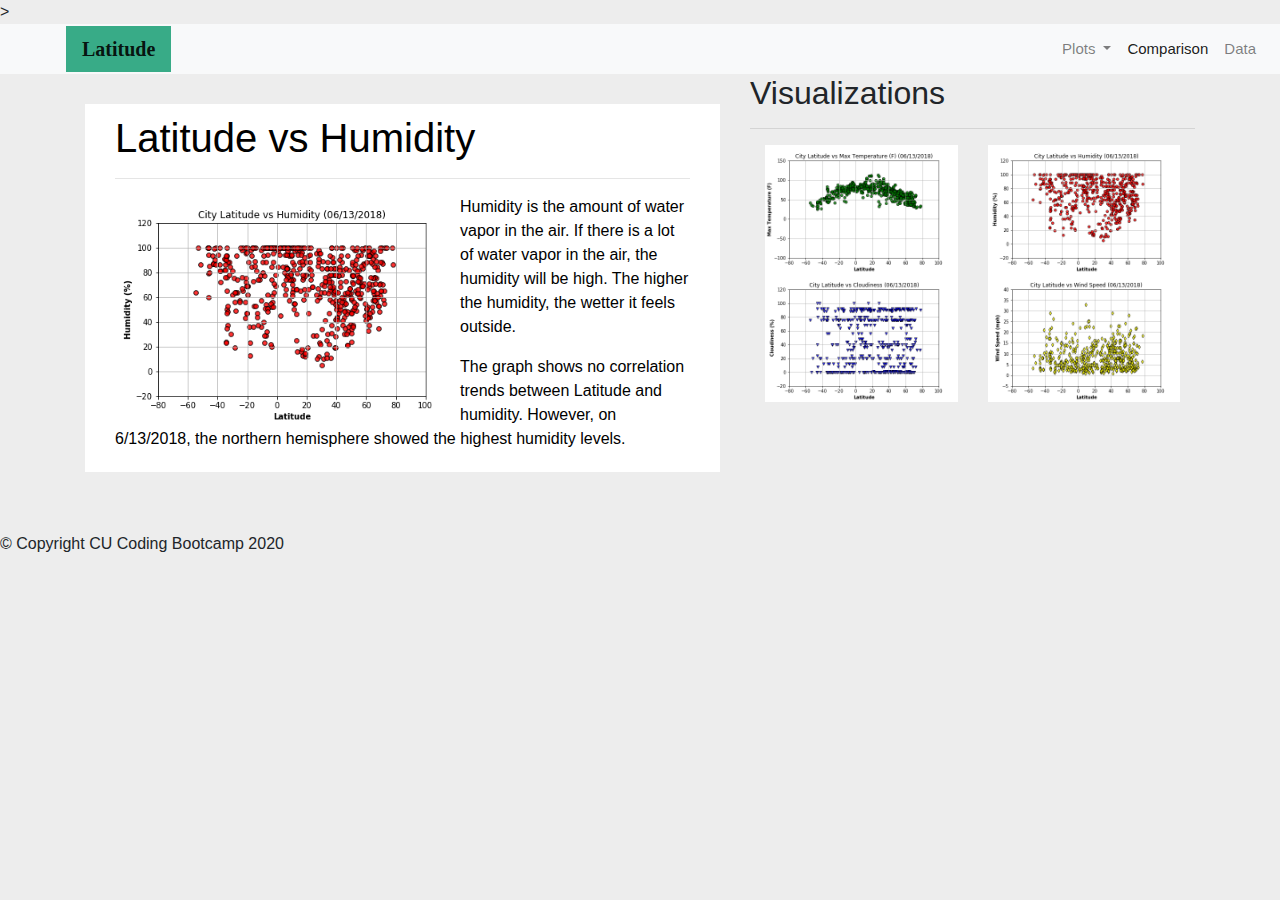
<file: humidity.html>
<!DOCTYPE html>
<html lang="en">
   <head>
      <meta charset="UTF-8" />
      <meta name="viewport" content="width=device-width, initial-scale=1.0" />
      <meta http-equiv="X-UA-Compatible" content="ie=edge" />
      <title>Weather Visualizations</title>
      <link href="https://stackpath.bootstrapcdn.com/bootstrap/4.3.1/css/bootstrap.min.css" rel="stylesheet" integrity="sha384-ggOyR0iXCbMQv3Xipma34MD+dH/1fQ784/j6cY/iJTQUOhcWr7x9JvoRxT2MZw1T" crossorigin="anonymous" />
      <link rel="stylesheet" href="assets/css/style.css" />
   </head>
   <body>
      <!-- START NAVIATION BAR-->>
      <nav class="navbar navbar-expand-lg navbar-light bg-light">
         <a class="navbar-brand" href="index.html">Latitude</a>
         <button class="navbar-toggler" type="button" data-toggle="collapse" data-target="#navbarNavDropdown" aria-controls="navbarNavDropdown" aria-expanded="false" aria-label="Toggle navigation">
         <span class="navbar-toggler-icon"></span>
         </button>
         <div class="collapse navbar-collapse" id="navbarNavDropdown">
            <ul class="navbar-nav ml-auto">
               <li class="nav-item dropdown">
                  <a class="nav-link dropdown-toggle" href="#" id="navbarDropdownMenuLink" role="button" data-toggle="dropdown" aria-haspopup="true" aria-expanded="false">
                  Plots
                  </a>
                  <div class="dropdown-menu" aria-labelledby="navbarDropdownMenuLink">
                     <a class="dropdown-item" href="max_temp.html">Max Temperature</a>
                     <a class="dropdown-item" href="humidity.html">Humidity</a>
                     <a class="dropdown-item" href="cloudiness.html">Cloudiness</a>
                     <a class="dropdown-item" href="wind_speed.html">Wind Speed</a>
                  </div>
               <li class="nav-item active">
                  <a class="nav-link" href="comparison.html">Comparison <span class="sr-only">(current)</span></a>
               </li>
               <li class="nav-item">
                  <a class="nav-link" href="data.html">Data</a>
               </li>
               </li>
            </ul>
         </div>
      </nav>
      <!-- END NAVIGATION BAR -->
      <!-- Content Section -->
      <div class="container">
         <section class="row">
            <div class="col-lg-7 col-md-12">
               <div class="description-content">
                  <h1 class="description-header">Latitude vs Humidity</h1>
                  <hr>
                  <img src="images\lat vs hum.png" alt="Latitude vs. Humidity" class="description-image">
                  <p>Humidity is the amount of water vapor in the air. If there is a lot of water vapor in the air, the humidity will be high. 
                     The higher the humidity, the wetter it feels outside.</p>
                  <p>The graph shows no correlation trends between Latitude and humidity. However, on 6/13/2018, the northern hemisphere showed the highest humidity levels.</p>
               </div>
            </div>
            <div class="col-lg-5 col-md-12">
               <!-- Start of Visualizations imageNav Area -->
               <section id="imageNav-area">
                  <div class="imageNav-content">
                     <h2 class="imageNav-header">Visualizations</h2>
                     <hr />
                     <div class="container">
                        <div class="row">
                           <div class="col-6">
                              <a href="max_temp.html">
                              <img src="images\lat vs max temp.png" alt="Latitude vs. Max Temperature", title="Latitude vs. Max Temperature" class="imageNav-photo">
                              </a>
                           </div>
                           <div class="col-6">
                              <a href="humidity.html">
                              <img src="images\lat vs hum.png" alt="Latitude vs. Humidity", title="Latitude vs. Humidity" class="imageNav-photo">
                              </a>
                           </div>
                           <div class="col-6">
                              <a href="cloudiness.html">
                              <img src="images\lat vs cloud.png" alt="Latitude vs. Cloudiness", title="Latitude vs. Cloudiness", class="imageNav-photo">
                              </a>
                           </div>
                           <div class="col-6">
                              <a href="wind_speed.html">
                              <img src="images\lat vs wind speed.png" alt="Latitude vs. Wind Speed", title="Latitude vs. Wind Speed", class="imageNav-photo">
                              </a>
                           </div>
                        </div>
                     </div>
                  </div>
               </section>
               <!-- End of the Visualizations imageNav Area -->
            </div>
         </section>
      </div>
      <!-- Footer Section -->
      <footer>
         <div class="footer">&copy; Copyright CU Coding Bootcamp 2020</div>
      </footer>
      <script src="https://code.jquery.com/jquery-3.5.1.slim.min.js" integrity="sha384-DfXdz2htPH0lsSSs5nCTpuj/zy4C+OGpamoFVy38MVBnE+IbbVYUew+OrCXaRkfj" crossorigin="anonymous"></script>
      <script src="https://cdn.jsdelivr.net/npm/popper.js@1.16.0/dist/umd/popper.min.js" integrity="sha384-Q6E9RHvbIyZFJoft+2mJbHaEWldlvI9IOYy5n3zV9zzTtmI3UksdQRVvoxMfooAo" crossorigin="anonymous"></script>
      <script src="https://stackpath.bootstrapcdn.com/bootstrap/4.5.0/js/bootstrap.min.js" integrity="sha384-OgVRvuATP1z7JjHLkuOU7Xw704+h835Lr+6QL9UvYjZE3Ipu6Tp75j7Bh/kR0JKI" crossorigin="anonymous"></script>
   </body>
</html>
</file>
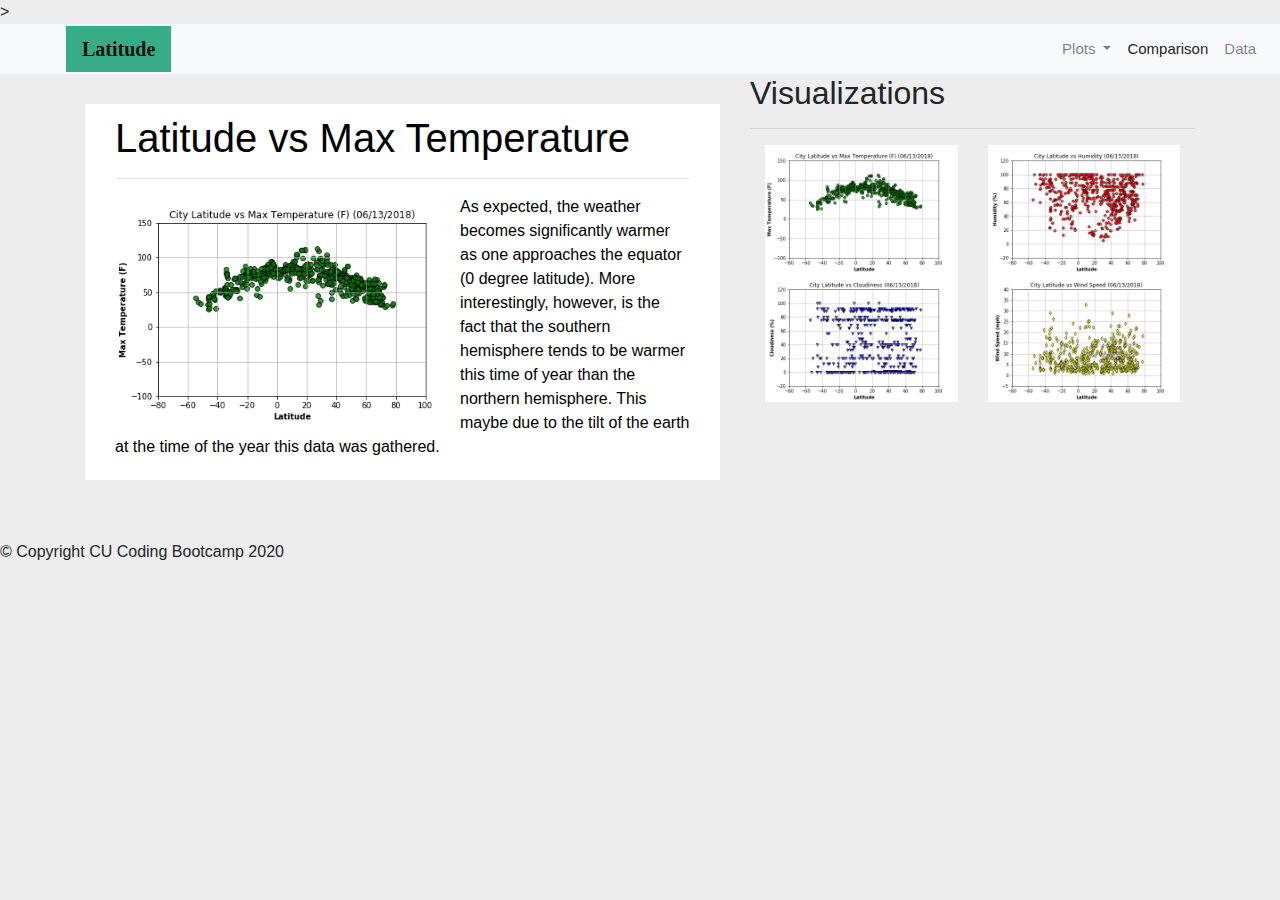
<file: max_temp.html>
<!DOCTYPE html>
<html lang="en">
   <head>
      <meta charset="UTF-8" />
      <meta name="viewport" content="width=device-width, initial-scale=1.0" />
      <meta http-equiv="X-UA-Compatible" content="ie=edge" />
      <title>Weather Visualizations</title>
      <link href="https://stackpath.bootstrapcdn.com/bootstrap/4.3.1/css/bootstrap.min.css" rel="stylesheet" integrity="sha384-ggOyR0iXCbMQv3Xipma34MD+dH/1fQ784/j6cY/iJTQUOhcWr7x9JvoRxT2MZw1T" crossorigin="anonymous" />
      <link rel="stylesheet" href="assets/css/style.css" />
   </head>
   <body>
      <!-- START NAVIATION BAR-->>
      <nav class="navbar navbar-expand-lg navbar-light bg-light">
         <a class="navbar-brand" href="index.html">Latitude</a>
         <button class="navbar-toggler" type="button" data-toggle="collapse" data-target="#navbarNavDropdown" aria-controls="navbarNavDropdown" aria-expanded="false" aria-label="Toggle navigation">
         <span class="navbar-toggler-icon"></span>
         </button>
         <div class="collapse navbar-collapse" id="navbarNavDropdown">
            <ul class="navbar-nav ml-auto">
               <li class="nav-item dropdown">
                  <a class="nav-link dropdown-toggle" href="#" id="navbarDropdownMenuLink" role="button" data-toggle="dropdown" aria-haspopup="true" aria-expanded="false">
                  Plots
                  </a>
                  <div class="dropdown-menu" aria-labelledby="navbarDropdownMenuLink">
                     <a class="dropdown-item" href="max_temp.html">Max Temperature</a>
                     <a class="dropdown-item" href="humidity.html">Humidity</a>
                     <a class="dropdown-item" href="cloudiness.html">Cloudiness</a>
                     <a class="dropdown-item" href="wind_speed.html">Wind Speed</a>
                  </div>
               <li class="nav-item active">
                  <a class="nav-link" href="comparison.html">Comparison <span class="sr-only">(current)</span></a>
               </li>
               <li class="nav-item">
                  <a class="nav-link" href="data.html">Data</a>
               </li>
               </li>
            </ul>
         </div>
      </nav>
      <!-- END NAVIGATION BAR -->
      <!-- Content Section -->
      <div class="container">
         <section class="row">
            <div class="col-lg-7 col-md-12">
               <div class="description-content">
                  <h1 class="description-header">Latitude vs Max Temperature</h1>
                  <hr>
                  <img src="images\lat vs max temp.png" alt="Latitude vs. Max Temperature" class="description-image">
                  <p> As expected, the weather becomes significantly warmer as one approaches the equator (0 degree latitude). More interestingly, however, is the fact that the southern hemisphere tends to be warmer this time of year than the northern hemisphere. 
                     This maybe due to the tilt of the earth at the time of the year this data was gathered.
                  </p>
               </div>
            </div>
            <div class="col-lg-5 col-md-12">
               <!-- Start of Visualizations imageNav Area -->
               <section id="imageNav-area">
                  <div class="imageNav-content">
                     <h2 class="imageNav-header">Visualizations</h2>
                     <hr />
                     <div class="container">
                        <div class="row">
                           <div class="col-6">
                              <a href="max_temp.html">
                              <img src="images\lat vs max temp.png" alt="Latitude vs. Max Temperature", title="Latitude vs. Max Temperature" class="imageNav-photo">
                              </a>
                           </div>
                           <div class="col-6">
                              <a href="humidity.html">
                              <img src="images\lat vs hum.png" alt="Latitude vs. Humidity", title="Latitude vs. Humidity" class="imageNav-photo">
                              </a>
                           </div>
                           <div class="col-6">
                              <a href="cloudiness.html">
                              <img src="images\lat vs cloud.png" alt="Latitude vs. Cloudiness", title="Latitude vs. Cloudiness", class="imageNav-photo">
                              </a>
                           </div>
                           <div class="col-6">
                              <a href="wind_speed.html">
                              <img src="images\lat vs wind speed.png" alt="Latitude vs. Wind Speed", title="Latitude vs. Wind Speed", class="imageNav-photo">
                              </a>
                           </div>
                        </div>
                     </div>
                  </div>
               </section>
               <!-- End of the Visualizations imageNav Area -->
            </div>
         </section>
      </div>
      <!-- Footer Section -->
      <footer>
         <div class="footer">&copy; Copyright CU Coding Bootcamp 2020</div>
      </footer>
      <script src="https://code.jquery.com/jquery-3.5.1.slim.min.js" integrity="sha384-DfXdz2htPH0lsSSs5nCTpuj/zy4C+OGpamoFVy38MVBnE+IbbVYUew+OrCXaRkfj" crossorigin="anonymous"></script>
      <script src="https://cdn.jsdelivr.net/npm/popper.js@1.16.0/dist/umd/popper.min.js" integrity="sha384-Q6E9RHvbIyZFJoft+2mJbHaEWldlvI9IOYy5n3zV9zzTtmI3UksdQRVvoxMfooAo" crossorigin="anonymous"></script>
      <script src="https://stackpath.bootstrapcdn.com/bootstrap/4.5.0/js/bootstrap.min.js" integrity="sha384-OgVRvuATP1z7JjHLkuOU7Xw704+h835Lr+6QL9UvYjZE3Ipu6Tp75j7Bh/kR0JKI" crossorigin="anonymous"></script>
   </body>
</html>
</file>
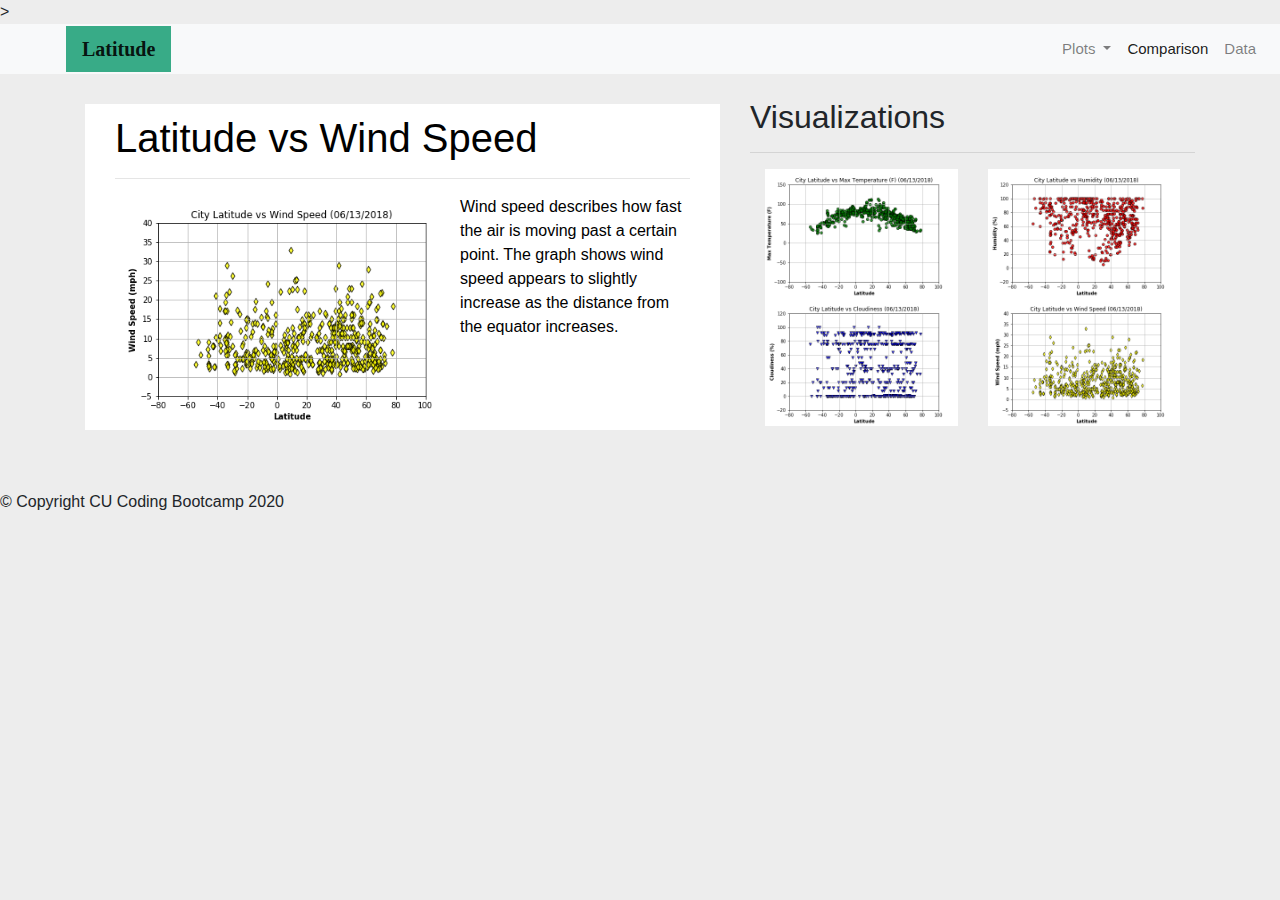
<file: wind_speed.html>
<!DOCTYPE html>
<html lang="en">
    <head>
        <meta charset="UTF-8" />
        <meta name="viewport" content="width=device-width, initial-scale=1.0" />
        <meta http-equiv="X-UA-Compatible" content="ie=edge" />
        <title>Weather Visualizations</title>
        <link href="https://stackpath.bootstrapcdn.com/bootstrap/4.3.1/css/bootstrap.min.css" rel="stylesheet" integrity="sha384-ggOyR0iXCbMQv3Xipma34MD+dH/1fQ784/j6cY/iJTQUOhcWr7x9JvoRxT2MZw1T" crossorigin="anonymous" />
        <link rel="stylesheet" href="assets/css/style.css" />
    
    </head>
<body>
    <!-- START NAVIATION BAR-->>
    <nav class="navbar navbar-expand-lg navbar-light bg-light">
        <a class="navbar-brand" href="index.html">Latitude</a>
        <button class="navbar-toggler" type="button" data-toggle="collapse" data-target="#navbarNavDropdown" aria-controls="navbarNavDropdown" aria-expanded="false" aria-label="Toggle navigation">
          <span class="navbar-toggler-icon"></span>
        </button>
        <div class="collapse navbar-collapse" id="navbarNavDropdown">
          <ul class="navbar-nav ml-auto">
            
            <li class="nav-item dropdown">
              <a class="nav-link dropdown-toggle" href="#" id="navbarDropdownMenuLink" role="button" data-toggle="dropdown" aria-haspopup="true" aria-expanded="false">
                Plots
              </a>
              <div class="dropdown-menu" aria-labelledby="navbarDropdownMenuLink">
                <a class="dropdown-item" href="max_temp.html">Max Temperature</a>
                <a class="dropdown-item" href="humidity.html">Humidity</a>
                <a class="dropdown-item" href="cloudiness.html">Cloudiness</a>
                <a class="dropdown-item" href="wind_speed.html">Wind Speed</a>
              </div>
              <li class="nav-item active">
                <a class="nav-link" href="comparison.html">Comparison <span class="sr-only">(current)</span></a>
              </li>
              <li class="nav-item">
                <a class="nav-link" href="data.html">Data</a>
              </li>
            </li>
          </ul>
        </div>
      </nav>
                    <!-- END NAVIGATION BAR -->
        <!-- Content Section -->
        <div class="container">
            <section class="row">
              <div class="col-lg-7 col-md-12">
                <div class="description-content clearfix">
                  <h1 class="description-header">Latitude vs Wind Speed</h1>
                  <hr>
                  <img src="images\lat vs wind speed.png" alt="Latitude vs. Wind Speed" class="description-image">
                  <p> Wind speed describes how fast the air is moving past a certain point. The graph shows wind speed appears to slightly increase as the distance from the equator increases.</p>
                </div>
              </div>
              <div class="col-lg-5 col-md-12">
      ​
                <!-- Start of Visualizations imageNav Area -->
                <section id="imageNav-area">
                  <div class="imageNav-content">
                    <h2 class="imageNav-header">Visualizations</h2>
                    <hr />
                    <div class="container">
                      <div class="row">
                        <div class="col-6">
                          <a href="max_temp.html">
                            <img src="images\lat vs max temp.png" alt="Latitude vs. Max Temperature", title="Latitude vs. Max Temperature" class="imageNav-photo">
                          </a>
                        </div>
                        <div class="col-6">
                          <a href="humidity.html">
                            <img src="images\lat vs hum.png" alt="Latitude vs. Humidity", title="Latitude vs. Humidity" class="imageNav-photo">
                          </a>
                          </div>
                        <div class="col-6">
                          <a href="cloudiness.html">
                            <img src="images\lat vs cloud.png" alt="Latitude vs. Cloudiness", title="Latitude vs. Cloudiness", class="imageNav-photo">
                          </a>
                        </div>
                        <div class="col-6">
                          <a href="wind_speed.html">
                            <img src="images\lat vs wind speed.png" alt="Latitude vs. Wind Speed", title="Latitude vs. Wind Speed", class="imageNav-photo">
                          </a>
                        </div>
                      </div>
                    </div>
                  </div>
                </section>
                <!-- End of the Visualizations imageNav Area -->
      ​
              </div>
            </section>
          </div>
<!-- Footer Section -->
<footer>
    <div class="footer">&copy; Copyright CU Coding Bootcamp 2020</div>
</footer>

<br></br>
      <script src="https://code.jquery.com/jquery-3.5.1.slim.min.js" integrity="sha384-DfXdz2htPH0lsSSs5nCTpuj/zy4C+OGpamoFVy38MVBnE+IbbVYUew+OrCXaRkfj" crossorigin="anonymous"></script>
      <script src="https://cdn.jsdelivr.net/npm/popper.js@1.16.0/dist/umd/popper.min.js" integrity="sha384-Q6E9RHvbIyZFJoft+2mJbHaEWldlvI9IOYy5n3zV9zzTtmI3UksdQRVvoxMfooAo" crossorigin="anonymous"></script>
      <script src="https://stackpath.bootstrapcdn.com/bootstrap/4.5.0/js/bootstrap.min.js" integrity="sha384-OgVRvuATP1z7JjHLkuOU7Xw704+h835Lr+6QL9UvYjZE3Ipu6Tp75j7Bh/kR0JKI" crossorigin="anonymous"></script>

</body>
</html>
</file>
<file: assets/css/style.css>
.description-header {color:black;}

.description-content{
	margin-top: 30px;
	margin-bottom: 60px;
	padding: 10px 30px 5px;
	color: black;
	background-color: white;
}

.description-image{
	float: left;
	width: 60%;
	height: 60%;
}

img{
	width: 100%;
	height: 100%;
}

body{
    background-color: #EDEDED; 
}

.navbar{
    max-height: 50px; 
	background-color: #cacccb; 
    font-size: 15px; 
}

.navbar-brand{
	color: white; 
	margin-left: 50px; 
	padding: inherit; 
	font-weight: bold; 
	background-color: #38ab87;
	font-family: Georgia, Times, "Times New Roman", serif;
}

.dropdown-item{
    color: #30615c; 
}

.dropdown-menu .dropdown-item:hover, .dropdown-menu .dropdown-item:active{
    background-color:#adc7c4; 
}

.nav-link:hover{
    background-color:#adc7c4;
}

/* Media Queries */
@media (max-width: 991.98px){
.navbar-expand-lg{
	background-color: #38ab87;
}
.navbar{
    max-height: none; 
    padding: inherit;
}
.navbar div{
    margin: inherit; 
    background-color: white;  
}
.navbar-brand{padding: 10px; 
}

button{margin-left: auto; 
}

button:focus{outline: 1px dotted;
}

p{
	color: #414d4a;
	font-size: 14px;
	font-family: Arial, Helvetica, sans-serif;
}

.active, .imageNav-photo:hover{
    border-color:#38ab87;
    border-style: solid; 
}

.imageNav-header{color: black;
				font-size: 10px;
				font-weight: bold;
}

.imageNav-header_1{color: blue;
				font-size: 12px;
				font-weight: bold;
}
</file>
